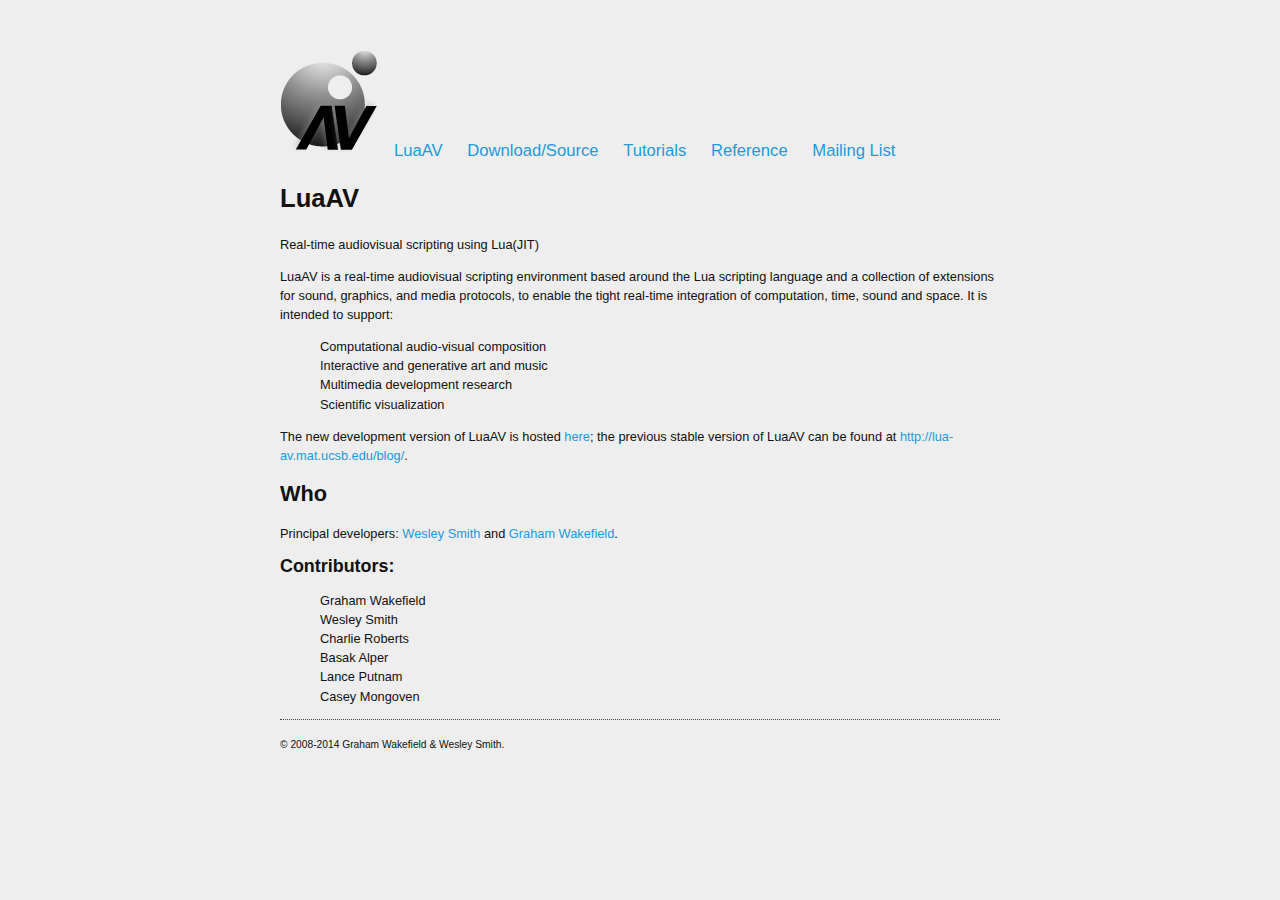
<file: index.html>
<!doctype html>
<html lang="en">
<head>
	<!-- for IE HTML5 compatibility -->
	<meta http-equiv="X-UA-Compatible" content="IE=edge">
	<meta charset="UTF-8">
	<link rel="shortcut icon" href="favicon.ico" type="image/x-icon" />
	<link rel="icon" href="favicon.ico" type="image/x-icon">

	<title>LuaAV: index</title>
	<link rel="stylesheet" href="css/main.css" type="text/css" />
	
	<!--[if IE]>
		<script src="http://html5shiv.googlecode.com/svn/trunk/html5.js"></script>
	<![endif]-->
	<!--[if lt IE 9]>
		<script src="http://ie7-js.googlecode.com/svn/version/2.1(beta4)/IE9.js"></script>
	<![endif]-->
	<!--[if lte IE 6]>
		<link rel="stylesheet" href="http://universal-ie6-css.googlecode.com/files/ie6.1.1.css" media="screen, projection">
	<![endif]-->
	
	<!--
	<link rel="stylesheet" href="css/lightbox.css" type="text/css" media="screen" />
	<script src="js/lightbox.js" type="text/javascript"></script>
	<script src="js/jquery.js" type="text/javascript"></script>
	-->
</head>

<body>
<nav>
	<table border="0">
		<tr valign="bottom">
			<td><img src="img/logo.png" border="0" /></td>	
			<td>
				<ul>
					<li><a href="index.html">LuaAV</a></li>
					<li><a href="download.html">Download/Source</a></li>
					<li><a href="tutorials.html">Tutorials</a></li>
					<li><a href="doc/index.html">Reference</a></li>
					<li><a href="http://sonic.mat.ucsb.edu/mailman/listinfo/lua-av">Mailing List</a></li>
				</ul>
			</td>
		</tr>
	</table>
</nav>	

<!-- side
<div id="side">

	<p><a href="endless_current.html" title="Endless Current">
	<img src="img/endless1_192_108.jpg" alt="Endless Current" />
	Endless Current</a></p>

	<p><a href="archipelago.html" title="Archipelago">
	<img src="img/archipelago1_192_108.jpg" alt="Archipelago" />
	Archipelago</a></p>

	<p><a href="chronoforms.html" title="Chronophotography">
	<img src="img/chrono_render_192_108.jpg" alt="Chronophotography Study" />
	Chronophotography</a></p>

	<p><a href="flux.html" title="Flux">
	<img src="img/flux_allosphere_192.jpg" alt="Flux" />
	Flux</a></p>

	<p><a href="city_life.html" title="City Life">
	<img src="img/city_life_192.jpg" alt="City Life" />
	City Life</a></p>

	<p><a href="time_of_doubles.html" title="Time of Doubles">
	<img src="img/tod_soma_192.jpg" alt="TYPE:WALL, SOMA Museum 2011" />
	Time of Doubles</a></p>

	<p><a href="fluid_space.html" title="Fluid Space">
	<img src="img/translab2_192.jpg" width="192" height="108" alt="Fluid Space @TransLAB" />
	Fluid Space</a></p>

	<p><a href="infinite_game.html" title="Infinite Game">
	<img src="img/tmca1_192.jpg" alt="Infinite Game @Total Museum of Contemporary Art" />
	Infinite Game</a></p>

</div>  -->

<div id="main"><!-- @main -->
<h1><a name="luaav"></a>LuaAV</h1>

<p>Real-time audiovisual scripting using Lua(JIT)</p>

<p>LuaAV is a real-time audiovisual scripting environment based around the Lua scripting language and a collection of extensions for sound, graphics, and media protocols, to enable the tight real-time integration of computation, time, sound and space. It is intended to support:</p>

<ul>
<li>Computational audio-visual composition</li>
<li>Interactive and generative art and music</li>
<li>Multimedia development research</li>
<li>Scientific visualization</li>
</ul>


<p>The new development version of LuaAV is hosted <a href="https://github.com/LuaAV/libluaav">here</a>; the previous stable version of LuaAV can be found at <a href="http://lua-av.mat.ucsb.edu/blog/">http://lua-av.mat.ucsb.edu/blog/</a>.</p>

<h2><a name="who"></a>Who</h2>

<p>Principal developers: <a href="http://moniker.name/worldmaking/">Wesley Smith</a> and <a href="www.grahamwakefield.net">Graham Wakefield</a>.</p>

<h3><a name="contributors_"></a>Contributors:</h3>

<ul>
<li>Graham Wakefield</li>
<li>Wesley Smith</li>
<li>Charlie Roberts</li>
<li>Basak Alper</li>
<li>Lance Putnam</li>
<li>Casey Mongoven</li>
</ul>


<!-- main@ --></div>



<footer>
&copy; 2008-2014 Graham Wakefield &amp; Wesley Smith. 
</footer>

</body>
</html>
</file>
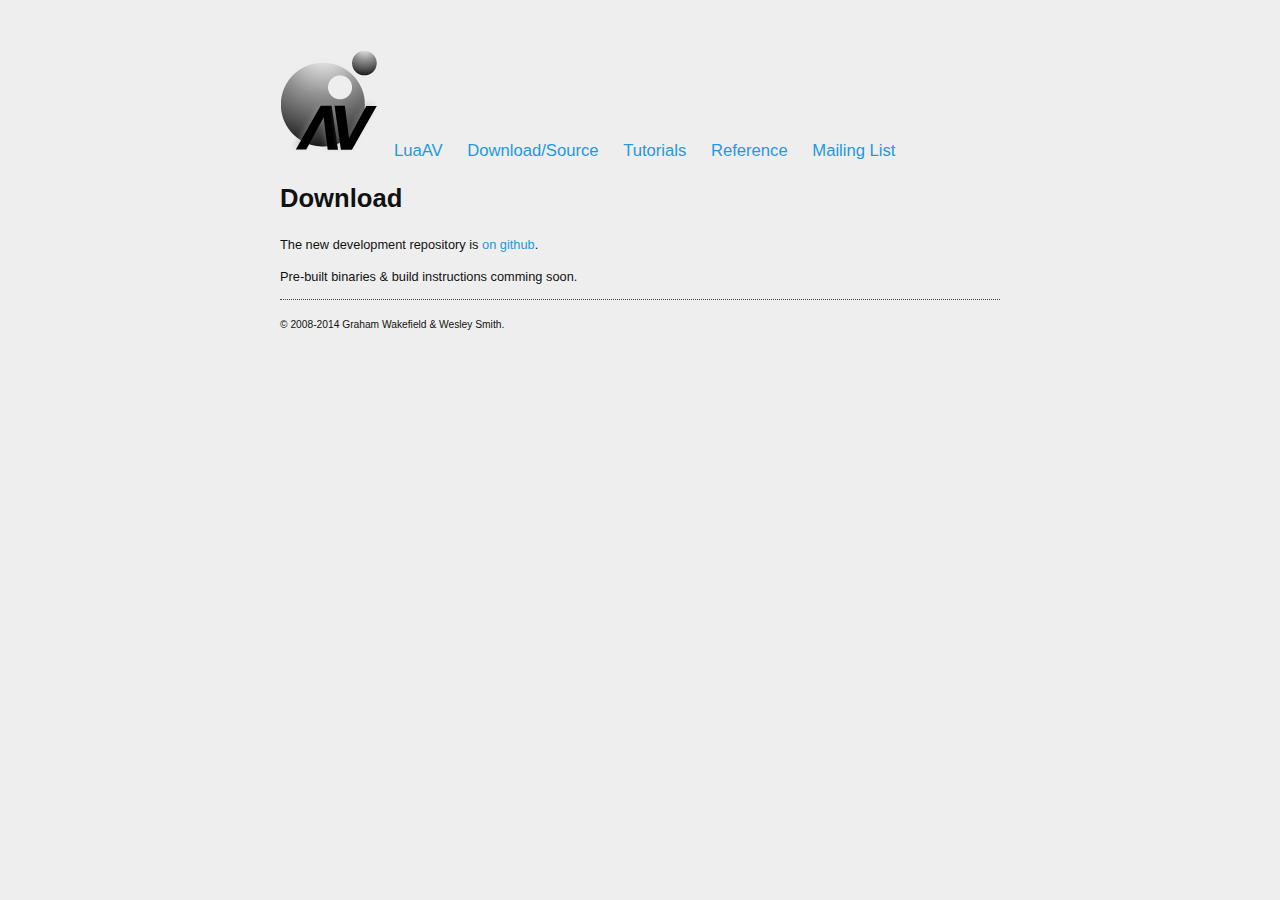
<file: download.html>
<!doctype html>
<html lang="en">
<head>
	<!-- for IE HTML5 compatibility -->
	<meta http-equiv="X-UA-Compatible" content="IE=edge">
	<meta charset="UTF-8">
	<link rel="shortcut icon" href="favicon.ico" type="image/x-icon" />
	<link rel="icon" href="favicon.ico" type="image/x-icon">

	<title>LuaAV: download</title>
	<link rel="stylesheet" href="css/main.css" type="text/css" />
	
	<!--[if IE]>
		<script src="http://html5shiv.googlecode.com/svn/trunk/html5.js"></script>
	<![endif]-->
	<!--[if lt IE 9]>
		<script src="http://ie7-js.googlecode.com/svn/version/2.1(beta4)/IE9.js"></script>
	<![endif]-->
	<!--[if lte IE 6]>
		<link rel="stylesheet" href="http://universal-ie6-css.googlecode.com/files/ie6.1.1.css" media="screen, projection">
	<![endif]-->
	
	<!--
	<link rel="stylesheet" href="css/lightbox.css" type="text/css" media="screen" />
	<script src="js/lightbox.js" type="text/javascript"></script>
	<script src="js/jquery.js" type="text/javascript"></script>
	-->
</head>

<body>
<nav>
	<table border="0">
		<tr valign="bottom">
			<td><img src="img/logo.png" border="0" /></td>	
			<td>
				<ul>
					<li><a href="index.html">LuaAV</a></li>
					<li><a href="download.html">Download/Source</a></li>
					<li><a href="tutorials.html">Tutorials</a></li>
					<li><a href="doc/index.html">Reference</a></li>
					<li><a href="http://sonic.mat.ucsb.edu/mailman/listinfo/lua-av">Mailing List</a></li>
				</ul>
			</td>
		</tr>
	</table>
</nav>	

<!-- side
<div id="side">

	<p><a href="endless_current.html" title="Endless Current">
	<img src="img/endless1_192_108.jpg" alt="Endless Current" />
	Endless Current</a></p>

	<p><a href="archipelago.html" title="Archipelago">
	<img src="img/archipelago1_192_108.jpg" alt="Archipelago" />
	Archipelago</a></p>

	<p><a href="chronoforms.html" title="Chronophotography">
	<img src="img/chrono_render_192_108.jpg" alt="Chronophotography Study" />
	Chronophotography</a></p>

	<p><a href="flux.html" title="Flux">
	<img src="img/flux_allosphere_192.jpg" alt="Flux" />
	Flux</a></p>

	<p><a href="city_life.html" title="City Life">
	<img src="img/city_life_192.jpg" alt="City Life" />
	City Life</a></p>

	<p><a href="time_of_doubles.html" title="Time of Doubles">
	<img src="img/tod_soma_192.jpg" alt="TYPE:WALL, SOMA Museum 2011" />
	Time of Doubles</a></p>

	<p><a href="fluid_space.html" title="Fluid Space">
	<img src="img/translab2_192.jpg" width="192" height="108" alt="Fluid Space @TransLAB" />
	Fluid Space</a></p>

	<p><a href="infinite_game.html" title="Infinite Game">
	<img src="img/tmca1_192.jpg" alt="Infinite Game @Total Museum of Contemporary Art" />
	Infinite Game</a></p>

</div>  -->

<div id="main"><!-- @main -->
<h1><a name="download"></a>Download</h1>

<p>The new development repository is <a href="https://github.com/LuaAV/libluaav">on github</a>.</p>

<p>Pre-built binaries &amp; build instructions comming soon.</p>

<!-- main@ --></div>



<footer>
&copy; 2008-2014 Graham Wakefield &amp; Wesley Smith. 
</footer>

</body>
</html>
</file>
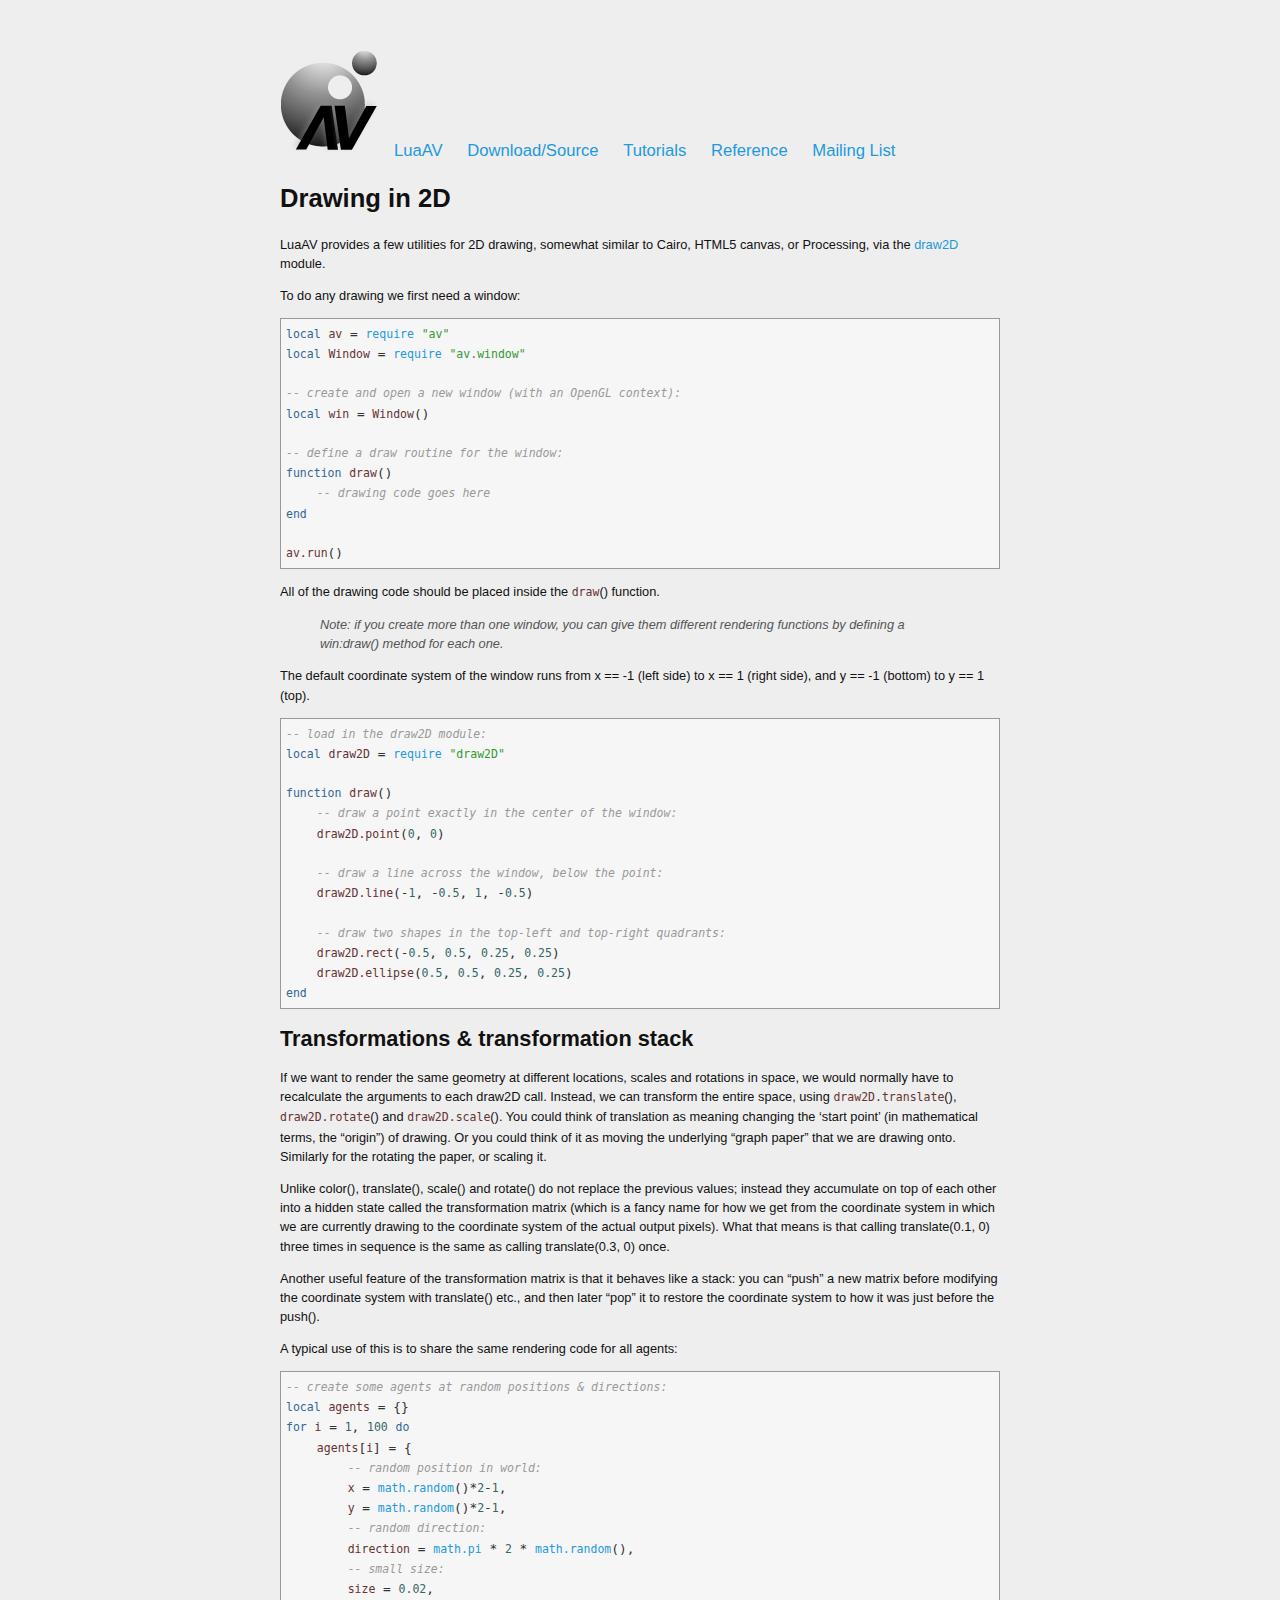
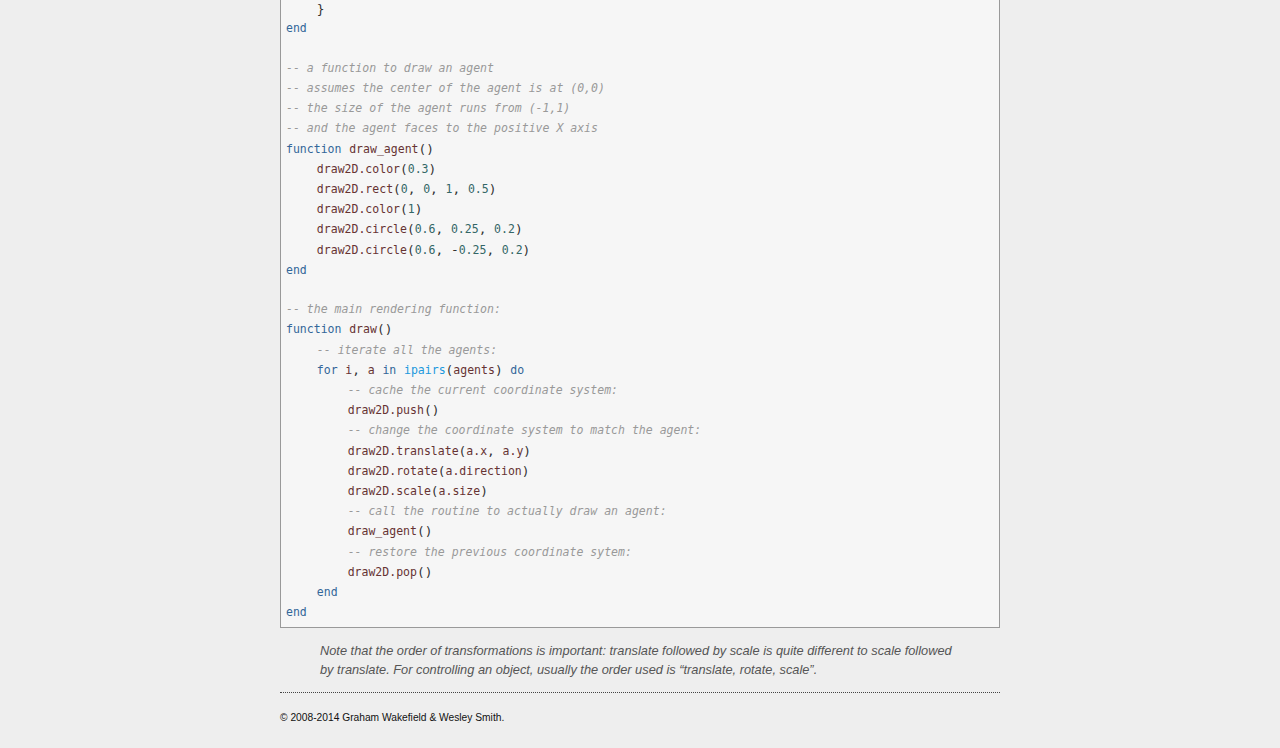
<file: tutorial_2D.html>
<!doctype html>
<html lang="en">
<head>
	<!-- for IE HTML5 compatibility -->
	<meta http-equiv="X-UA-Compatible" content="IE=edge">
	<meta charset="UTF-8">
	<link rel="shortcut icon" href="favicon.ico" type="image/x-icon" />
	<link rel="icon" href="favicon.ico" type="image/x-icon">

	<title>LuaAV: tutorial_2D</title>
	<link rel="stylesheet" href="css/main.css" type="text/css" />
	
	<!--[if IE]>
		<script src="http://html5shiv.googlecode.com/svn/trunk/html5.js"></script>
	<![endif]-->
	<!--[if lt IE 9]>
		<script src="http://ie7-js.googlecode.com/svn/version/2.1(beta4)/IE9.js"></script>
	<![endif]-->
	<!--[if lte IE 6]>
		<link rel="stylesheet" href="http://universal-ie6-css.googlecode.com/files/ie6.1.1.css" media="screen, projection">
	<![endif]-->
	
	<!--
	<link rel="stylesheet" href="css/lightbox.css" type="text/css" media="screen" />
	<script src="js/lightbox.js" type="text/javascript"></script>
	<script src="js/jquery.js" type="text/javascript"></script>
	-->
</head>

<body>
<nav>
	<table border="0">
		<tr valign="bottom">
			<td><img src="img/logo.png" border="0" /></td>	
			<td>
				<ul>
					<li><a href="index.html">LuaAV</a></li>
					<li><a href="download.html">Download/Source</a></li>
					<li><a href="tutorials.html">Tutorials</a></li>
					<li><a href="doc/index.html">Reference</a></li>
					<li><a href="http://sonic.mat.ucsb.edu/mailman/listinfo/lua-av">Mailing List</a></li>
				</ul>
			</td>
		</tr>
	</table>
</nav>	

<!-- side
<div id="side">

	<p><a href="endless_current.html" title="Endless Current">
	<img src="img/endless1_192_108.jpg" alt="Endless Current" />
	Endless Current</a></p>

	<p><a href="archipelago.html" title="Archipelago">
	<img src="img/archipelago1_192_108.jpg" alt="Archipelago" />
	Archipelago</a></p>

	<p><a href="chronoforms.html" title="Chronophotography">
	<img src="img/chrono_render_192_108.jpg" alt="Chronophotography Study" />
	Chronophotography</a></p>

	<p><a href="flux.html" title="Flux">
	<img src="img/flux_allosphere_192.jpg" alt="Flux" />
	Flux</a></p>

	<p><a href="city_life.html" title="City Life">
	<img src="img/city_life_192.jpg" alt="City Life" />
	City Life</a></p>

	<p><a href="time_of_doubles.html" title="Time of Doubles">
	<img src="img/tod_soma_192.jpg" alt="TYPE:WALL, SOMA Museum 2011" />
	Time of Doubles</a></p>

	<p><a href="fluid_space.html" title="Fluid Space">
	<img src="img/translab2_192.jpg" width="192" height="108" alt="Fluid Space @TransLAB" />
	Fluid Space</a></p>

	<p><a href="infinite_game.html" title="Infinite Game">
	<img src="img/tmca1_192.jpg" alt="Infinite Game @Total Museum of Contemporary Art" />
	Infinite Game</a></p>

</div>  -->

<div id="main"><!-- @main -->
<h1><a name="drawing_in_2d"></a>Drawing in 2D</h1>

<p>LuaAV provides a few utilities for 2D drawing, somewhat similar to Cairo, HTML5 canvas, or Processing, via the <a href="doc/modules/draw2D.html">draw2D</a> module.</p>

<p>To do any drawing we first need a window:</p>

<pre><span class="keyword">local</span> <span class="identifier">av</span> <span class="symbol">=</span> <span class="global"><a href="http://www.lua.org/manual/5.1/manual.html#pdf-require" target="_blank">require</a></span> <span class="string">"av"</span>
<span class="keyword">local</span> <span class="identifier">Window</span> <span class="symbol">=</span> <span class="global"><a href="http://www.lua.org/manual/5.1/manual.html#pdf-require" target="_blank">require</a></span> <span class="string">"av.window"</span>

<span class="comment">-- create and open a new window (with an OpenGL context):</span>
<span class="keyword">local</span> <span class="identifier">win</span> <span class="symbol">=</span> <span class="identifier">Window</span><span class="symbol">(</span><span class="symbol">)</span>

<span class="comment">-- define a draw routine for the window:</span>
<span class="keyword">function</span> <span class="identifier">draw</span><span class="symbol">(</span><span class="symbol">)</span>
    <span class="comment">-- drawing code goes here</span>
<span class="keyword">end</span>

<span class="identifier">av.run</span><span class="symbol">(</span><span class="symbol">)</span>
</pre>


<p>All of the drawing code should be placed inside the <span class="identifier">draw</span><span class="symbol">(</span><span class="symbol">)</span> function.</p>

<blockquote><p>Note: if you create more than one window, you can give them different rendering functions by defining a win:draw() method for each one. </p></blockquote>

<p>The default coordinate system of the window runs from x == -1 (left side) to x == 1 (right side), and y == -1 (bottom) to y == 1 (top). </p>

<pre><span class="comment">-- load in the draw2D module:</span>
<span class="keyword">local</span> <span class="identifier">draw2D</span> <span class="symbol">=</span> <span class="global"><a href="http://www.lua.org/manual/5.1/manual.html#pdf-require" target="_blank">require</a></span> <span class="string">"draw2D"</span>

<span class="keyword">function</span> <span class="identifier">draw</span><span class="symbol">(</span><span class="symbol">)</span>
    <span class="comment">-- draw a point exactly in the center of the window:</span>
    <span class="identifier">draw2D.point</span><span class="symbol">(</span><span class="number">0</span>, <span class="number">0</span><span class="symbol">)</span>
    
    <span class="comment">-- draw a line across the window, below the point:</span>
    <span class="identifier">draw2D.line</span><span class="symbol">(</span><span class="symbol">-</span><span class="number">1</span>, <span class="symbol">-</span><span class="number">0.5</span>, <span class="number">1</span>, <span class="symbol">-</span><span class="number">0.5</span><span class="symbol">)</span>
    
    <span class="comment">-- draw two shapes in the top-left and top-right quadrants:</span>
    <span class="identifier">draw2D.rect</span><span class="symbol">(</span><span class="symbol">-</span><span class="number">0.5</span>, <span class="number">0.5</span>, <span class="number">0.25</span>, <span class="number">0.25</span><span class="symbol">)</span>
    <span class="identifier">draw2D.ellipse</span><span class="symbol">(</span><span class="number">0.5</span>, <span class="number">0.5</span>, <span class="number">0.25</span>, <span class="number">0.25</span><span class="symbol">)</span>
<span class="keyword">end</span>
</pre>


<h2><a name="transformations___transformation_stack"></a>Transformations &amp; transformation stack</h2>

<p>If we want to render the same geometry at different locations, scales and rotations in space, we would normally have to recalculate the arguments to each draw2D call. Instead, we can transform the entire space, using <span class="identifier">draw2D.translate</span><span class="symbol">(</span><span class="symbol">)</span>, <span class="identifier">draw2D.rotate</span><span class="symbol">(</span><span class="symbol">)</span> and <span class="identifier">draw2D.scale</span><span class="symbol">(</span><span class="symbol">)</span>. You could think of translation as meaning changing the &lsquo;start point&rsquo; (in mathematical terms, the &ldquo;origin&rdquo;) of drawing. Or you could think of it as moving the underlying &ldquo;graph paper&rdquo; that we are drawing onto. Similarly for the rotating the paper, or scaling it.</p>

<p>Unlike color(), translate(), scale() and rotate() do not replace the previous values; instead they accumulate on top of each other into a hidden state called the transformation matrix (which is a fancy name for how we get from the coordinate system in which we are currently drawing to the coordinate system of the actual output pixels). What that means is that calling translate(0.1, 0) three times in sequence is the same as calling translate(0.3, 0) once. </p>

<p>Another useful feature of the transformation matrix is that it behaves like a stack: you can &ldquo;push&rdquo; a new matrix before modifying the coordinate system with translate() etc., and then later &ldquo;pop&rdquo; it to restore the coordinate system to how it was just before the push(). </p>

<p>A typical use of this is to share the same rendering code for all agents:</p>

<pre><span class="comment">-- create some agents at random positions & directions:</span>
<span class="keyword">local</span> <span class="identifier">agents</span> <span class="symbol">=</span> <span class="symbol">{</span><span class="symbol">}</span>
<span class="keyword">for</span> <span class="identifier">i</span> <span class="symbol">=</span> <span class="number">1</span>, <span class="number">100</span> <span class="keyword">do</span>
    <span class="identifier">agents</span>[<span class="identifier">i</span><span class="symbol">]</span> <span class="symbol">=</span> <span class="symbol">{</span>
        <span class="comment">-- random position in world:</span>
        <span class="identifier">x</span> <span class="symbol">=</span> <span class="global"><a href="http://www.lua.org/manual/5.1/manual.html#pdf-math.random" target="_blank">math.random</a></span><span class="symbol">(</span><span class="symbol">)</span><span class="symbol">*</span><span class="number">2</span><span class="symbol">-</span><span class="number">1</span>, 
        <span class="identifier">y</span> <span class="symbol">=</span> <span class="global"><a href="http://www.lua.org/manual/5.1/manual.html#pdf-math.random" target="_blank">math.random</a></span><span class="symbol">(</span><span class="symbol">)</span><span class="symbol">*</span><span class="number">2</span><span class="symbol">-</span><span class="number">1</span>,
        <span class="comment">-- random direction:</span>
        <span class="identifier">direction</span> <span class="symbol">=</span> <span class="global"><a href="http://www.lua.org/manual/5.1/manual.html#pdf-math.pi" target="_blank">math.pi</a></span> <span class="symbol">*</span> <span class="number">2</span> <span class="symbol">*</span> <span class="global"><a href="http://www.lua.org/manual/5.1/manual.html#pdf-math.random" target="_blank">math.random</a></span><span class="symbol">(</span><span class="symbol">)</span>,
        <span class="comment">-- small size:</span>
        <span class="identifier">size</span> <span class="symbol">=</span> <span class="number">0.02</span>,
    <span class="symbol">}</span>
<span class="keyword">end</span>

<span class="comment">-- a function to draw an agent</span>
<span class="comment">-- assumes the center of the agent is at (0,0)</span>
<span class="comment">-- the size of the agent runs from (-1,1)</span>
<span class="comment">-- and the agent faces to the positive X axis</span>
<span class="keyword">function</span> <span class="identifier">draw_agent</span><span class="symbol">(</span><span class="symbol">)</span>
    <span class="identifier">draw2D.color</span><span class="symbol">(</span><span class="number">0.3</span><span class="symbol">)</span>
    <span class="identifier">draw2D.rect</span><span class="symbol">(</span><span class="number">0</span>, <span class="number">0</span>, <span class="number">1</span>, <span class="number">0.5</span><span class="symbol">)</span>
    <span class="identifier">draw2D.color</span><span class="symbol">(</span><span class="number">1</span><span class="symbol">)</span>
    <span class="identifier">draw2D.circle</span><span class="symbol">(</span><span class="number">0.6</span>, <span class="number">0.25</span>, <span class="number">0.2</span><span class="symbol">)</span>
    <span class="identifier">draw2D.circle</span><span class="symbol">(</span><span class="number">0.6</span>, <span class="symbol">-</span><span class="number">0.25</span>, <span class="number">0.2</span><span class="symbol">)</span>
<span class="keyword">end</span>

<span class="comment">-- the main rendering function:</span>
<span class="keyword">function</span> <span class="identifier">draw</span><span class="symbol">(</span><span class="symbol">)</span>
    <span class="comment">-- iterate all the agents:</span>
    <span class="keyword">for</span> <span class="identifier">i</span>, <span class="identifier">a</span> <span class="keyword">in</span> <span class="global"><a href="http://www.lua.org/manual/5.1/manual.html#pdf-ipairs" target="_blank">ipairs</a></span><span class="symbol">(</span><span class="identifier">agents</span><span class="symbol">)</span> <span class="keyword">do</span>
        <span class="comment">-- cache the current coordinate system:</span>
        <span class="identifier">draw2D.push</span><span class="symbol">(</span><span class="symbol">)</span>
        <span class="comment">-- change the coordinate system to match the agent:</span>
        <span class="identifier">draw2D.translate</span><span class="symbol">(</span><span class="identifier">a.x</span>, <span class="identifier">a.y</span><span class="symbol">)</span>
        <span class="identifier">draw2D.rotate</span><span class="symbol">(</span><span class="identifier">a.direction</span><span class="symbol">)</span>
        <span class="identifier">draw2D.scale</span><span class="symbol">(</span><span class="identifier">a.size</span><span class="symbol">)</span>
        <span class="comment">-- call the routine to actually draw an agent:</span>
        <span class="identifier">draw_agent</span><span class="symbol">(</span><span class="symbol">)</span>
        <span class="comment">-- restore the previous coordinate sytem:</span>
        <span class="identifier">draw2D.pop</span><span class="symbol">(</span><span class="symbol">)</span>
    <span class="keyword">end</span>
<span class="keyword">end</span>
</pre>


<blockquote><p>Note that the order of transformations is important: translate followed by scale is quite different to scale followed by translate. For controlling an object, usually the order used is &ldquo;translate, rotate, scale&rdquo;.</p></blockquote>

<!-- main@ --></div>



<footer>
&copy; 2008-2014 Graham Wakefield &amp; Wesley Smith. 
</footer>

</body>
</html>
</file>
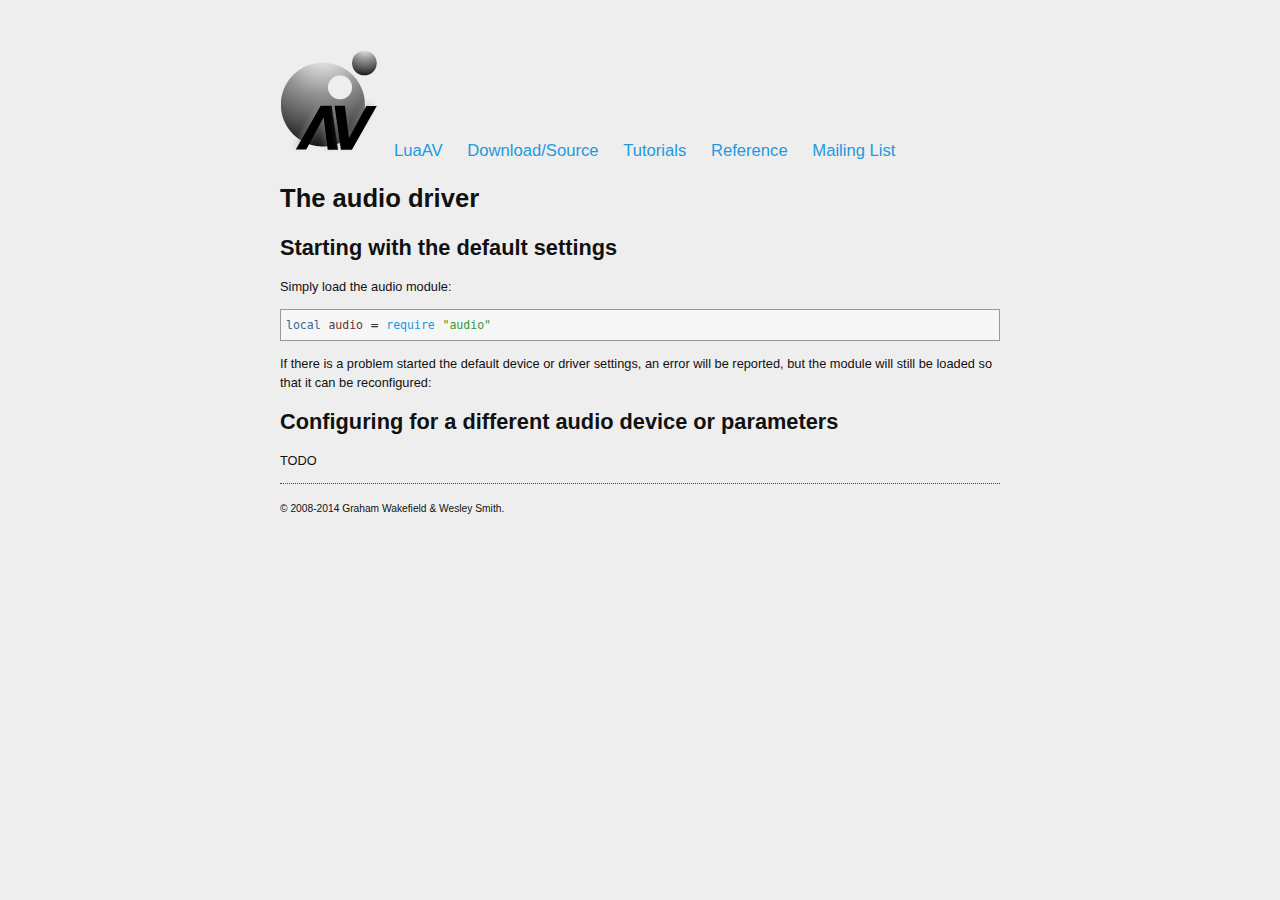
<file: tutorial_audio.html>
<!doctype html>
<html lang="en">
<head>
	<!-- for IE HTML5 compatibility -->
	<meta http-equiv="X-UA-Compatible" content="IE=edge">
	<meta charset="UTF-8">
	<link rel="shortcut icon" href="favicon.ico" type="image/x-icon" />
	<link rel="icon" href="favicon.ico" type="image/x-icon">

	<title>LuaAV: tutorial_audio</title>
	<link rel="stylesheet" href="css/main.css" type="text/css" />
	
	<!--[if IE]>
		<script src="http://html5shiv.googlecode.com/svn/trunk/html5.js"></script>
	<![endif]-->
	<!--[if lt IE 9]>
		<script src="http://ie7-js.googlecode.com/svn/version/2.1(beta4)/IE9.js"></script>
	<![endif]-->
	<!--[if lte IE 6]>
		<link rel="stylesheet" href="http://universal-ie6-css.googlecode.com/files/ie6.1.1.css" media="screen, projection">
	<![endif]-->
	
	<!--
	<link rel="stylesheet" href="css/lightbox.css" type="text/css" media="screen" />
	<script src="js/lightbox.js" type="text/javascript"></script>
	<script src="js/jquery.js" type="text/javascript"></script>
	-->
</head>

<body>
<nav>
	<table border="0">
		<tr valign="bottom">
			<td><img src="img/logo.png" border="0" /></td>	
			<td>
				<ul>
					<li><a href="index.html">LuaAV</a></li>
					<li><a href="download.html">Download/Source</a></li>
					<li><a href="tutorials.html">Tutorials</a></li>
					<li><a href="doc/index.html">Reference</a></li>
					<li><a href="http://sonic.mat.ucsb.edu/mailman/listinfo/lua-av">Mailing List</a></li>
				</ul>
			</td>
		</tr>
	</table>
</nav>	

<!-- side
<div id="side">

	<p><a href="endless_current.html" title="Endless Current">
	<img src="img/endless1_192_108.jpg" alt="Endless Current" />
	Endless Current</a></p>

	<p><a href="archipelago.html" title="Archipelago">
	<img src="img/archipelago1_192_108.jpg" alt="Archipelago" />
	Archipelago</a></p>

	<p><a href="chronoforms.html" title="Chronophotography">
	<img src="img/chrono_render_192_108.jpg" alt="Chronophotography Study" />
	Chronophotography</a></p>

	<p><a href="flux.html" title="Flux">
	<img src="img/flux_allosphere_192.jpg" alt="Flux" />
	Flux</a></p>

	<p><a href="city_life.html" title="City Life">
	<img src="img/city_life_192.jpg" alt="City Life" />
	City Life</a></p>

	<p><a href="time_of_doubles.html" title="Time of Doubles">
	<img src="img/tod_soma_192.jpg" alt="TYPE:WALL, SOMA Museum 2011" />
	Time of Doubles</a></p>

	<p><a href="fluid_space.html" title="Fluid Space">
	<img src="img/translab2_192.jpg" width="192" height="108" alt="Fluid Space @TransLAB" />
	Fluid Space</a></p>

	<p><a href="infinite_game.html" title="Infinite Game">
	<img src="img/tmca1_192.jpg" alt="Infinite Game @Total Museum of Contemporary Art" />
	Infinite Game</a></p>

</div>  -->

<div id="main"><!-- @main -->
<h1><a name="the_audio_driver"></a>The audio driver</h1>

<h2><a name="starting_with_the_default_settings"></a>Starting with the default settings</h2>

<p>Simply load the audio module:</p>

<pre><span class="keyword">local</span> <span class="identifier">audio</span> <span class="symbol">=</span> <span class="global"><a href="http://www.lua.org/manual/5.1/manual.html#pdf-require" target="_blank">require</a></span> <span class="string">"audio"</span>
</pre>


<p>If there is a problem started the default device or driver settings, an error will be reported, but the module will still be loaded so that it can be reconfigured:</p>

<h2><a name="configuring_for_a_different_audio_device_or_parameters"></a>Configuring for a different audio device or parameters</h2>

<p>TODO</p>

<!-- main@ --></div>



<footer>
&copy; 2008-2014 Graham Wakefield &amp; Wesley Smith. 
</footer>

</body>
</html>
</file>
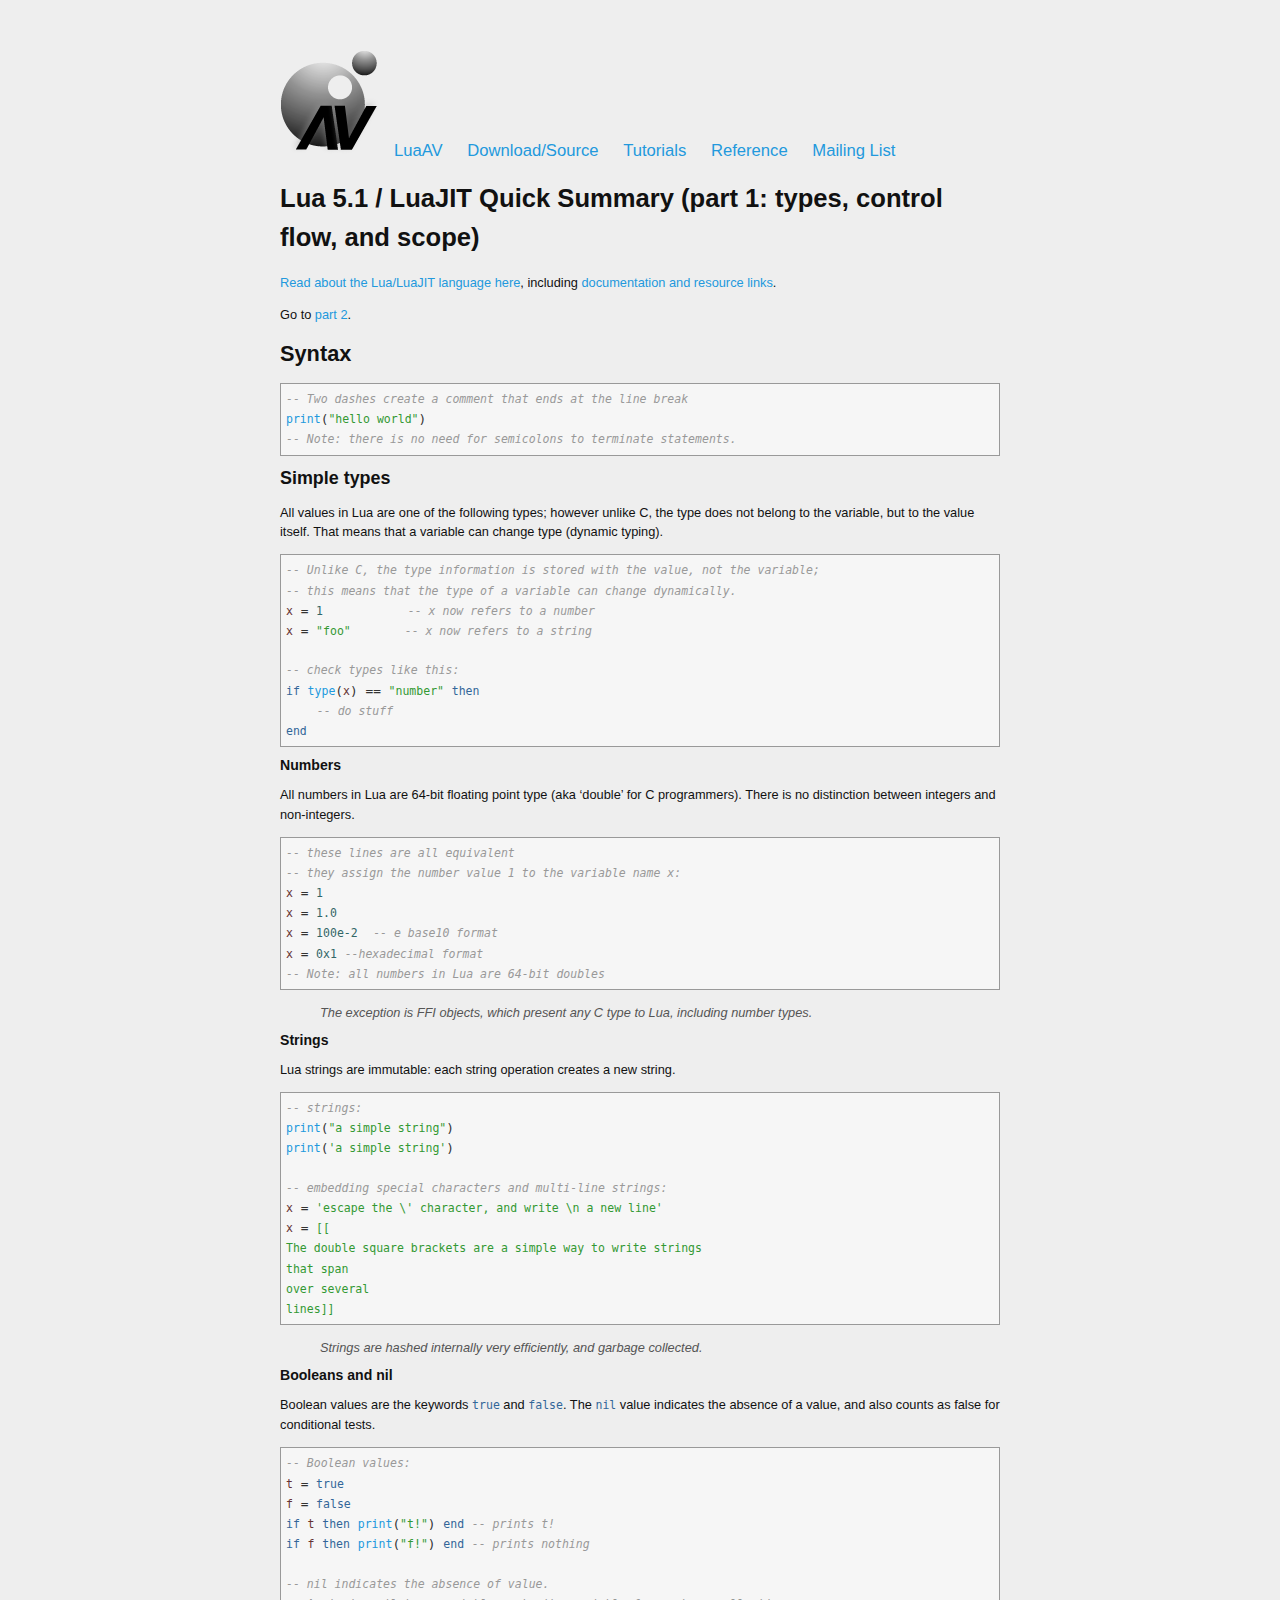
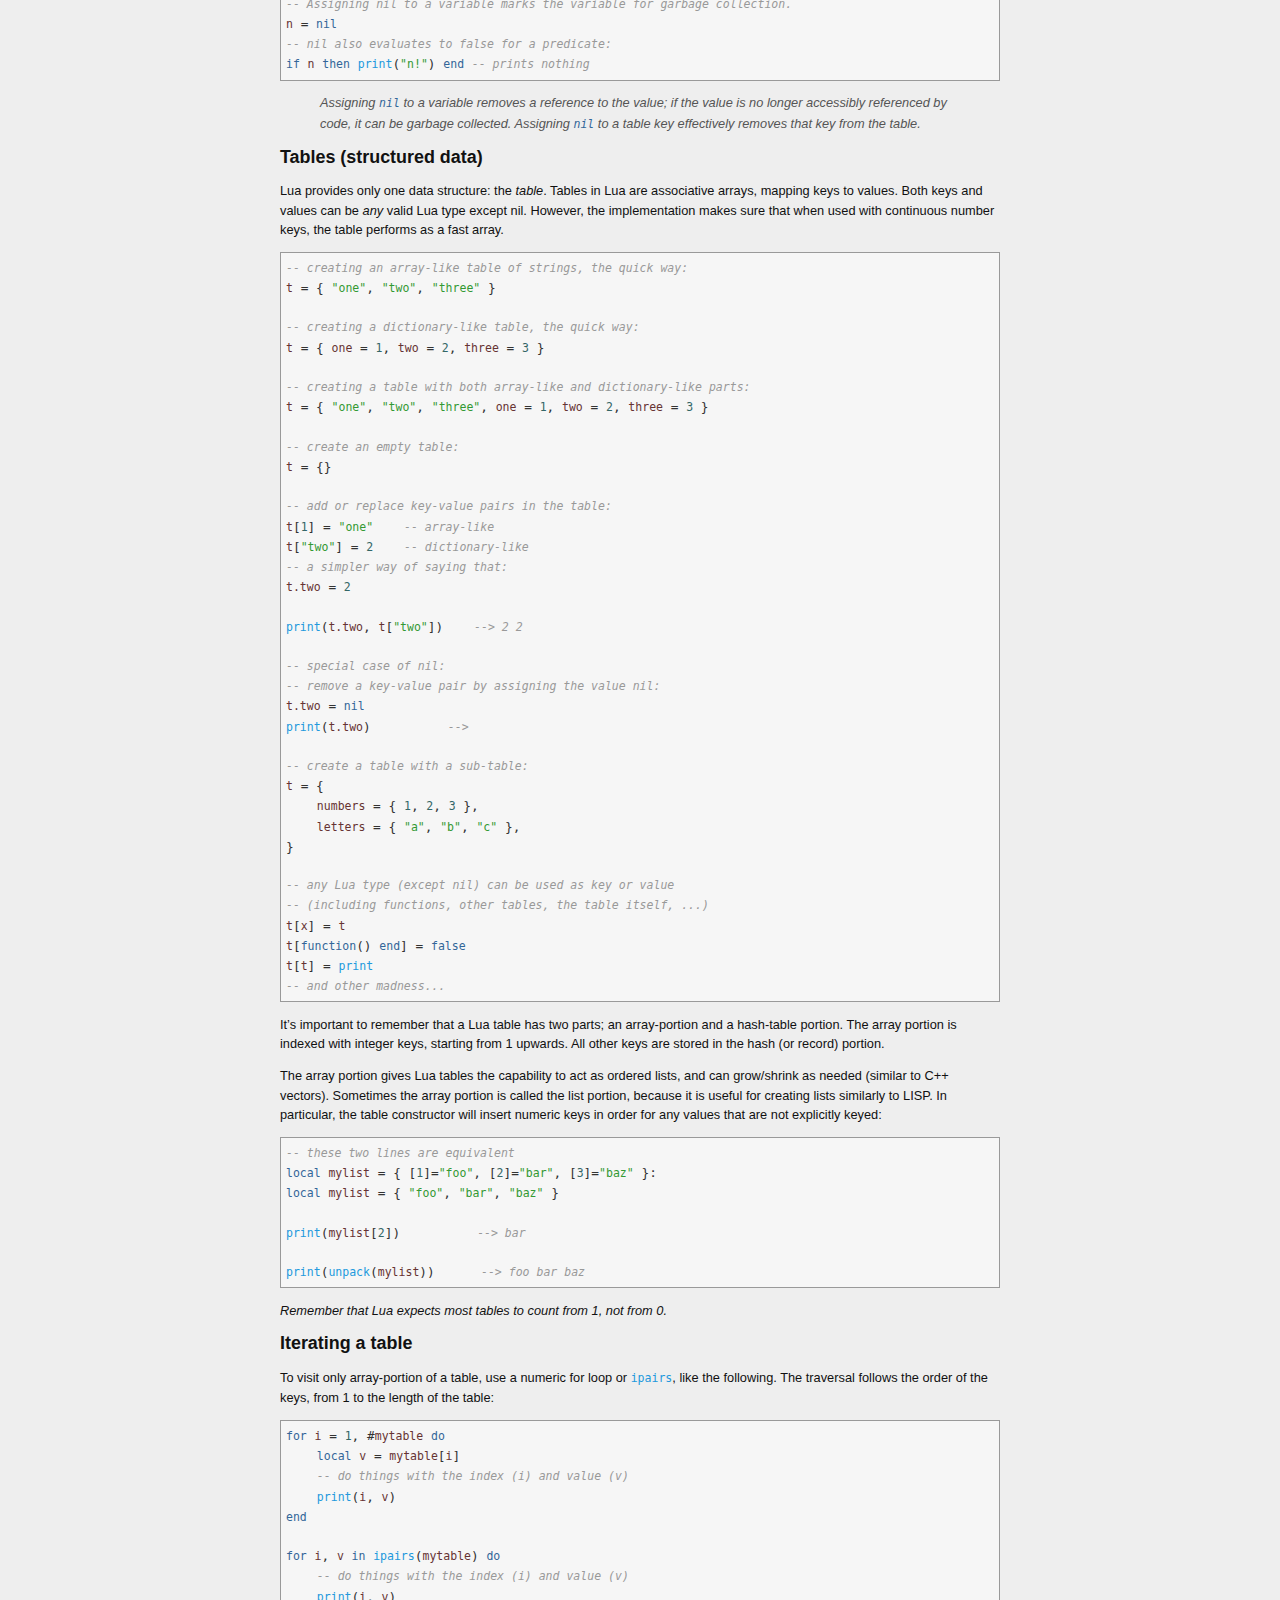
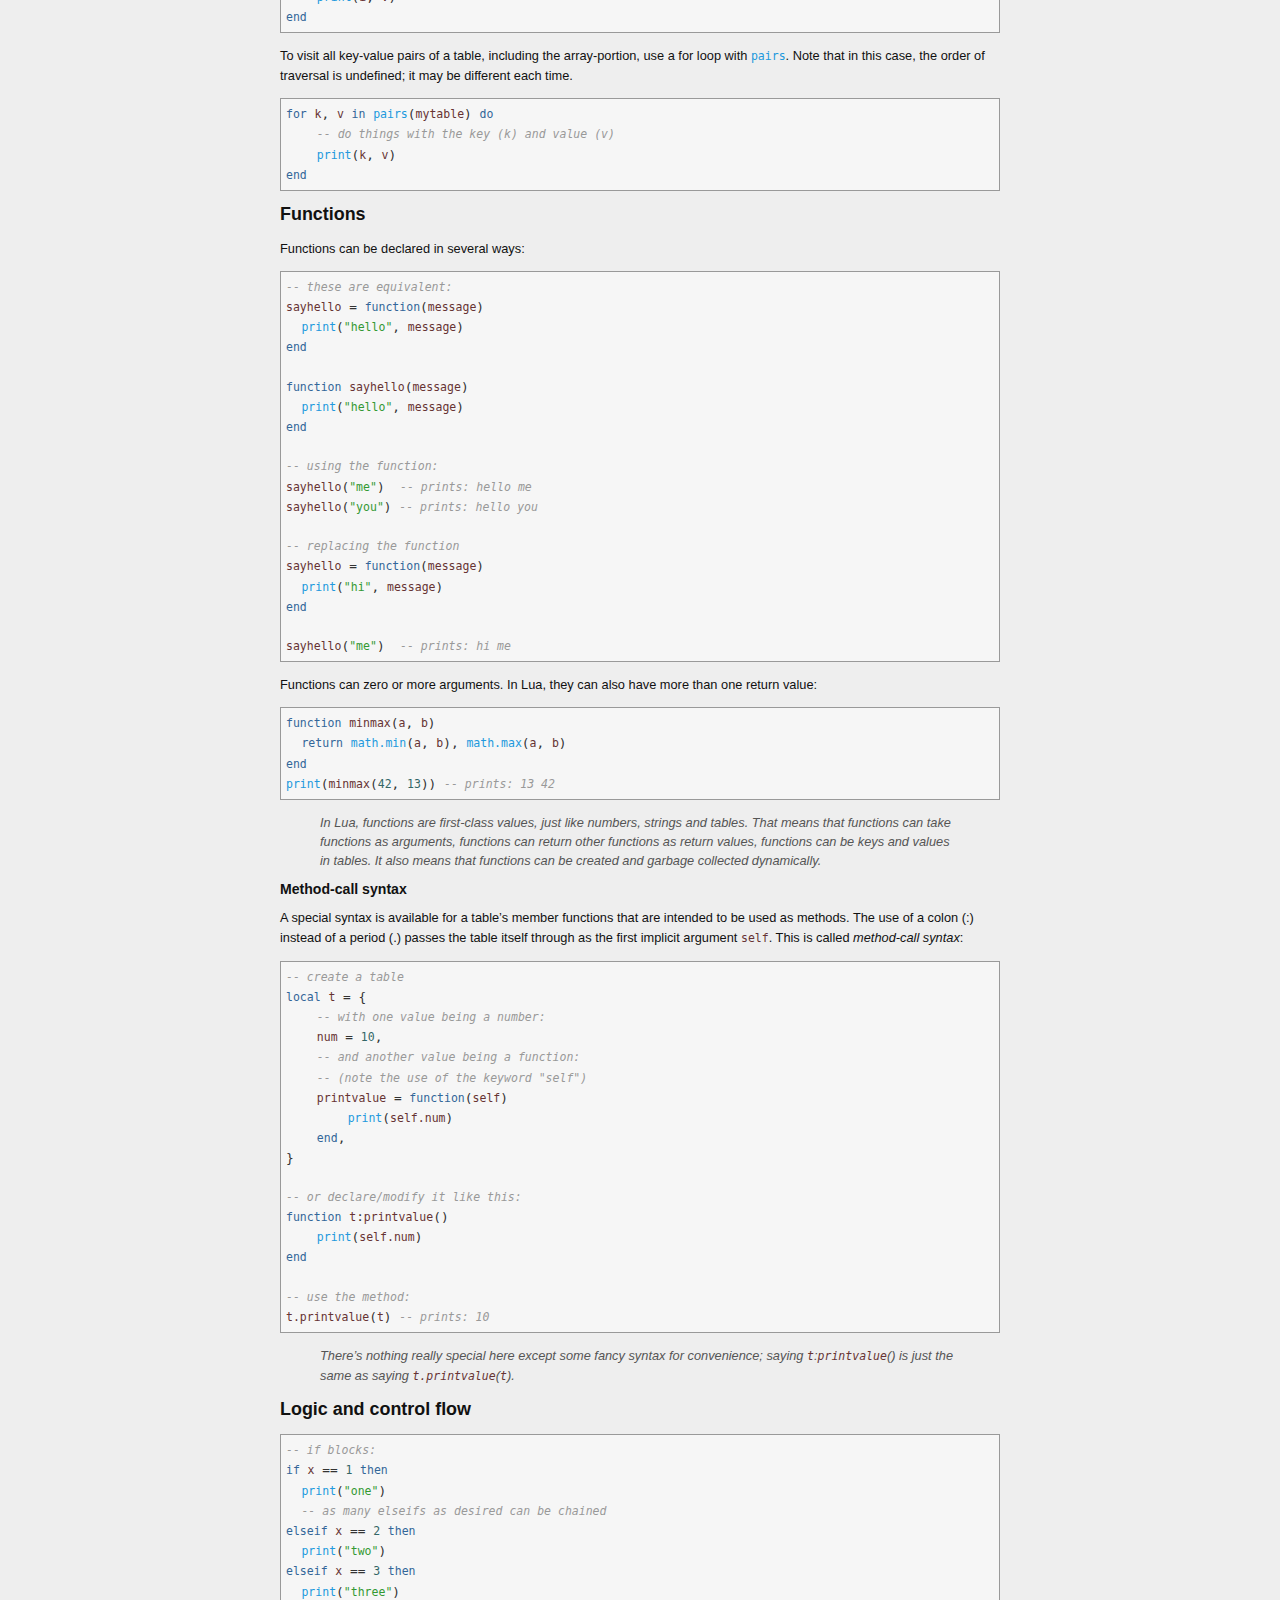
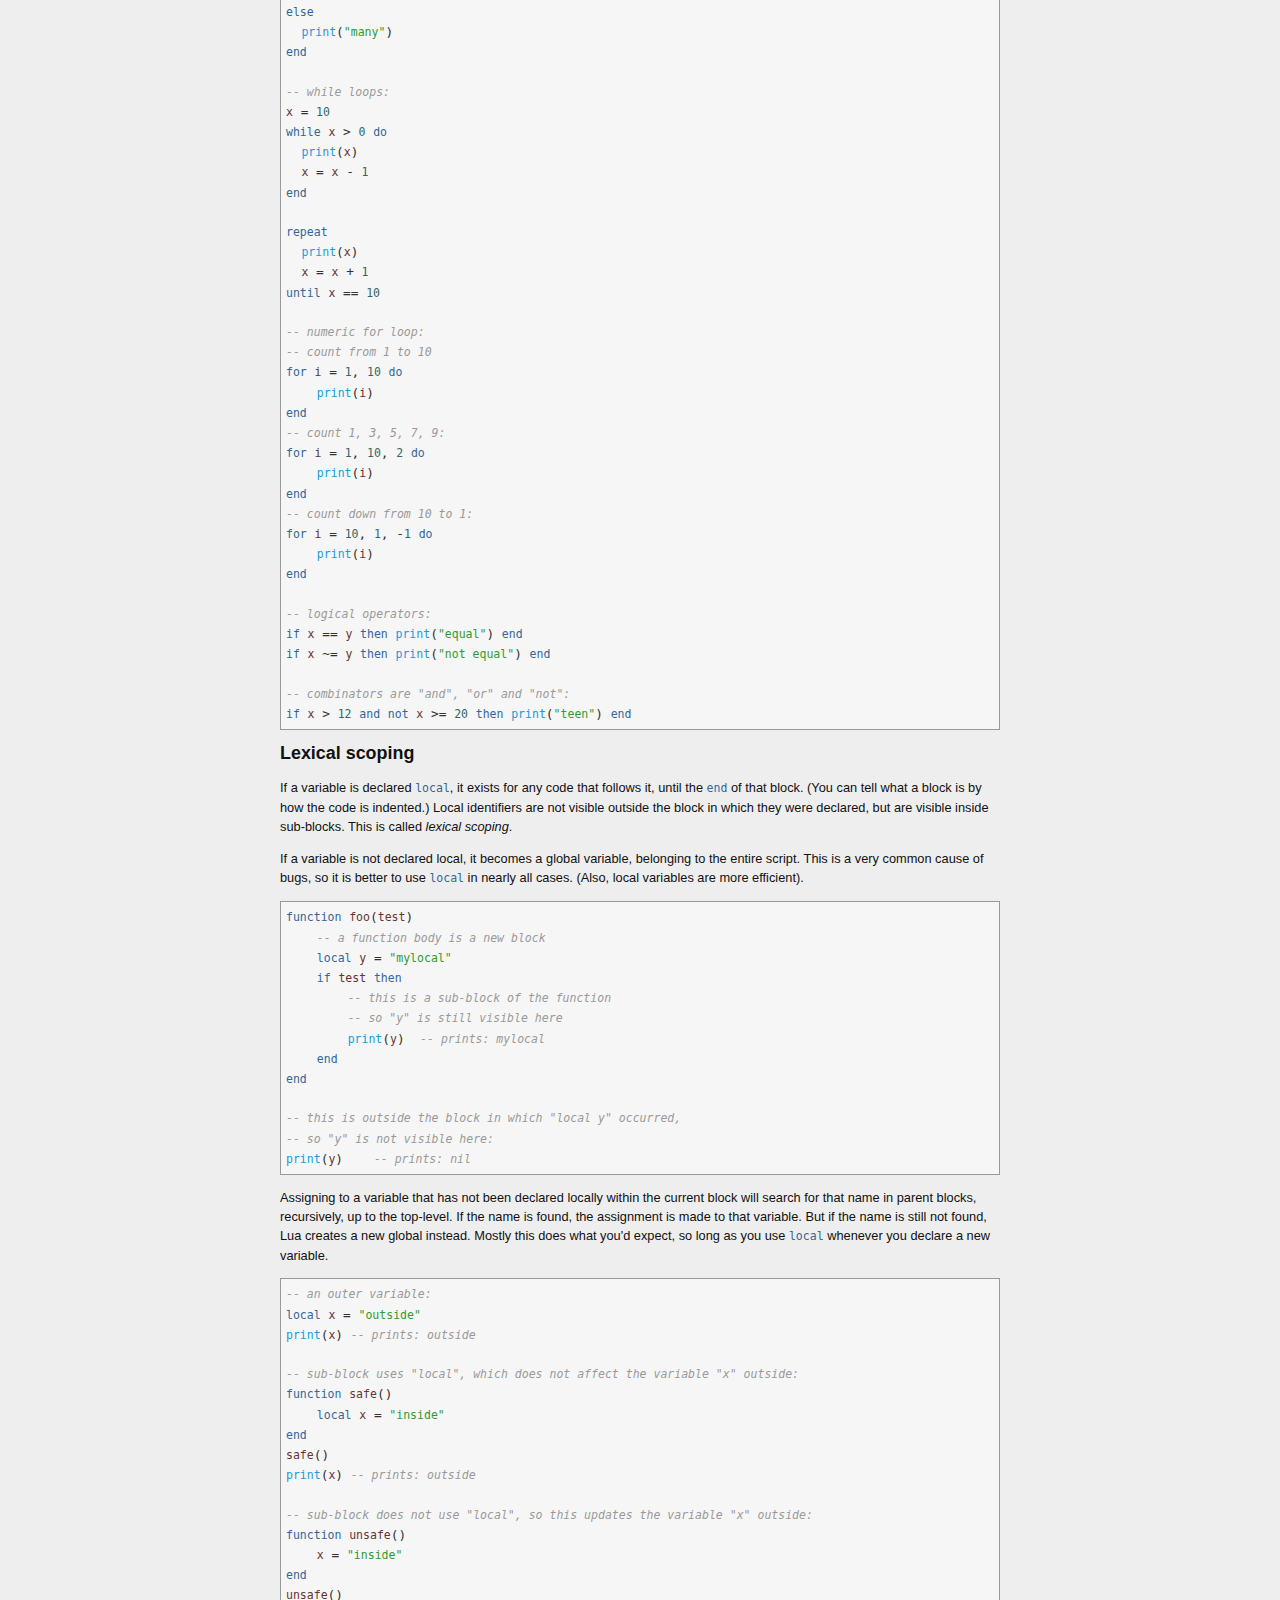
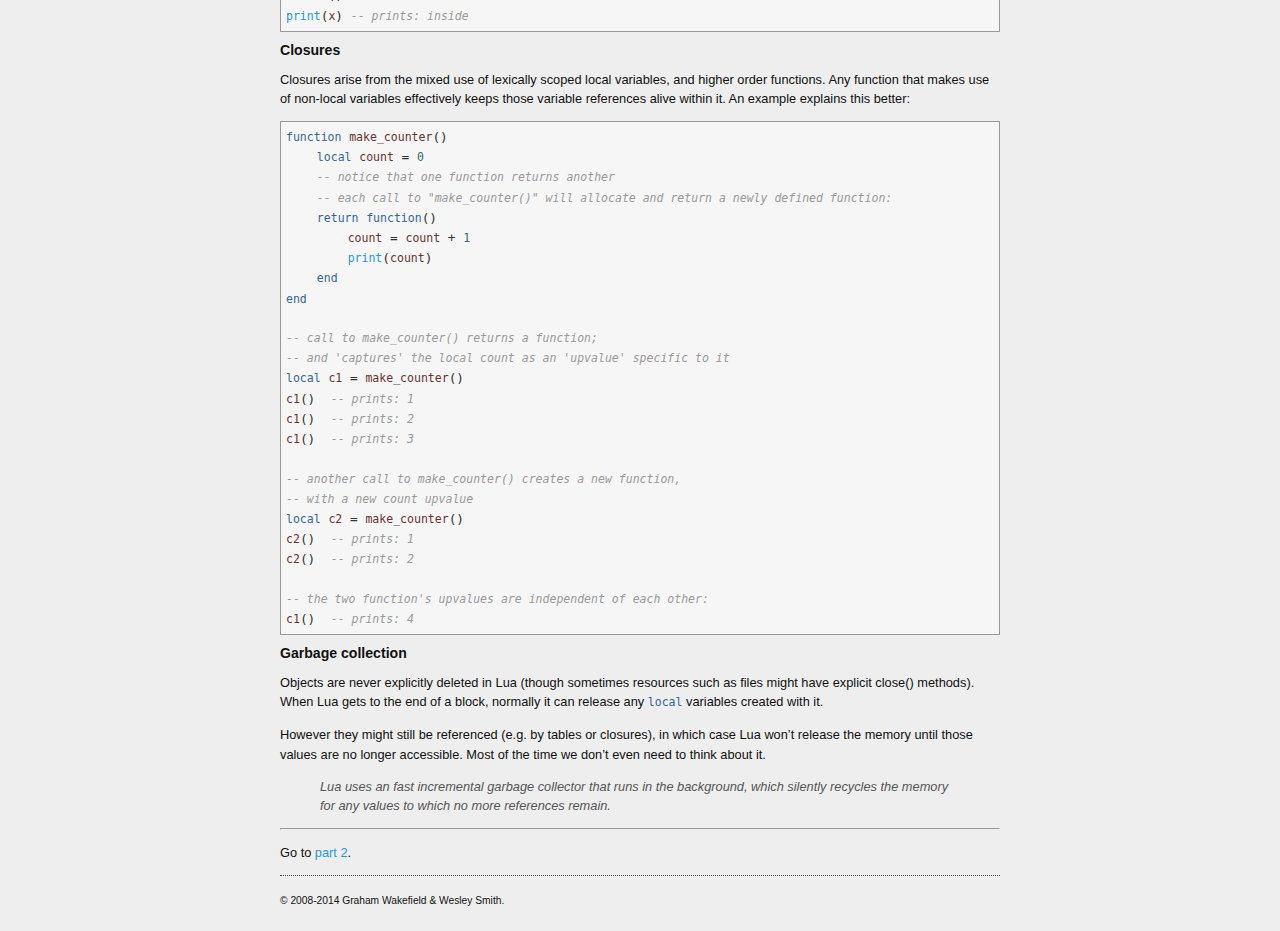
<file: tutorial_lua.html>
<!doctype html>
<html lang="en">
<head>
	<!-- for IE HTML5 compatibility -->
	<meta http-equiv="X-UA-Compatible" content="IE=edge">
	<meta charset="UTF-8">
	<link rel="shortcut icon" href="favicon.ico" type="image/x-icon" />
	<link rel="icon" href="favicon.ico" type="image/x-icon">

	<title>LuaAV: tutorial_lua</title>
	<link rel="stylesheet" href="css/main.css" type="text/css" />
	
	<!--[if IE]>
		<script src="http://html5shiv.googlecode.com/svn/trunk/html5.js"></script>
	<![endif]-->
	<!--[if lt IE 9]>
		<script src="http://ie7-js.googlecode.com/svn/version/2.1(beta4)/IE9.js"></script>
	<![endif]-->
	<!--[if lte IE 6]>
		<link rel="stylesheet" href="http://universal-ie6-css.googlecode.com/files/ie6.1.1.css" media="screen, projection">
	<![endif]-->
	
	<!--
	<link rel="stylesheet" href="css/lightbox.css" type="text/css" media="screen" />
	<script src="js/lightbox.js" type="text/javascript"></script>
	<script src="js/jquery.js" type="text/javascript"></script>
	-->
</head>

<body>
<nav>
	<table border="0">
		<tr valign="bottom">
			<td><img src="img/logo.png" border="0" /></td>	
			<td>
				<ul>
					<li><a href="index.html">LuaAV</a></li>
					<li><a href="download.html">Download/Source</a></li>
					<li><a href="tutorials.html">Tutorials</a></li>
					<li><a href="doc/index.html">Reference</a></li>
					<li><a href="http://sonic.mat.ucsb.edu/mailman/listinfo/lua-av">Mailing List</a></li>
				</ul>
			</td>
		</tr>
	</table>
</nav>	

<!-- side
<div id="side">

	<p><a href="endless_current.html" title="Endless Current">
	<img src="img/endless1_192_108.jpg" alt="Endless Current" />
	Endless Current</a></p>

	<p><a href="archipelago.html" title="Archipelago">
	<img src="img/archipelago1_192_108.jpg" alt="Archipelago" />
	Archipelago</a></p>

	<p><a href="chronoforms.html" title="Chronophotography">
	<img src="img/chrono_render_192_108.jpg" alt="Chronophotography Study" />
	Chronophotography</a></p>

	<p><a href="flux.html" title="Flux">
	<img src="img/flux_allosphere_192.jpg" alt="Flux" />
	Flux</a></p>

	<p><a href="city_life.html" title="City Life">
	<img src="img/city_life_192.jpg" alt="City Life" />
	City Life</a></p>

	<p><a href="time_of_doubles.html" title="Time of Doubles">
	<img src="img/tod_soma_192.jpg" alt="TYPE:WALL, SOMA Museum 2011" />
	Time of Doubles</a></p>

	<p><a href="fluid_space.html" title="Fluid Space">
	<img src="img/translab2_192.jpg" width="192" height="108" alt="Fluid Space @TransLAB" />
	Fluid Space</a></p>

	<p><a href="infinite_game.html" title="Infinite Game">
	<img src="img/tmca1_192.jpg" alt="Infinite Game @Total Museum of Contemporary Art" />
	Infinite Game</a></p>

</div>  -->

<div id="main"><!-- @main -->
<h1><a name="lua_5_1___luajit_quick_summary__part_1__types__control_flow__and_scope_"></a>Lua 5.1 / LuaJIT Quick Summary (part 1: types, control flow, and scope)</h1>

<p><a href="about_lua.html">Read about the Lua/LuaJIT language here</a>, including <a href="about_lua.html#documentation_and_resources">documentation and resource links</a>.</p>

<p>Go to <a href="tutorial_lua_part2.html">part 2</a>.</p>

<h2><a name="syntax"></a>Syntax</h2>

<pre><span class="comment">-- Two dashes create a comment that ends at the line break</span>
<span class="global"><a href="http://www.lua.org/manual/5.1/manual.html#pdf-print" target="_blank">print</a></span><span class="symbol">(</span><span class="string">"hello world"</span><span class="symbol">)</span>
<span class="comment">-- Note: there is no need for semicolons to terminate statements.</span>
</pre>


<h3><a name="simple_types"></a>Simple types</h3>

<p>All values in Lua are one of the following types; however unlike C, the type does not belong to the variable, but to the value itself. That means that a variable can change type (dynamic typing).</p>

<pre><span class="comment">-- Unlike C, the type information is stored with the value, not the variable; </span>
<span class="comment">-- this means that the type of a variable can change dynamically.</span>
<span class="identifier">x</span> <span class="symbol">=</span> <span class="number">1</span>           <span class="comment">-- x now refers to a number</span>
<span class="identifier">x</span> <span class="symbol">=</span> <span class="string">"foo"</span>       <span class="comment">-- x now refers to a string</span>

<span class="comment">-- check types like this:</span>
<span class="keyword">if</span> <span class="global"><a href="http://www.lua.org/manual/5.1/manual.html#pdf-type" target="_blank">type</a></span><span class="symbol">(</span><span class="identifier">x</span><span class="symbol">)</span> <span class="symbol">==</span> <span class="string">"number"</span> <span class="keyword">then</span> 
    <span class="comment">-- do stuff</span>
<span class="keyword">end</span>
</pre>


<h4><a name="numbers"></a>Numbers</h4>

<p>All numbers in Lua are 64-bit floating point type (aka ‘double’ for C programmers). There is no distinction between integers and non-integers. </p>

<pre><span class="comment">-- these lines are all equivalent</span>
<span class="comment">-- they assign the number value 1 to the variable name x:</span>
<span class="identifier">x</span> <span class="symbol">=</span> <span class="number">1</span>
<span class="identifier">x</span> <span class="symbol">=</span> <span class="number">1.0</span>
<span class="identifier">x</span> <span class="symbol">=</span> <span class="number">100e-2</span>  <span class="comment">-- e base10 format</span>
<span class="identifier">x</span> <span class="symbol">=</span> <span class="number">0x1</span> <span class="comment">--hexadecimal format</span>
<span class="comment">-- Note: all numbers in Lua are 64-bit doubles</span>
</pre>


<blockquote><p>The exception is FFI objects, which present any C type to Lua, including number types.</p></blockquote>

<h4><a name="strings"></a>Strings</h4>

<p>Lua strings are immutable: each string operation creates a new string. </p>

<pre><span class="comment">-- strings:</span>
<span class="global"><a href="http://www.lua.org/manual/5.1/manual.html#pdf-print" target="_blank">print</a></span><span class="symbol">(</span><span class="string">"a simple string"</span><span class="symbol">)</span>
<span class="global"><a href="http://www.lua.org/manual/5.1/manual.html#pdf-print" target="_blank">print</a></span><span class="symbol">(</span><span class="string">'a simple string'</span><span class="symbol">)</span>

<span class="comment">-- embedding special characters and multi-line strings:</span>
<span class="identifier">x</span> <span class="symbol">=</span> <span class="string">'escape the \' character, and write \n a new line'</span>
<span class="identifier">x</span> <span class="symbol">=</span> <span class="string">[[
The double square brackets are a simple way to write strings
that span
over several
lines]]</span>
</pre>


<blockquote><p>Strings are hashed internally very efficiently, and garbage collected.</p></blockquote>

<h4><a name="booleans_and_nil"></a>Booleans and nil</h4>

<p>Boolean values are the keywords <span class="keyword">true</span> and <span class="keyword">false</span>. The <span class="keyword">nil</span> value indicates the absence of a value, and also counts as false for conditional tests.</p>

<pre><span class="comment">-- Boolean values:</span>
<span class="identifier">t</span> <span class="symbol">=</span> <span class="keyword">true</span>
<span class="identifier">f</span> <span class="symbol">=</span> <span class="keyword">false</span>
<span class="keyword">if</span> <span class="identifier">t</span> <span class="keyword">then</span> <span class="global"><a href="http://www.lua.org/manual/5.1/manual.html#pdf-print" target="_blank">print</a></span><span class="symbol">(</span><span class="string">"t!"</span><span class="symbol">)</span> <span class="keyword">end</span> <span class="comment">-- prints t!</span>
<span class="keyword">if</span> <span class="identifier">f</span> <span class="keyword">then</span> <span class="global"><a href="http://www.lua.org/manual/5.1/manual.html#pdf-print" target="_blank">print</a></span><span class="symbol">(</span><span class="string">"f!"</span><span class="symbol">)</span> <span class="keyword">end</span> <span class="comment">-- prints nothing</span>

<span class="comment">-- nil indicates the absence of value. </span>
<span class="comment">-- Assigning nil to a variable marks the variable for garbage collection.</span>
<span class="identifier">n</span> <span class="symbol">=</span> <span class="keyword">nil</span>
<span class="comment">-- nil also evaluates to false for a predicate:</span>
<span class="keyword">if</span> <span class="identifier">n</span> <span class="keyword">then</span> <span class="global"><a href="http://www.lua.org/manual/5.1/manual.html#pdf-print" target="_blank">print</a></span><span class="symbol">(</span><span class="string">"n!"</span><span class="symbol">)</span> <span class="keyword">end</span> <span class="comment">-- prints nothing</span>
</pre>


<blockquote><p>Assigning <span class="keyword">nil</span> to a variable removes a reference to the value; if the value is no longer accessibly referenced by code, it can be garbage collected. Assigning <span class="keyword">nil</span> to a table key effectively removes that key from the table.</p></blockquote>

<h3><a name="tables__structured_data_"></a>Tables (structured data)</h3>

<p>Lua provides only one data structure: the <em>table</em>. Tables in Lua are associative arrays, mapping <strong>keys</strong> to <strong>values</strong>. Both keys and values can be <em>any</em> valid Lua type except nil. However, the implementation makes sure that when used with continuous number keys, the table performs as a fast array. </p>

<pre><span class="comment">-- creating an array-like table of strings, the quick way:</span>
<span class="identifier">t</span> <span class="symbol">=</span> <span class="symbol">{</span> <span class="string">"one"</span>, <span class="string">"two"</span>, <span class="string">"three"</span> <span class="symbol">}</span>

<span class="comment">-- creating a dictionary-like table, the quick way:</span>
<span class="identifier">t</span> <span class="symbol">=</span> <span class="symbol">{</span> <span class="identifier">one</span> <span class="symbol">=</span> <span class="number">1</span>, <span class="identifier">two</span> <span class="symbol">=</span> <span class="number">2</span>, <span class="identifier">three</span> <span class="symbol">=</span> <span class="number">3</span> <span class="symbol">}</span>

<span class="comment">-- creating a table with both array-like and dictionary-like parts:</span>
<span class="identifier">t</span> <span class="symbol">=</span> <span class="symbol">{</span> <span class="string">"one"</span>, <span class="string">"two"</span>, <span class="string">"three"</span>, <span class="identifier">one</span> <span class="symbol">=</span> <span class="number">1</span>, <span class="identifier">two</span> <span class="symbol">=</span> <span class="number">2</span>, <span class="identifier">three</span> <span class="symbol">=</span> <span class="number">3</span> <span class="symbol">}</span>

<span class="comment">-- create an empty table:</span>
<span class="identifier">t</span> <span class="symbol">=</span> <span class="symbol">{</span><span class="symbol">}</span>

<span class="comment">-- add or replace key-value pairs in the table:</span>
<span class="identifier">t</span>[<span class="number">1</span><span class="symbol">]</span> <span class="symbol">=</span> <span class="string">"one"</span>    <span class="comment">-- array-like</span>
<span class="identifier">t</span>[<span class="string">"two"</span><span class="symbol">]</span> <span class="symbol">=</span> <span class="number">2</span>    <span class="comment">-- dictionary-like</span>
<span class="comment">-- a simpler way of saying that:</span>
<span class="identifier">t.two</span> <span class="symbol">=</span> <span class="number">2</span>

<span class="global"><a href="http://www.lua.org/manual/5.1/manual.html#pdf-print" target="_blank">print</a></span><span class="symbol">(</span><span class="identifier">t.two</span>, <span class="identifier">t</span>[<span class="string">"two"</span><span class="symbol">]</span><span class="symbol">)</span>    <span class="comment">--> 2 2</span>

<span class="comment">-- special case of nil:</span>
<span class="comment">-- remove a key-value pair by assigning the value nil:</span>
<span class="identifier">t.two</span> <span class="symbol">=</span> <span class="keyword">nil</span>
<span class="global"><a href="http://www.lua.org/manual/5.1/manual.html#pdf-print" target="_blank">print</a></span><span class="symbol">(</span><span class="identifier">t.two</span><span class="symbol">)</span>          <span class="comment">--> <nil></span>

<span class="comment">-- create a table with a sub-table:</span>
<span class="identifier">t</span> <span class="symbol">=</span> <span class="symbol">{</span>
    <span class="identifier">numbers</span> <span class="symbol">=</span> <span class="symbol">{</span> <span class="number">1</span>, <span class="number">2</span>, <span class="number">3</span> <span class="symbol">}</span>,
    <span class="identifier">letters</span> <span class="symbol">=</span> <span class="symbol">{</span> <span class="string">"a"</span>, <span class="string">"b"</span>, <span class="string">"c"</span> <span class="symbol">}</span>,
<span class="symbol">}</span>

<span class="comment">-- any Lua type (except nil) can be used as key or value</span>
<span class="comment">-- (including functions, other tables, the table itself, ...)</span>
<span class="identifier">t</span>[<span class="identifier">x</span><span class="symbol">]</span> <span class="symbol">=</span> <span class="identifier">t</span>
<span class="identifier">t</span>[<span class="keyword">function</span><span class="symbol">(</span><span class="symbol">)</span> <span class="keyword">end</span><span class="symbol">]</span> <span class="symbol">=</span> <span class="keyword">false</span>
<span class="identifier">t</span>[<span class="identifier">t</span><span class="symbol">]</span> <span class="symbol">=</span> <span class="global"><a href="http://www.lua.org/manual/5.1/manual.html#pdf-print" target="_blank">print</a></span>
<span class="comment">-- and other madness...</span>
</pre>


<p>It’s important to remember that a Lua table has two parts; an array-portion and a hash-table portion. The array portion is indexed with integer keys, starting from 1 upwards. All other keys are stored in the hash (or record) portion.</p>

<p>The <strong>array</strong> portion gives Lua tables the capability to act as ordered lists, and can grow/shrink as needed (similar to C++ vectors). Sometimes the array portion is called the <strong>list</strong> portion, because it is useful for creating lists similarly to LISP. In particular, the table constructor will insert numeric keys in order for any values that are not explicitly keyed:</p>

<pre><span class="comment">-- these two lines are equivalent</span>
<span class="keyword">local</span> <span class="identifier">mylist</span> <span class="symbol">=</span> <span class="symbol">{</span> [<span class="number">1</span><span class="symbol">]</span><span class="symbol">=</span><span class="string">"foo"</span>, [<span class="number">2</span><span class="symbol">]</span><span class="symbol">=</span><span class="string">"bar"</span>, [<span class="number">3</span><span class="symbol">]</span><span class="symbol">=</span><span class="string">"baz"</span> <span class="symbol">}</span><span class="symbol">:</span>
<span class="keyword">local</span> <span class="identifier">mylist</span> <span class="symbol">=</span> <span class="symbol">{</span> <span class="string">"foo"</span>, <span class="string">"bar"</span>, <span class="string">"baz"</span> <span class="symbol">}</span>

<span class="global"><a href="http://www.lua.org/manual/5.1/manual.html#pdf-print" target="_blank">print</a></span><span class="symbol">(</span><span class="identifier">mylist</span>[<span class="number">2</span><span class="symbol">]</span><span class="symbol">)</span>          <span class="comment">--> bar</span>
        
<span class="global"><a href="http://www.lua.org/manual/5.1/manual.html#pdf-print" target="_blank">print</a></span><span class="symbol">(</span><span class="global"><a href="http://www.lua.org/manual/5.1/manual.html#pdf-unpack" target="_blank">unpack</a></span><span class="symbol">(</span><span class="identifier">mylist</span><span class="symbol">)</span><span class="symbol">)</span>      <span class="comment">--> foo bar baz </span>
</pre>


<p><em>Remember that Lua expects most tables to count from 1, not from 0.</em></p>

<h3><a name="iterating_a_table"></a>Iterating a table</h3>

<p>To visit <strong>only</strong> array-portion of a table, use a numeric for loop or <span class="global"><a href="http://www.lua.org/manual/5.1/manual.html#pdf-ipairs" target="_blank">ipairs</a></span>, like the following. The traversal follows the order of the keys, from 1 to the length of the table:</p>

<pre><span class="keyword">for</span> <span class="identifier">i</span> <span class="symbol">=</span> <span class="number">1</span>, <span class="symbol">#</span><span class="identifier">mytable</span> <span class="keyword">do</span>
    <span class="keyword">local</span> <span class="identifier">v</span> <span class="symbol">=</span> <span class="identifier">mytable</span>[<span class="identifier">i</span><span class="symbol">]</span>
    <span class="comment">-- do things with the index (i) and value (v)</span>
    <span class="global"><a href="http://www.lua.org/manual/5.1/manual.html#pdf-print" target="_blank">print</a></span><span class="symbol">(</span><span class="identifier">i</span>, <span class="identifier">v</span><span class="symbol">)</span>
<span class="keyword">end</span>

<span class="keyword">for</span> <span class="identifier">i</span>, <span class="identifier">v</span> <span class="keyword">in</span> <span class="global"><a href="http://www.lua.org/manual/5.1/manual.html#pdf-ipairs" target="_blank">ipairs</a></span><span class="symbol">(</span><span class="identifier">mytable</span><span class="symbol">)</span> <span class="keyword">do</span>
    <span class="comment">-- do things with the index (i) and value (v)</span>
    <span class="global"><a href="http://www.lua.org/manual/5.1/manual.html#pdf-print" target="_blank">print</a></span><span class="symbol">(</span><span class="identifier">i</span>, <span class="identifier">v</span><span class="symbol">)</span>
<span class="keyword">end</span>
</pre>


<p>To visit <strong>all</strong> key-value pairs of a table, including the array-portion, use a for loop with <span class="global"><a href="http://www.lua.org/manual/5.1/manual.html#pdf-pairs" target="_blank">pairs</a></span>. Note that in this case, the order of traversal is undefined; it may be different each time.</p>

<pre><span class="keyword">for</span> <span class="identifier">k</span>, <span class="identifier">v</span> <span class="keyword">in</span> <span class="global"><a href="http://www.lua.org/manual/5.1/manual.html#pdf-pairs" target="_blank">pairs</a></span><span class="symbol">(</span><span class="identifier">mytable</span><span class="symbol">)</span> <span class="keyword">do</span>
    <span class="comment">-- do things with the key (k) and value (v)</span>
    <span class="global"><a href="http://www.lua.org/manual/5.1/manual.html#pdf-print" target="_blank">print</a></span><span class="symbol">(</span><span class="identifier">k</span>, <span class="identifier">v</span><span class="symbol">)</span>
<span class="keyword">end</span>
</pre>


<h3><a name="functions"></a>Functions</h3>

<p>Functions can be declared in several ways:</p>

<pre><span class="comment">-- these are equivalent:</span>
<span class="identifier">sayhello</span> <span class="symbol">=</span> <span class="keyword">function</span><span class="symbol">(</span><span class="identifier">message</span><span class="symbol">)</span>
  <span class="global"><a href="http://www.lua.org/manual/5.1/manual.html#pdf-print" target="_blank">print</a></span><span class="symbol">(</span><span class="string">"hello"</span>, <span class="identifier">message</span><span class="symbol">)</span>
<span class="keyword">end</span>

<span class="keyword">function</span> <span class="identifier">sayhello</span><span class="symbol">(</span><span class="identifier">message</span><span class="symbol">)</span>
  <span class="global"><a href="http://www.lua.org/manual/5.1/manual.html#pdf-print" target="_blank">print</a></span><span class="symbol">(</span><span class="string">"hello"</span>, <span class="identifier">message</span><span class="symbol">)</span>
<span class="keyword">end</span>

<span class="comment">-- using the function:</span>
<span class="identifier">sayhello</span><span class="symbol">(</span><span class="string">"me"</span><span class="symbol">)</span>  <span class="comment">-- prints: hello me</span>
<span class="identifier">sayhello</span><span class="symbol">(</span><span class="string">"you"</span><span class="symbol">)</span> <span class="comment">-- prints: hello you</span>

<span class="comment">-- replacing the function</span>
<span class="identifier">sayhello</span> <span class="symbol">=</span> <span class="keyword">function</span><span class="symbol">(</span><span class="identifier">message</span><span class="symbol">)</span>
  <span class="global"><a href="http://www.lua.org/manual/5.1/manual.html#pdf-print" target="_blank">print</a></span><span class="symbol">(</span><span class="string">"hi"</span>, <span class="identifier">message</span><span class="symbol">)</span>
<span class="keyword">end</span>

<span class="identifier">sayhello</span><span class="symbol">(</span><span class="string">"me"</span><span class="symbol">)</span>  <span class="comment">-- prints: hi me</span>
</pre>


<p>Functions can zero or more arguments. In Lua, they can also have more than one return value:</p>

<pre><span class="keyword">function</span> <span class="identifier">minmax</span><span class="symbol">(</span><span class="identifier">a</span>, <span class="identifier">b</span><span class="symbol">)</span>
  <span class="keyword">return</span> <span class="global"><a href="http://www.lua.org/manual/5.1/manual.html#pdf-math.min" target="_blank">math.min</a></span><span class="symbol">(</span><span class="identifier">a</span>, <span class="identifier">b</span><span class="symbol">)</span>, <span class="global"><a href="http://www.lua.org/manual/5.1/manual.html#pdf-math.max" target="_blank">math.max</a></span><span class="symbol">(</span><span class="identifier">a</span>, <span class="identifier">b</span><span class="symbol">)</span>
<span class="keyword">end</span>
<span class="global"><a href="http://www.lua.org/manual/5.1/manual.html#pdf-print" target="_blank">print</a></span><span class="symbol">(</span><span class="identifier">minmax</span><span class="symbol">(</span><span class="number">42</span>, <span class="number">13</span><span class="symbol">)</span><span class="symbol">)</span> <span class="comment">-- prints: 13 42</span>
</pre>


<blockquote><p>In Lua, functions are first-class values, just like numbers, strings and tables. That means that functions can take functions as arguments, functions can return other functions as return values, functions can be keys and values in tables. It also means that functions can be created and garbage collected dynamically.</p></blockquote>

<h4><a name="method_call_syntax"></a>Method-call syntax</h4>

<p>A special syntax is available for a table’s member functions that are intended to be used as methods. The use of a colon (<span class="symbol">:</span>) instead of a period (<span class="symbol">.</span>) passes the table itself through as the first implicit argument <span class="identifier">self</span>. This is called <em>method-call syntax</em>:</p>

<pre>
<span class="comment">-- create a table</span>
<span class="keyword">local</span> <span class="identifier">t</span> <span class="symbol">=</span> <span class="symbol">{</span> 
    <span class="comment">-- with one value being a number:</span>
    <span class="identifier">num</span> <span class="symbol">=</span> <span class="number">10</span>, 
    <span class="comment">-- and another value being a function:</span>
    <span class="comment">-- (note the use of the keyword "self")</span>
    <span class="identifier">printvalue</span> <span class="symbol">=</span> <span class="keyword">function</span><span class="symbol">(</span><span class="identifier">self</span><span class="symbol">)</span>
        <span class="global"><a href="http://www.lua.org/manual/5.1/manual.html#pdf-print" target="_blank">print</a></span><span class="symbol">(</span><span class="identifier">self.num</span><span class="symbol">)</span>
    <span class="keyword">end</span>,
<span class="symbol">}</span>

<span class="comment">-- or declare/modify it like this:</span>
<span class="keyword">function</span> <span class="identifier">t</span><span class="symbol">:</span><span class="identifier">printvalue</span><span class="symbol">(</span><span class="symbol">)</span>
    <span class="global"><a href="http://www.lua.org/manual/5.1/manual.html#pdf-print" target="_blank">print</a></span><span class="symbol">(</span><span class="identifier">self.num</span><span class="symbol">)</span>
<span class="keyword">end</span>

<span class="comment">-- use the method:</span>
<span class="identifier">t.printvalue</span><span class="symbol">(</span><span class="identifier">t</span><span class="symbol">)</span> <span class="comment">-- prints: 10</span>
</pre>


<blockquote><p>There&rsquo;s nothing really special here except some fancy syntax for convenience; saying <span class="identifier">t</span><span class="symbol">:</span><span class="identifier">printvalue</span><span class="symbol">(</span><span class="symbol">)</span> is just the same as saying <span class="identifier">t.printvalue</span><span class="symbol">(</span><span class="identifier">t</span><span class="symbol">)</span>.</p></blockquote>

<h3><a name="logic_and_control_flow"></a>Logic and control flow</h3>

<pre><span class="comment">-- if blocks:</span>
<span class="keyword">if</span> <span class="identifier">x</span> <span class="symbol">==</span> <span class="number">1</span> <span class="keyword">then</span>
  <span class="global"><a href="http://www.lua.org/manual/5.1/manual.html#pdf-print" target="_blank">print</a></span><span class="symbol">(</span><span class="string">"one"</span><span class="symbol">)</span>
  <span class="comment">-- as many elseifs as desired can be chained</span>
<span class="keyword">elseif</span> <span class="identifier">x</span> <span class="symbol">==</span> <span class="number">2</span> <span class="keyword">then</span>
  <span class="global"><a href="http://www.lua.org/manual/5.1/manual.html#pdf-print" target="_blank">print</a></span><span class="symbol">(</span><span class="string">"two"</span><span class="symbol">)</span>
<span class="keyword">elseif</span> <span class="identifier">x</span> <span class="symbol">==</span> <span class="number">3</span> <span class="keyword">then</span>
  <span class="global"><a href="http://www.lua.org/manual/5.1/manual.html#pdf-print" target="_blank">print</a></span><span class="symbol">(</span><span class="string">"three"</span><span class="symbol">)</span>
<span class="keyword">else</span>
  <span class="global"><a href="http://www.lua.org/manual/5.1/manual.html#pdf-print" target="_blank">print</a></span><span class="symbol">(</span><span class="string">"many"</span><span class="symbol">)</span>
<span class="keyword">end</span>

<span class="comment">-- while loops:</span>
<span class="identifier">x</span> <span class="symbol">=</span> <span class="number">10</span>
<span class="keyword">while</span> <span class="identifier">x</span> <span class="symbol">></span> <span class="number">0</span> <span class="keyword">do</span>
  <span class="global"><a href="http://www.lua.org/manual/5.1/manual.html#pdf-print" target="_blank">print</a></span><span class="symbol">(</span><span class="identifier">x</span><span class="symbol">)</span>
  <span class="identifier">x</span> <span class="symbol">=</span> <span class="identifier">x</span> <span class="symbol">-</span> <span class="number">1</span>
<span class="keyword">end</span>

<span class="keyword">repeat</span>
  <span class="global"><a href="http://www.lua.org/manual/5.1/manual.html#pdf-print" target="_blank">print</a></span><span class="symbol">(</span><span class="identifier">x</span><span class="symbol">)</span>
  <span class="identifier">x</span> <span class="symbol">=</span> <span class="identifier">x</span> <span class="symbol">+</span> <span class="number">1</span>
<span class="keyword">until</span> <span class="identifier">x</span> <span class="symbol">==</span> <span class="number">10</span>

<span class="comment">-- numeric for loop:</span>
<span class="comment">-- count from 1 to 10</span>
<span class="keyword">for</span> <span class="identifier">i</span> <span class="symbol">=</span> <span class="number">1</span>, <span class="number">10</span> <span class="keyword">do</span> 
    <span class="global"><a href="http://www.lua.org/manual/5.1/manual.html#pdf-print" target="_blank">print</a></span><span class="symbol">(</span><span class="identifier">i</span><span class="symbol">)</span> 
<span class="keyword">end</span>        
<span class="comment">-- count 1, 3, 5, 7, 9:</span>
<span class="keyword">for</span> <span class="identifier">i</span> <span class="symbol">=</span> <span class="number">1</span>, <span class="number">10</span>, <span class="number">2</span> <span class="keyword">do</span> 
    <span class="global"><a href="http://www.lua.org/manual/5.1/manual.html#pdf-print" target="_blank">print</a></span><span class="symbol">(</span><span class="identifier">i</span><span class="symbol">)</span> 
<span class="keyword">end</span>
<span class="comment">-- count down from 10 to 1:</span>
<span class="keyword">for</span> <span class="identifier">i</span> <span class="symbol">=</span> <span class="number">10</span>, <span class="number">1</span>, <span class="symbol">-</span><span class="number">1</span> <span class="keyword">do</span> 
    <span class="global"><a href="http://www.lua.org/manual/5.1/manual.html#pdf-print" target="_blank">print</a></span><span class="symbol">(</span><span class="identifier">i</span><span class="symbol">)</span> 
<span class="keyword">end</span>

<span class="comment">-- logical operators:</span>
<span class="keyword">if</span> <span class="identifier">x</span> <span class="symbol">==</span> <span class="identifier">y</span> <span class="keyword">then</span> <span class="global"><a href="http://www.lua.org/manual/5.1/manual.html#pdf-print" target="_blank">print</a></span><span class="symbol">(</span><span class="string">"equal"</span><span class="symbol">)</span> <span class="keyword">end</span>
<span class="keyword">if</span> <span class="identifier">x</span> <span class="symbol">~=</span> <span class="identifier">y</span> <span class="keyword">then</span> <span class="global"><a href="http://www.lua.org/manual/5.1/manual.html#pdf-print" target="_blank">print</a></span><span class="symbol">(</span><span class="string">"not equal"</span><span class="symbol">)</span> <span class="keyword">end</span>

<span class="comment">-- combinators are "and", "or" and "not":</span>
<span class="keyword">if</span> <span class="identifier">x</span> <span class="symbol">></span> <span class="number">12</span> <span class="keyword">and</span> <span class="keyword">not</span> <span class="identifier">x</span> <span class="symbol">>=</span> <span class="number">20</span> <span class="keyword">then</span> <span class="global"><a href="http://www.lua.org/manual/5.1/manual.html#pdf-print" target="_blank">print</a></span><span class="symbol">(</span><span class="string">"teen"</span><span class="symbol">)</span> <span class="keyword">end</span>
</pre>


<h3><a name="lexical_scoping"></a>Lexical scoping</h3>

<p>If a variable is declared <span class="keyword">local</span>, it exists for any code that follows it, until the <span class="keyword">end</span> of that block. (You can tell what a block is by how the code is indented.) Local identifiers are not visible outside the block in which they were declared, but are visible inside sub-blocks. This is called <em>lexical scoping</em>.</p>

<p>If a variable is not declared local, it becomes a global variable, belonging to the entire script. <strong>This is a very common cause of bugs</strong>, so it is better to use <span class="keyword">local</span> in nearly all cases. (Also, local variables are more efficient).</p>

<pre><span class="keyword">function</span> <span class="identifier">foo</span><span class="symbol">(</span><span class="identifier">test</span><span class="symbol">)</span>
    <span class="comment">-- a function body is a new block</span>
    <span class="keyword">local</span> <span class="identifier">y</span> <span class="symbol">=</span> <span class="string">"mylocal"</span>
    <span class="keyword">if</span> <span class="identifier">test</span> <span class="keyword">then</span>
        <span class="comment">-- this is a sub-block of the function</span>
        <span class="comment">-- so "y" is still visible here</span>
        <span class="global"><a href="http://www.lua.org/manual/5.1/manual.html#pdf-print" target="_blank">print</a></span><span class="symbol">(</span><span class="identifier">y</span><span class="symbol">)</span>  <span class="comment">-- prints: mylocal</span>
    <span class="keyword">end</span>
<span class="keyword">end</span>

<span class="comment">-- this is outside the block in which "local y" occurred,</span>
<span class="comment">-- so "y" is not visible here:</span>
<span class="global"><a href="http://www.lua.org/manual/5.1/manual.html#pdf-print" target="_blank">print</a></span><span class="symbol">(</span><span class="identifier">y</span><span class="symbol">)</span>    <span class="comment">-- prints: nil</span>
</pre>


<p>Assigning to a variable that has not been declared locally within the current block will search for that name in parent blocks, recursively, up to the top-level. If the name is found, the assignment is made to that variable. But if the name is still not found, Lua creates a new global instead. Mostly this does what you'd expect, so long as you use <span class="keyword">local</span> whenever you declare a new variable.</p>

<pre><span class="comment">-- an outer variable:</span>
<span class="keyword">local</span> <span class="identifier">x</span> <span class="symbol">=</span> <span class="string">"outside"</span>
<span class="global"><a href="http://www.lua.org/manual/5.1/manual.html#pdf-print" target="_blank">print</a></span><span class="symbol">(</span><span class="identifier">x</span><span class="symbol">)</span> <span class="comment">-- prints: outside</span>

<span class="comment">-- sub-block uses "local", which does not affect the variable "x" outside:</span>
<span class="keyword">function</span> <span class="identifier">safe</span><span class="symbol">(</span><span class="symbol">)</span>
    <span class="keyword">local</span> <span class="identifier">x</span> <span class="symbol">=</span> <span class="string">"inside"</span>
<span class="keyword">end</span>
<span class="identifier">safe</span><span class="symbol">(</span><span class="symbol">)</span>
<span class="global"><a href="http://www.lua.org/manual/5.1/manual.html#pdf-print" target="_blank">print</a></span><span class="symbol">(</span><span class="identifier">x</span><span class="symbol">)</span> <span class="comment">-- prints: outside</span>

<span class="comment">-- sub-block does not use "local", so this updates the variable "x" outside:</span>
<span class="keyword">function</span> <span class="identifier">unsafe</span><span class="symbol">(</span><span class="symbol">)</span>
    <span class="identifier">x</span> <span class="symbol">=</span> <span class="string">"inside"</span>
<span class="keyword">end</span>
<span class="identifier">unsafe</span><span class="symbol">(</span><span class="symbol">)</span>
<span class="global"><a href="http://www.lua.org/manual/5.1/manual.html#pdf-print" target="_blank">print</a></span><span class="symbol">(</span><span class="identifier">x</span><span class="symbol">)</span> <span class="comment">-- prints: inside</span>
</pre>


<h4><a name="closures"></a>Closures</h4>

<p>Closures arise from the mixed use of lexically scoped local variables, and higher order functions. Any function that makes use of non-local variables effectively keeps those variable references alive within it. An example explains this better:</p>

<pre><span class="keyword">function</span> <span class="identifier">make_counter</span><span class="symbol">(</span><span class="symbol">)</span>
    <span class="keyword">local</span> <span class="identifier">count</span> <span class="symbol">=</span> <span class="number">0</span>
    <span class="comment">-- notice that one function returns another</span>
    <span class="comment">-- each call to "make_counter()" will allocate and return a newly defined function:</span>
    <span class="keyword">return</span> <span class="keyword">function</span><span class="symbol">(</span><span class="symbol">)</span>
        <span class="identifier">count</span> <span class="symbol">=</span> <span class="identifier">count</span> <span class="symbol">+</span> <span class="number">1</span>
        <span class="global"><a href="http://www.lua.org/manual/5.1/manual.html#pdf-print" target="_blank">print</a></span><span class="symbol">(</span><span class="identifier">count</span><span class="symbol">)</span>
    <span class="keyword">end</span>
<span class="keyword">end</span>

<span class="comment">-- call to make_counter() returns a function;</span>
<span class="comment">-- and 'captures' the local count as an 'upvalue' specific to it</span>
<span class="keyword">local</span> <span class="identifier">c1</span> <span class="symbol">=</span> <span class="identifier">make_counter</span><span class="symbol">(</span><span class="symbol">)</span>
<span class="identifier">c1</span><span class="symbol">(</span><span class="symbol">)</span>  <span class="comment">-- prints: 1</span>
<span class="identifier">c1</span><span class="symbol">(</span><span class="symbol">)</span>  <span class="comment">-- prints: 2</span>
<span class="identifier">c1</span><span class="symbol">(</span><span class="symbol">)</span>  <span class="comment">-- prints: 3</span>

<span class="comment">-- another call to make_counter() creates a new function,</span>
<span class="comment">-- with a new count upvalue</span>
<span class="keyword">local</span> <span class="identifier">c2</span> <span class="symbol">=</span> <span class="identifier">make_counter</span><span class="symbol">(</span><span class="symbol">)</span>
<span class="identifier">c2</span><span class="symbol">(</span><span class="symbol">)</span>  <span class="comment">-- prints: 1</span>
<span class="identifier">c2</span><span class="symbol">(</span><span class="symbol">)</span>  <span class="comment">-- prints: 2</span>

<span class="comment">-- the two function's upvalues are independent of each other:</span>
<span class="identifier">c1</span><span class="symbol">(</span><span class="symbol">)</span>  <span class="comment">-- prints: 4</span>
</pre>


<h4><a name="garbage_collection"></a>Garbage collection</h4>

<p>Objects are never explicitly deleted in Lua (though sometimes resources such as files might have explicit close() methods). When Lua gets to the end of a block, normally it can release any <span class="keyword">local</span> variables created with it. </p>

<p>However they might still be referenced (e.g. by tables or closures), in which case Lua won&rsquo;t release the memory until those values are no longer accessible. Most of the time we don&rsquo;t even need to think about it.</p>

<blockquote><p>Lua uses an fast incremental garbage collector that runs in the background, which silently recycles the memory for any values to which no more references remain. </p></blockquote>

<hr />

<p>Go to <a href="tutorial_lua_part2.html">part 2</a>.</p>

<!-- main@ --></div>



<footer>
&copy; 2008-2014 Graham Wakefield &amp; Wesley Smith. 
</footer>

</body>
</html>
</file>
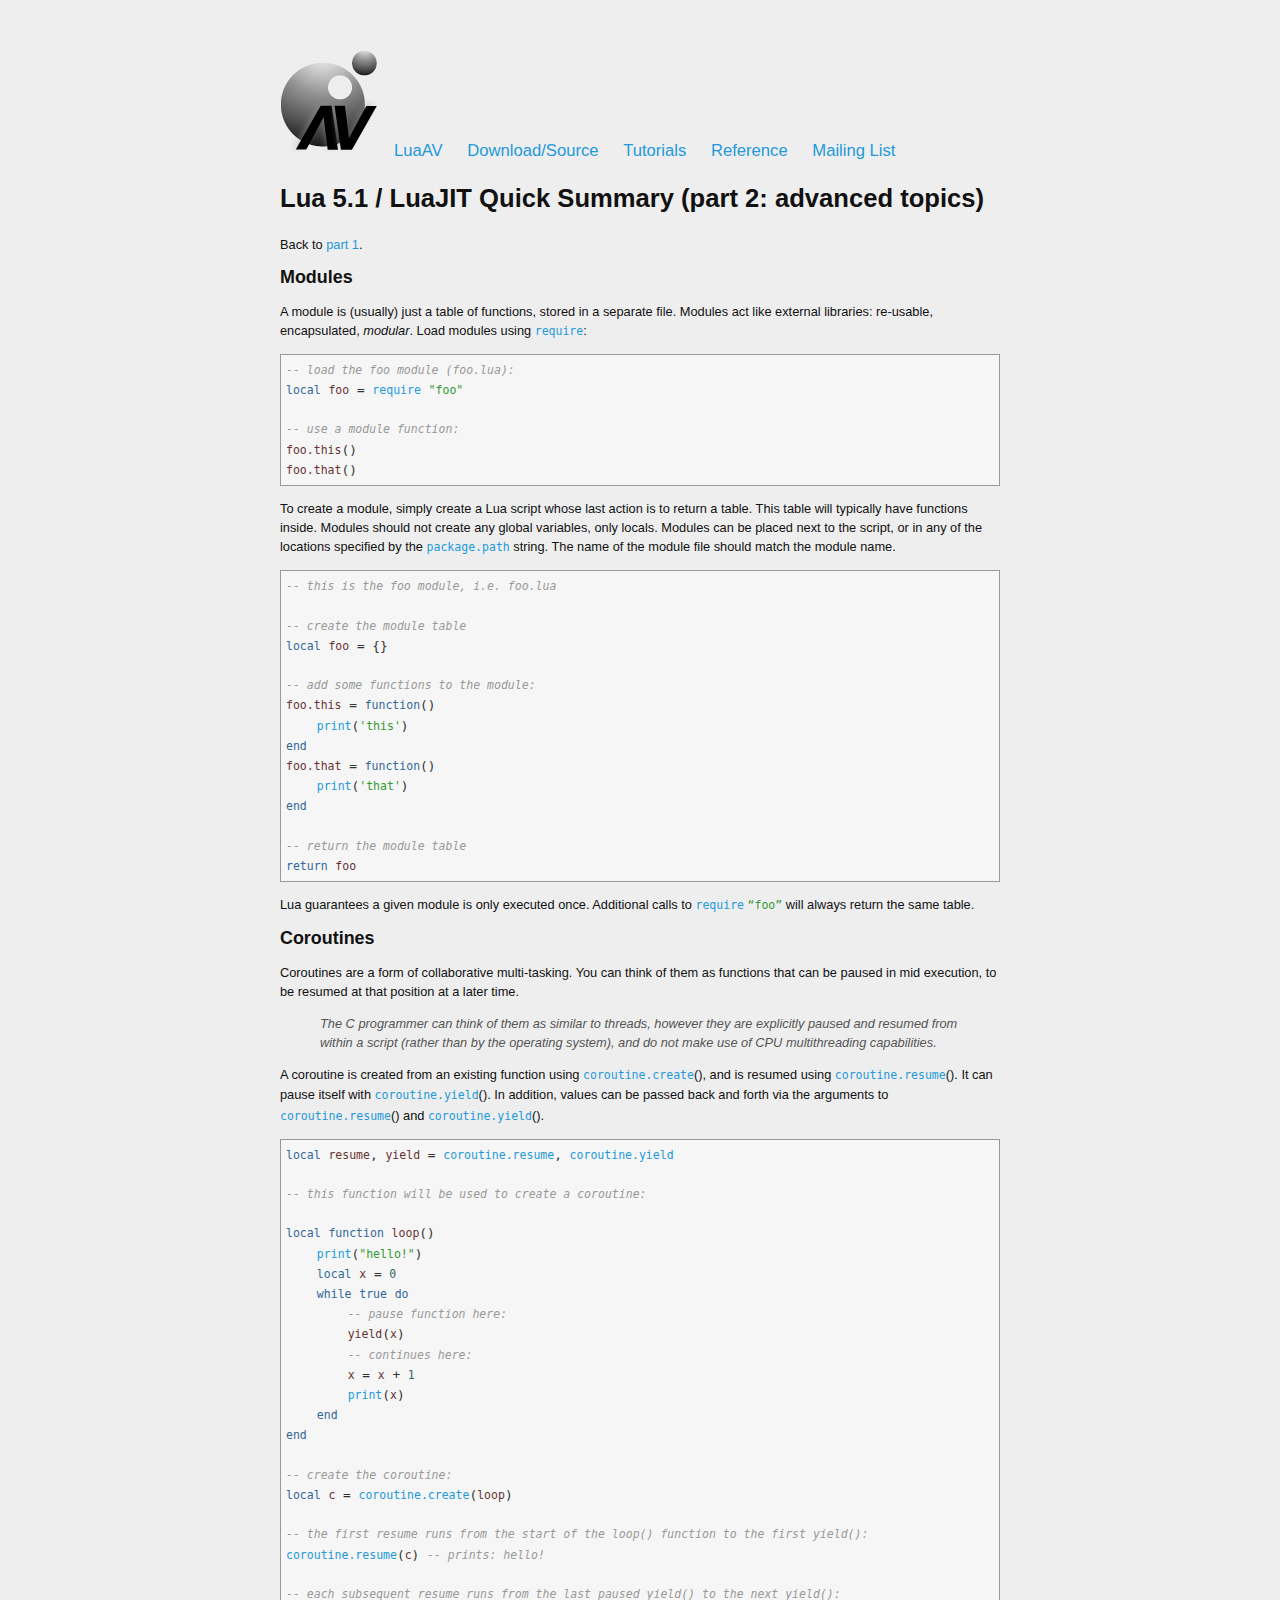
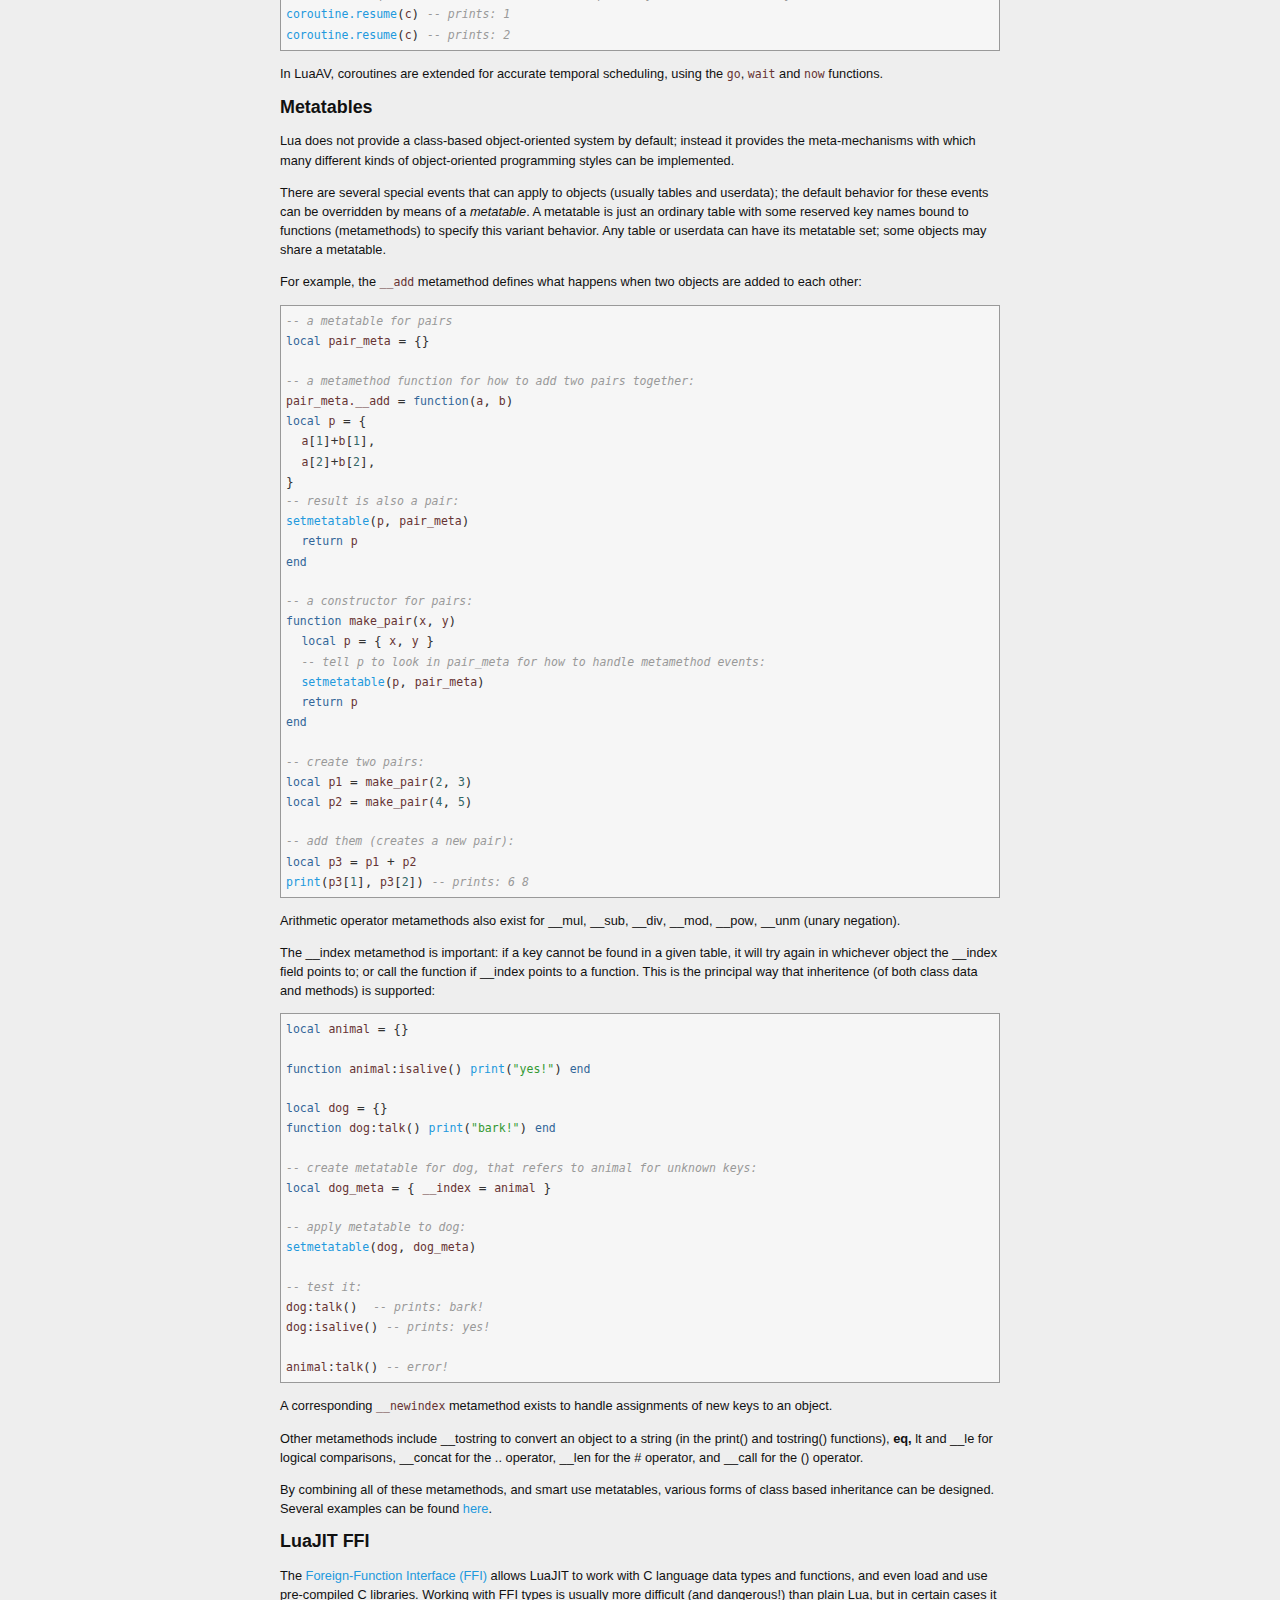
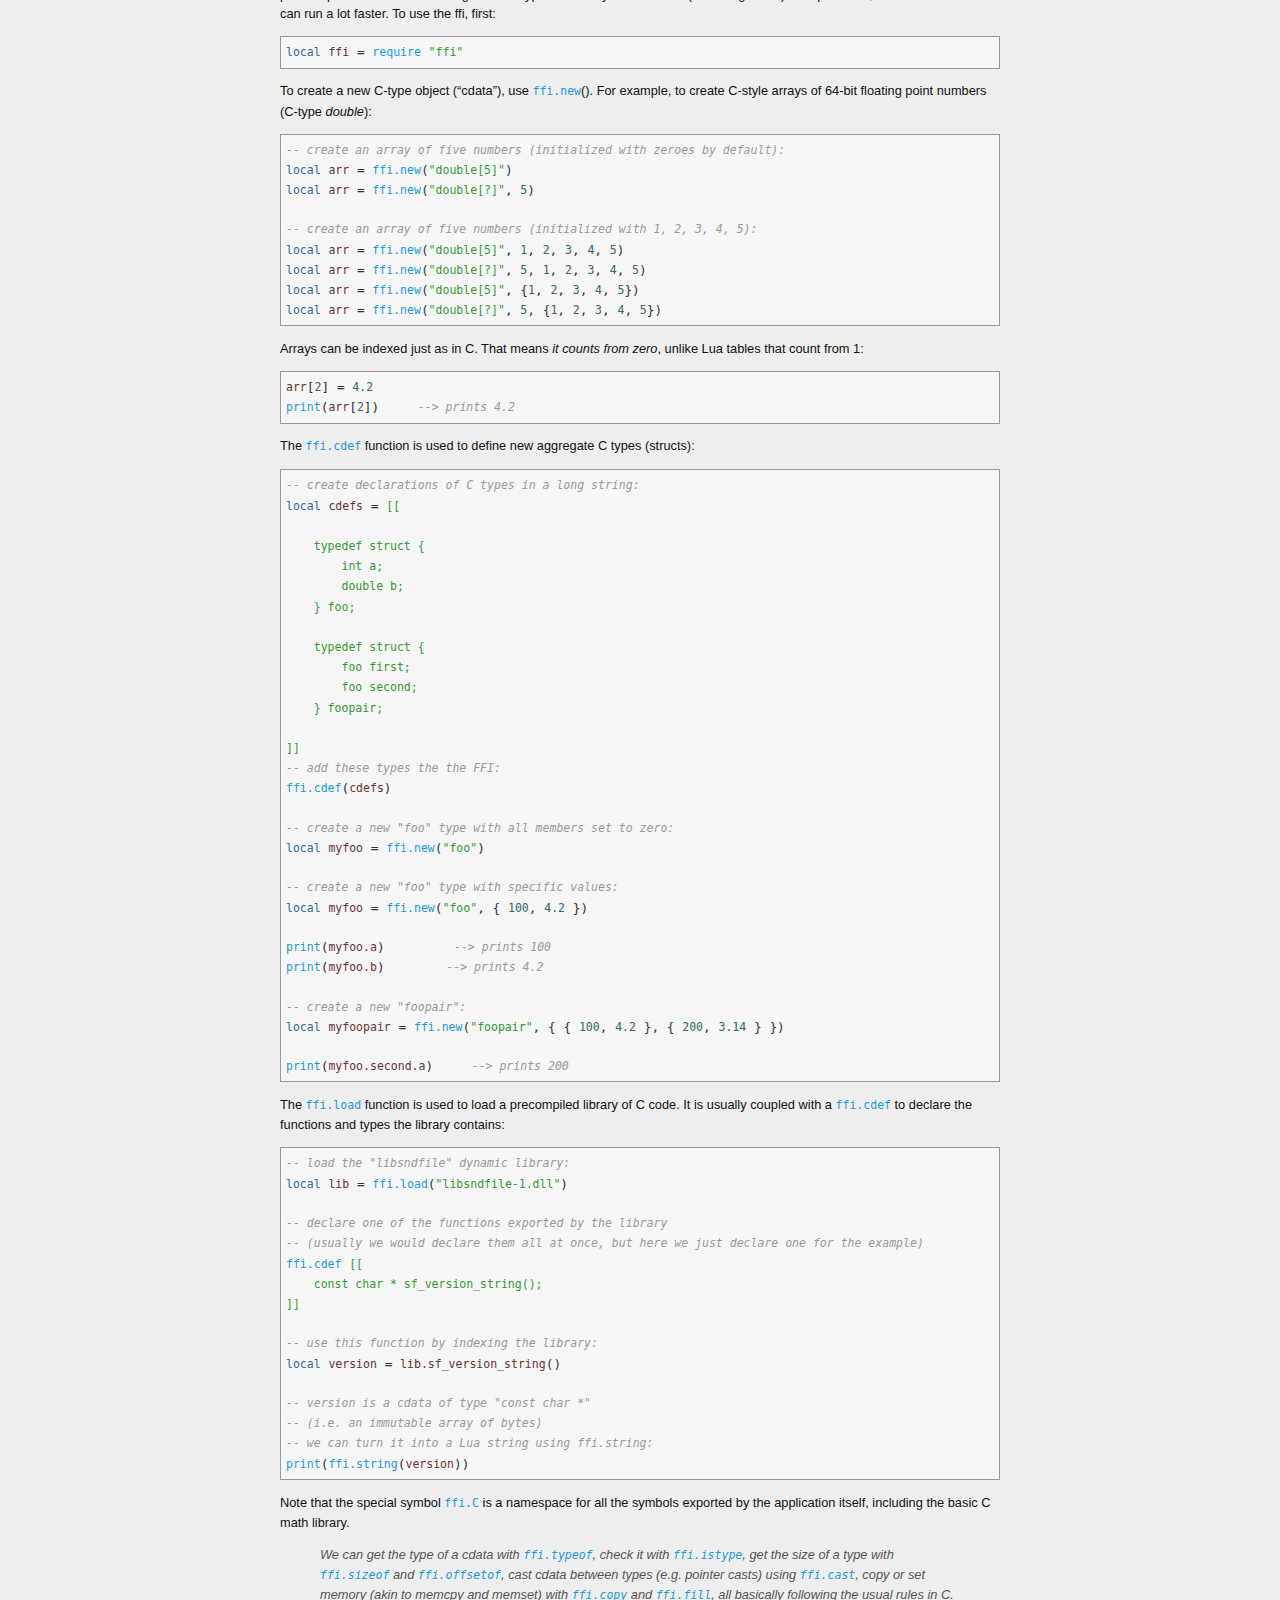
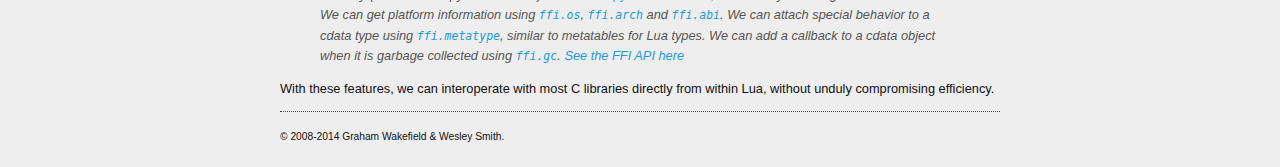
<file: tutorial_lua_part2.html>
<!doctype html>
<html lang="en">
<head>
	<!-- for IE HTML5 compatibility -->
	<meta http-equiv="X-UA-Compatible" content="IE=edge">
	<meta charset="UTF-8">
	<link rel="shortcut icon" href="favicon.ico" type="image/x-icon" />
	<link rel="icon" href="favicon.ico" type="image/x-icon">

	<title>LuaAV: tutorial_lua_part2</title>
	<link rel="stylesheet" href="css/main.css" type="text/css" />
	
	<!--[if IE]>
		<script src="http://html5shiv.googlecode.com/svn/trunk/html5.js"></script>
	<![endif]-->
	<!--[if lt IE 9]>
		<script src="http://ie7-js.googlecode.com/svn/version/2.1(beta4)/IE9.js"></script>
	<![endif]-->
	<!--[if lte IE 6]>
		<link rel="stylesheet" href="http://universal-ie6-css.googlecode.com/files/ie6.1.1.css" media="screen, projection">
	<![endif]-->
	
	<!--
	<link rel="stylesheet" href="css/lightbox.css" type="text/css" media="screen" />
	<script src="js/lightbox.js" type="text/javascript"></script>
	<script src="js/jquery.js" type="text/javascript"></script>
	-->
</head>

<body>
<nav>
	<table border="0">
		<tr valign="bottom">
			<td><img src="img/logo.png" border="0" /></td>	
			<td>
				<ul>
					<li><a href="index.html">LuaAV</a></li>
					<li><a href="download.html">Download/Source</a></li>
					<li><a href="tutorials.html">Tutorials</a></li>
					<li><a href="doc/index.html">Reference</a></li>
					<li><a href="http://sonic.mat.ucsb.edu/mailman/listinfo/lua-av">Mailing List</a></li>
				</ul>
			</td>
		</tr>
	</table>
</nav>	

<!-- side
<div id="side">

	<p><a href="endless_current.html" title="Endless Current">
	<img src="img/endless1_192_108.jpg" alt="Endless Current" />
	Endless Current</a></p>

	<p><a href="archipelago.html" title="Archipelago">
	<img src="img/archipelago1_192_108.jpg" alt="Archipelago" />
	Archipelago</a></p>

	<p><a href="chronoforms.html" title="Chronophotography">
	<img src="img/chrono_render_192_108.jpg" alt="Chronophotography Study" />
	Chronophotography</a></p>

	<p><a href="flux.html" title="Flux">
	<img src="img/flux_allosphere_192.jpg" alt="Flux" />
	Flux</a></p>

	<p><a href="city_life.html" title="City Life">
	<img src="img/city_life_192.jpg" alt="City Life" />
	City Life</a></p>

	<p><a href="time_of_doubles.html" title="Time of Doubles">
	<img src="img/tod_soma_192.jpg" alt="TYPE:WALL, SOMA Museum 2011" />
	Time of Doubles</a></p>

	<p><a href="fluid_space.html" title="Fluid Space">
	<img src="img/translab2_192.jpg" width="192" height="108" alt="Fluid Space @TransLAB" />
	Fluid Space</a></p>

	<p><a href="infinite_game.html" title="Infinite Game">
	<img src="img/tmca1_192.jpg" alt="Infinite Game @Total Museum of Contemporary Art" />
	Infinite Game</a></p>

</div>  -->

<div id="main"><!-- @main -->
<h1>Lua 5.1 / LuaJIT Quick Summary (part 2: advanced topics)</h1>

<p>Back to <a href="tutorial_lua.html">part 1</a>.</p>

<h3><a name="modules"></a>Modules</h3>

<p>A module is (usually) just a table of functions, stored in a separate file. Modules act like external libraries: re-usable, encapsulated, <em>modular</em>. Load modules using <span class="global"><a href="http://www.lua.org/manual/5.1/manual.html#pdf-require" target="_blank">require</a></span>:</p>

<pre><span class="comment">-- load the foo module (foo.lua):</span>
<span class="keyword">local</span> <span class="identifier">foo</span> <span class="symbol">=</span> <span class="global"><a href="http://www.lua.org/manual/5.1/manual.html#pdf-require" target="_blank">require</a></span> <span class="string">"foo"</span>

<span class="comment">-- use a module function:</span>
<span class="identifier">foo.this</span><span class="symbol">(</span><span class="symbol">)</span>
<span class="identifier">foo.that</span><span class="symbol">(</span><span class="symbol">)</span>
</pre>


<p>To create a module, simply create a Lua script whose last action is to return a table. This table will typically have functions inside. Modules should not create any global variables, only locals. Modules can be placed next to the script, or in any of the locations specified by the <span class="global"><a href="http://www.lua.org/manual/5.1/manual.html#pdf-package.path" target="_blank">package.path</a></span> string. The name of the module file should match the module name.</p>

<pre><span class="comment">-- this is the foo module, i.e. foo.lua</span>

<span class="comment">-- create the module table</span>
<span class="keyword">local</span> <span class="identifier">foo</span> <span class="symbol">=</span> <span class="symbol">{</span><span class="symbol">}</span>

<span class="comment">-- add some functions to the module:</span>
<span class="identifier">foo.this</span> <span class="symbol">=</span> <span class="keyword">function</span><span class="symbol">(</span><span class="symbol">)</span>
    <span class="global"><a href="http://www.lua.org/manual/5.1/manual.html#pdf-print" target="_blank">print</a></span><span class="symbol">(</span><span class="string">'this'</span><span class="symbol">)</span>
<span class="keyword">end</span>
<span class="identifier">foo.that</span> <span class="symbol">=</span> <span class="keyword">function</span><span class="symbol">(</span><span class="symbol">)</span>
    <span class="global"><a href="http://www.lua.org/manual/5.1/manual.html#pdf-print" target="_blank">print</a></span><span class="symbol">(</span><span class="string">'that'</span><span class="symbol">)</span>
<span class="keyword">end</span>

<span class="comment">-- return the module table</span>
<span class="keyword">return</span> <span class="identifier">foo</span>
</pre>


<p>Lua guarantees a given module is only executed once. Additional calls to <span class="global"><a href="http://www.lua.org/manual/5.1/manual.html#pdf-require" target="_blank">require</a></span> <span class="string">&ldquo;foo&rdquo;</span> will always return the same table.</p>

<h3><a name="coroutines"></a>Coroutines</h3>

<p>Coroutines are a form of collaborative multi-tasking. You can think of them as functions that can be paused in mid execution, to be resumed at that position at a later time.</p>

<blockquote><p>The C programmer can think of them as similar to threads, however they are explicitly paused and resumed from within a script (rather than by the operating system), and do not make use of CPU multithreading capabilities.</p></blockquote>

<p>A coroutine is created from an existing function using <span class="global"><a href="http://www.lua.org/manual/5.1/manual.html#pdf-coroutine.create" target="_blank">coroutine.create</a></span><span class="symbol">(</span><span class="symbol">)</span>, and is resumed using <span class="global"><a href="http://www.lua.org/manual/5.1/manual.html#pdf-coroutine.resume" target="_blank">coroutine.resume</a></span><span class="symbol">(</span><span class="symbol">)</span>. It can pause itself with <span class="global"><a href="http://www.lua.org/manual/5.1/manual.html#pdf-coroutine.yield" target="_blank">coroutine.yield</a></span><span class="symbol">(</span><span class="symbol">)</span>. In addition, values can be passed back and forth via the arguments to <span class="global"><a href="http://www.lua.org/manual/5.1/manual.html#pdf-coroutine.resume" target="_blank">coroutine.resume</a></span><span class="symbol">(</span><span class="symbol">)</span> and <span class="global"><a href="http://www.lua.org/manual/5.1/manual.html#pdf-coroutine.yield" target="_blank">coroutine.yield</a></span><span class="symbol">(</span><span class="symbol">)</span>.</p>

<pre><span class="keyword">local</span> <span class="identifier">resume</span>, <span class="identifier">yield</span> <span class="symbol">=</span> <span class="global"><a href="http://www.lua.org/manual/5.1/manual.html#pdf-coroutine.resume" target="_blank">coroutine.resume</a></span>, <span class="global"><a href="http://www.lua.org/manual/5.1/manual.html#pdf-coroutine.yield" target="_blank">coroutine.yield</a></span>

<span class="comment">-- this function will be used to create a coroutine:</span>

<span class="keyword">local</span> <span class="keyword">function</span> <span class="identifier">loop</span><span class="symbol">(</span><span class="symbol">)</span>
    <span class="global"><a href="http://www.lua.org/manual/5.1/manual.html#pdf-print" target="_blank">print</a></span><span class="symbol">(</span><span class="string">"hello!"</span><span class="symbol">)</span>
    <span class="keyword">local</span> <span class="identifier">x</span> <span class="symbol">=</span> <span class="number">0</span>
    <span class="keyword">while</span> <span class="keyword">true</span> <span class="keyword">do</span>
        <span class="comment">-- pause function here:</span>
        <span class="identifier">yield</span><span class="symbol">(</span><span class="identifier">x</span><span class="symbol">)</span>
        <span class="comment">-- continues here:</span>
        <span class="identifier">x</span> <span class="symbol">=</span> <span class="identifier">x</span> <span class="symbol">+</span> <span class="number">1</span>
        <span class="global"><a href="http://www.lua.org/manual/5.1/manual.html#pdf-print" target="_blank">print</a></span><span class="symbol">(</span><span class="identifier">x</span><span class="symbol">)</span>
    <span class="keyword">end</span>
<span class="keyword">end</span>

<span class="comment">-- create the coroutine:</span>
<span class="keyword">local</span> <span class="identifier">c</span> <span class="symbol">=</span> <span class="global"><a href="http://www.lua.org/manual/5.1/manual.html#pdf-coroutine.create" target="_blank">coroutine.create</a></span><span class="symbol">(</span><span class="identifier">loop</span><span class="symbol">)</span>

<span class="comment">-- the first resume runs from the start of the loop() function to the first yield():</span>
<span class="global"><a href="http://www.lua.org/manual/5.1/manual.html#pdf-coroutine.resume" target="_blank">coroutine.resume</a></span><span class="symbol">(</span><span class="identifier">c</span><span class="symbol">)</span> <span class="comment">-- prints: hello!</span>

<span class="comment">-- each subsequent resume runs from the last paused yield() to the next yield():</span>
<span class="global"><a href="http://www.lua.org/manual/5.1/manual.html#pdf-coroutine.resume" target="_blank">coroutine.resume</a></span><span class="symbol">(</span><span class="identifier">c</span><span class="symbol">)</span> <span class="comment">-- prints: 1</span>
<span class="global"><a href="http://www.lua.org/manual/5.1/manual.html#pdf-coroutine.resume" target="_blank">coroutine.resume</a></span><span class="symbol">(</span><span class="identifier">c</span><span class="symbol">)</span> <span class="comment">-- prints: 2</span>
</pre>


<p>In LuaAV, coroutines are extended for accurate temporal scheduling, using the <span class="identifier">go</span>, <span class="identifier">wait</span> and <span class="identifier">now</span> functions.</p>

<h3><a name="metatables"></a>Metatables</h3>

<p>Lua does not provide a class-based object-oriented system by default; instead it provides the meta-mechanisms with which many different kinds of object-oriented programming styles can be implemented.</p>

<p>There are several special events that can apply to objects (usually tables and userdata); the default behavior for these events can be overridden by means of a <em>metatable</em>. A metatable is just an ordinary table with some reserved key names bound to functions (metamethods) to specify this variant behavior. Any table or userdata can have its metatable set; some objects may share a metatable.</p>

<p>For example, the <span class="identifier">__add</span> metamethod defines what happens when two objects are added to each other:</p>

<pre><span class="comment">-- a metatable for pairs</span>
<span class="keyword">local</span> <span class="identifier">pair_meta</span> <span class="symbol">=</span> <span class="symbol">{</span><span class="symbol">}</span>

<span class="comment">-- a metamethod function for how to add two pairs together:</span>
<span class="identifier">pair_meta.__add</span> <span class="symbol">=</span> <span class="keyword">function</span><span class="symbol">(</span><span class="identifier">a</span>, <span class="identifier">b</span><span class="symbol">)</span>
<span class="keyword">local</span> <span class="identifier">p</span> <span class="symbol">=</span> <span class="symbol">{</span>
  <span class="identifier">a</span>[<span class="number">1</span><span class="symbol">]</span><span class="symbol">+</span><span class="identifier">b</span>[<span class="number">1</span><span class="symbol">]</span>,
  <span class="identifier">a</span>[<span class="number">2</span><span class="symbol">]</span><span class="symbol">+</span><span class="identifier">b</span>[<span class="number">2</span><span class="symbol">]</span>,
<span class="symbol">}</span>
<span class="comment">-- result is also a pair:</span>
<span class="global"><a href="http://www.lua.org/manual/5.1/manual.html#pdf-setmetatable" target="_blank">setmetatable</a></span><span class="symbol">(</span><span class="identifier">p</span>, <span class="identifier">pair_meta</span><span class="symbol">)</span>
  <span class="keyword">return</span> <span class="identifier">p</span>
<span class="keyword">end</span>

<span class="comment">-- a constructor for pairs:</span>
<span class="keyword">function</span> <span class="identifier">make_pair</span><span class="symbol">(</span><span class="identifier">x</span>, <span class="identifier">y</span><span class="symbol">)</span>
  <span class="keyword">local</span> <span class="identifier">p</span> <span class="symbol">=</span> <span class="symbol">{</span> <span class="identifier">x</span>, <span class="identifier">y</span> <span class="symbol">}</span>
  <span class="comment">-- tell p to look in pair_meta for how to handle metamethod events:</span>
  <span class="global"><a href="http://www.lua.org/manual/5.1/manual.html#pdf-setmetatable" target="_blank">setmetatable</a></span><span class="symbol">(</span><span class="identifier">p</span>, <span class="identifier">pair_meta</span><span class="symbol">)</span>
  <span class="keyword">return</span> <span class="identifier">p</span>
<span class="keyword">end</span>

<span class="comment">-- create two pairs:</span>
<span class="keyword">local</span> <span class="identifier">p1</span> <span class="symbol">=</span> <span class="identifier">make_pair</span><span class="symbol">(</span><span class="number">2</span>, <span class="number">3</span><span class="symbol">)</span>
<span class="keyword">local</span> <span class="identifier">p2</span> <span class="symbol">=</span> <span class="identifier">make_pair</span><span class="symbol">(</span><span class="number">4</span>, <span class="number">5</span><span class="symbol">)</span>

<span class="comment">-- add them (creates a new pair):</span>
<span class="keyword">local</span> <span class="identifier">p3</span> <span class="symbol">=</span> <span class="identifier">p1</span> <span class="symbol">+</span> <span class="identifier">p2</span>
<span class="global"><a href="http://www.lua.org/manual/5.1/manual.html#pdf-print" target="_blank">print</a></span><span class="symbol">(</span><span class="identifier">p3</span>[<span class="number">1</span><span class="symbol">]</span>, <span class="identifier">p3</span>[<span class="number">2</span><span class="symbol">]</span><span class="symbol">)</span> <span class="comment">-- prints: 6 8</span>
</pre>


<p>Arithmetic operator metamethods also exist for <strong>__mul</strong>, <strong>__sub</strong>, <strong>__div</strong>, <strong>__mod</strong>, <strong>__pow</strong>, <strong>__unm</strong> (unary negation).</p>

<p>The <strong>__index</strong> metamethod is important: if a key cannot be found in a given table, it will try again in whichever object the <strong>__index</strong> field points to; or call the function if <strong>__index</strong> points to a function. This is the principal way that inheritence (of both class data and methods) is supported:</p>

<pre><span class="keyword">local</span> <span class="identifier">animal</span> <span class="symbol">=</span> <span class="symbol">{</span><span class="symbol">}</span>

<span class="keyword">function</span> <span class="identifier">animal</span><span class="symbol">:</span><span class="identifier">isalive</span><span class="symbol">(</span><span class="symbol">)</span> <span class="global"><a href="http://www.lua.org/manual/5.1/manual.html#pdf-print" target="_blank">print</a></span><span class="symbol">(</span><span class="string">"yes!"</span><span class="symbol">)</span> <span class="keyword">end</span>

<span class="keyword">local</span> <span class="identifier">dog</span> <span class="symbol">=</span> <span class="symbol">{</span><span class="symbol">}</span>
<span class="keyword">function</span> <span class="identifier">dog</span><span class="symbol">:</span><span class="identifier">talk</span><span class="symbol">(</span><span class="symbol">)</span> <span class="global"><a href="http://www.lua.org/manual/5.1/manual.html#pdf-print" target="_blank">print</a></span><span class="symbol">(</span><span class="string">"bark!"</span><span class="symbol">)</span> <span class="keyword">end</span>

<span class="comment">-- create metatable for dog, that refers to animal for unknown keys:</span>
<span class="keyword">local</span> <span class="identifier">dog_meta</span> <span class="symbol">=</span> <span class="symbol">{</span> <span class="identifier">__index</span> <span class="symbol">=</span> <span class="identifier">animal</span> <span class="symbol">}</span>

<span class="comment">-- apply metatable to dog:</span>
<span class="global"><a href="http://www.lua.org/manual/5.1/manual.html#pdf-setmetatable" target="_blank">setmetatable</a></span><span class="symbol">(</span><span class="identifier">dog</span>, <span class="identifier">dog_meta</span><span class="symbol">)</span>

<span class="comment">-- test it:</span>
<span class="identifier">dog</span><span class="symbol">:</span><span class="identifier">talk</span><span class="symbol">(</span><span class="symbol">)</span>  <span class="comment">-- prints: bark!</span>
<span class="identifier">dog</span><span class="symbol">:</span><span class="identifier">isalive</span><span class="symbol">(</span><span class="symbol">)</span> <span class="comment">-- prints: yes!</span>

<span class="identifier">animal</span><span class="symbol">:</span><span class="identifier">talk</span><span class="symbol">(</span><span class="symbol">)</span> <span class="comment">-- error!</span>
</pre>


<p>A corresponding <span class="identifier">__newindex</span> metamethod exists to handle assignments of new keys to an object.</p>

<p>Other metamethods include <strong>__tostring</strong> to convert an object to a string (in the <strong>print()</strong> and <strong>tostring()</strong> functions), <strong><strong>eq, </strong>lt</strong> and <strong>__le</strong> for logical comparisons, <strong>__concat for</strong> the <strong>..</strong> operator, <strong>__len</strong> for the <strong>#</strong> operator, and <strong>__call</strong> for the <strong>()</strong> operator.</p>

<p>By combining all of these metamethods, and smart use metatables, various forms of class based inheritance can be designed. Several examples can be found <a href="http://loop.luaforge.net/">here</a>.</p>

<h3><a name="luajit_ffi"></a>LuaJIT FFI</h3>

<p>The <a href="http://luajit.org/ext_ffi.html">Foreign-Function Interface (FFI)</a> allows LuaJIT to work with C language data types and functions, and even load and use pre-compiled C libraries. Working with FFI types is usually more difficult (and dangerous!) than plain Lua, but in certain cases it can run a lot faster. To use the ffi, first:</p>

<pre><span class="keyword">local</span> <span class="identifier">ffi</span> <span class="symbol">=</span> <span class="global"><a href="http://www.lua.org/manual/5.1/manual.html#pdf-require" target="_blank">require</a></span> <span class="string">"ffi"</span>
</pre>


<p>To create a new C-type object (&ldquo;cdata&rdquo;), use <span class="global"><a href="http://luajit.org/ext_ffi_api.html#ffi_new" target="_blank">ffi.new</a></span><span class="symbol">(</span><span class="symbol">)</span>. For example, to create C-style arrays of 64-bit floating point numbers (C-type <em>double</em>):</p>

<pre><span class="comment">-- create an array of five numbers (initialized with zeroes by default):</span>
<span class="keyword">local</span> <span class="identifier">arr</span> <span class="symbol">=</span> <span class="global"><a href="http://luajit.org/ext_ffi_api.html#ffi_new" target="_blank">ffi.new</a></span><span class="symbol">(</span><span class="string">"double[5]"</span><span class="symbol">)</span>
<span class="keyword">local</span> <span class="identifier">arr</span> <span class="symbol">=</span> <span class="global"><a href="http://luajit.org/ext_ffi_api.html#ffi_new" target="_blank">ffi.new</a></span><span class="symbol">(</span><span class="string">"double[?]"</span>, <span class="number">5</span><span class="symbol">)</span>

<span class="comment">-- create an array of five numbers (initialized with 1, 2, 3, 4, 5):</span>
<span class="keyword">local</span> <span class="identifier">arr</span> <span class="symbol">=</span> <span class="global"><a href="http://luajit.org/ext_ffi_api.html#ffi_new" target="_blank">ffi.new</a></span><span class="symbol">(</span><span class="string">"double[5]"</span>, <span class="number">1</span>, <span class="number">2</span>, <span class="number">3</span>, <span class="number">4</span>, <span class="number">5</span><span class="symbol">)</span>
<span class="keyword">local</span> <span class="identifier">arr</span> <span class="symbol">=</span> <span class="global"><a href="http://luajit.org/ext_ffi_api.html#ffi_new" target="_blank">ffi.new</a></span><span class="symbol">(</span><span class="string">"double[?]"</span>, <span class="number">5</span>, <span class="number">1</span>, <span class="number">2</span>, <span class="number">3</span>, <span class="number">4</span>, <span class="number">5</span><span class="symbol">)</span>
<span class="keyword">local</span> <span class="identifier">arr</span> <span class="symbol">=</span> <span class="global"><a href="http://luajit.org/ext_ffi_api.html#ffi_new" target="_blank">ffi.new</a></span><span class="symbol">(</span><span class="string">"double[5]"</span>, <span class="symbol">{</span><span class="number">1</span>, <span class="number">2</span>, <span class="number">3</span>, <span class="number">4</span>, <span class="number">5</span><span class="symbol">}</span><span class="symbol">)</span>
<span class="keyword">local</span> <span class="identifier">arr</span> <span class="symbol">=</span> <span class="global"><a href="http://luajit.org/ext_ffi_api.html#ffi_new" target="_blank">ffi.new</a></span><span class="symbol">(</span><span class="string">"double[?]"</span>, <span class="number">5</span>, <span class="symbol">{</span><span class="number">1</span>, <span class="number">2</span>, <span class="number">3</span>, <span class="number">4</span>, <span class="number">5</span><span class="symbol">}</span><span class="symbol">)</span>
</pre>


<p>Arrays can be indexed just as in C. That means <em>it counts from zero</em>, unlike Lua tables that count from 1:</p>

<pre><span class="identifier">arr</span>[<span class="number">2</span><span class="symbol">]</span> <span class="symbol">=</span> <span class="number">4.2</span>
<span class="global"><a href="http://www.lua.org/manual/5.1/manual.html#pdf-print" target="_blank">print</a></span><span class="symbol">(</span><span class="identifier">arr</span>[<span class="number">2</span><span class="symbol">]</span><span class="symbol">)</span>     <span class="comment">--> prints 4.2</span>
</pre>


<p>The <span class="global"><a href="http://luajit.org/ext_ffi_api.html#ffi_cdef" target="_blank">ffi.cdef</a></span> function is used to define new aggregate C types (structs):</p>

<pre><span class="comment">-- create declarations of C types in a long string:</span>
<span class="keyword">local</span> <span class="identifier">cdefs</span> <span class="symbol">=</span> <span class="string">[[

    typedef struct { 
        int a;
        double b;
    } foo;

    typedef struct {
        foo first;
        foo second;
    } foopair;

]]</span>
<span class="comment">-- add these types the the FFI:</span>
<span class="global"><a href="http://luajit.org/ext_ffi_api.html#ffi_cdef" target="_blank">ffi.cdef</a></span><span class="symbol">(</span><span class="identifier">cdefs</span><span class="symbol">)</span>

<span class="comment">-- create a new "foo" type with all members set to zero:</span>
<span class="keyword">local</span> <span class="identifier">myfoo</span> <span class="symbol">=</span> <span class="global"><a href="http://luajit.org/ext_ffi_api.html#ffi_new" target="_blank">ffi.new</a></span><span class="symbol">(</span><span class="string">"foo"</span><span class="symbol">)</span>

<span class="comment">-- create a new "foo" type with specific values:</span>
<span class="keyword">local</span> <span class="identifier">myfoo</span> <span class="symbol">=</span> <span class="global"><a href="http://luajit.org/ext_ffi_api.html#ffi_new" target="_blank">ffi.new</a></span><span class="symbol">(</span><span class="string">"foo"</span>, <span class="symbol">{</span> <span class="number">100</span>, <span class="number">4.2</span> <span class="symbol">}</span><span class="symbol">)</span>

<span class="global"><a href="http://www.lua.org/manual/5.1/manual.html#pdf-print" target="_blank">print</a></span><span class="symbol">(</span><span class="identifier">myfoo.a</span><span class="symbol">)</span>         <span class="comment">--> prints 100</span>
<span class="global"><a href="http://www.lua.org/manual/5.1/manual.html#pdf-print" target="_blank">print</a></span><span class="symbol">(</span><span class="identifier">myfoo.b</span><span class="symbol">)</span>        <span class="comment">--> prints 4.2</span>

<span class="comment">-- create a new "foopair":</span>
<span class="keyword">local</span> <span class="identifier">myfoopair</span> <span class="symbol">=</span> <span class="global"><a href="http://luajit.org/ext_ffi_api.html#ffi_new" target="_blank">ffi.new</a></span><span class="symbol">(</span><span class="string">"foopair"</span>, <span class="symbol">{</span> <span class="symbol">{</span> <span class="number">100</span>, <span class="number">4.2</span> <span class="symbol">}</span>, <span class="symbol">{</span> <span class="number">200</span>, <span class="number">3.14</span> <span class="symbol">}</span> <span class="symbol">}</span><span class="symbol">)</span>

<span class="global"><a href="http://www.lua.org/manual/5.1/manual.html#pdf-print" target="_blank">print</a></span><span class="symbol">(</span><span class="identifier">myfoo.second.a</span><span class="symbol">)</span>     <span class="comment">--> prints 200</span>
</pre>


<p>The <span class="global"><a href="http://luajit.org/ext_ffi_api.html#ffi_load" target="_blank">ffi.load</a></span> function is used to load a precompiled library of C code. It is usually coupled with a <span class="global"><a href="http://luajit.org/ext_ffi_api.html#ffi_cdef" target="_blank">ffi.cdef</a></span> to declare the functions and types the library contains:</p>

<pre><span class="comment">-- load the "libsndfile" dynamic library:</span>
<span class="keyword">local</span> <span class="identifier">lib</span> <span class="symbol">=</span> <span class="global"><a href="http://luajit.org/ext_ffi_api.html#ffi_load" target="_blank">ffi.load</a></span><span class="symbol">(</span><span class="string">"libsndfile-1.dll"</span><span class="symbol">)</span>

<span class="comment">-- declare one of the functions exported by the library</span>
<span class="comment">-- (usually we would declare them all at once, but here we just declare one for the example)</span>
<span class="global"><a href="http://luajit.org/ext_ffi_api.html#ffi_cdef" target="_blank">ffi.cdef</a></span> <span class="string">[[
    const char * sf_version_string();
]]</span>

<span class="comment">-- use this function by indexing the library:</span>
<span class="keyword">local</span> <span class="identifier">version</span> <span class="symbol">=</span> <span class="identifier">lib.sf_version_string</span><span class="symbol">(</span><span class="symbol">)</span>

<span class="comment">-- version is a cdata of type "const char *"</span>
<span class="comment">-- (i.e. an immutable array of bytes)</span>
<span class="comment">-- we can turn it into a Lua string using ffi.string:</span>
<span class="global"><a href="http://www.lua.org/manual/5.1/manual.html#pdf-print" target="_blank">print</a></span><span class="symbol">(</span><span class="global"><a href="http://luajit.org/ext_ffi_api.html#ffi_string" target="_blank">ffi.string</a></span><span class="symbol">(</span><span class="identifier">version</span><span class="symbol">)</span><span class="symbol">)</span>
</pre>


<p>Note that the special symbol <span class="global"><a href="http://luajit.org/ext_ffi_api.html#ffi_C" target="_blank">ffi.C</a></span> is a namespace for all the symbols exported by the application itself, including the basic C math library.</p>

<blockquote><p>We can get the type of a cdata with <span class="global"><a href="http://luajit.org/ext_ffi_api.html#ffi_typeof" target="_blank">ffi.typeof</a></span>, check it with <span class="global"><a href="http://luajit.org/ext_ffi_api.html#ffi_istype" target="_blank">ffi.istype</a></span>, get the size of a type with <span class="global"><a href="http://luajit.org/ext_ffi_api.html#ffi_sizeof" target="_blank">ffi.sizeof</a></span> and <span class="global"><a href="http://luajit.org/ext_ffi_api.html#ffi_offsetof" target="_blank">ffi.offsetof</a></span>, cast cdata between types (e.g. pointer casts) using <span class="global"><a href="http://luajit.org/ext_ffi_api.html#ffi_cast" target="_blank">ffi.cast</a></span>, copy or set memory (akin to memcpy and memset) with <span class="global"><a href="http://luajit.org/ext_ffi_api.html#ffi_copy" target="_blank">ffi.copy</a></span> and <span class="global"><a href="http://luajit.org/ext_ffi_api.html#ffi_fill" target="_blank">ffi.fill</a></span>, all basically following the usual rules in C. We can get platform information using <span class="global"><a href="http://luajit.org/ext_ffi_api.html#ffi_os" target="_blank">ffi.os</a></span>, <span class="global"><a href="http://luajit.org/ext_ffi_api.html#ffi_arch" target="_blank">ffi.arch</a></span> and <span class="global"><a href="http://luajit.org/ext_ffi_api.html#ffi_abi" target="_blank">ffi.abi</a></span>. We can attach special behavior to a cdata <em>type</em> using <span class="global"><a href="http://luajit.org/ext_ffi_api.html#ffi_metatype" target="_blank">ffi.metatype</a></span>, similar to metatables for Lua types. We can add a callback to a cdata <em>object</em> when it is garbage collected using <span class="global"><a href="http://luajit.org/ext_ffi_api.html#ffi_gc" target="_blank">ffi.gc</a></span>. <a href="http://luajit.org/ext_ffi_api.html">See the FFI API here</a></p></blockquote>

<p>With these features, we can interoperate with most C libraries directly from within Lua, without unduly compromising efficiency.</p>

<!-- main@ --></div>



<footer>
&copy; 2008-2014 Graham Wakefield &amp; Wesley Smith. 
</footer>

</body>
</html>
</file>
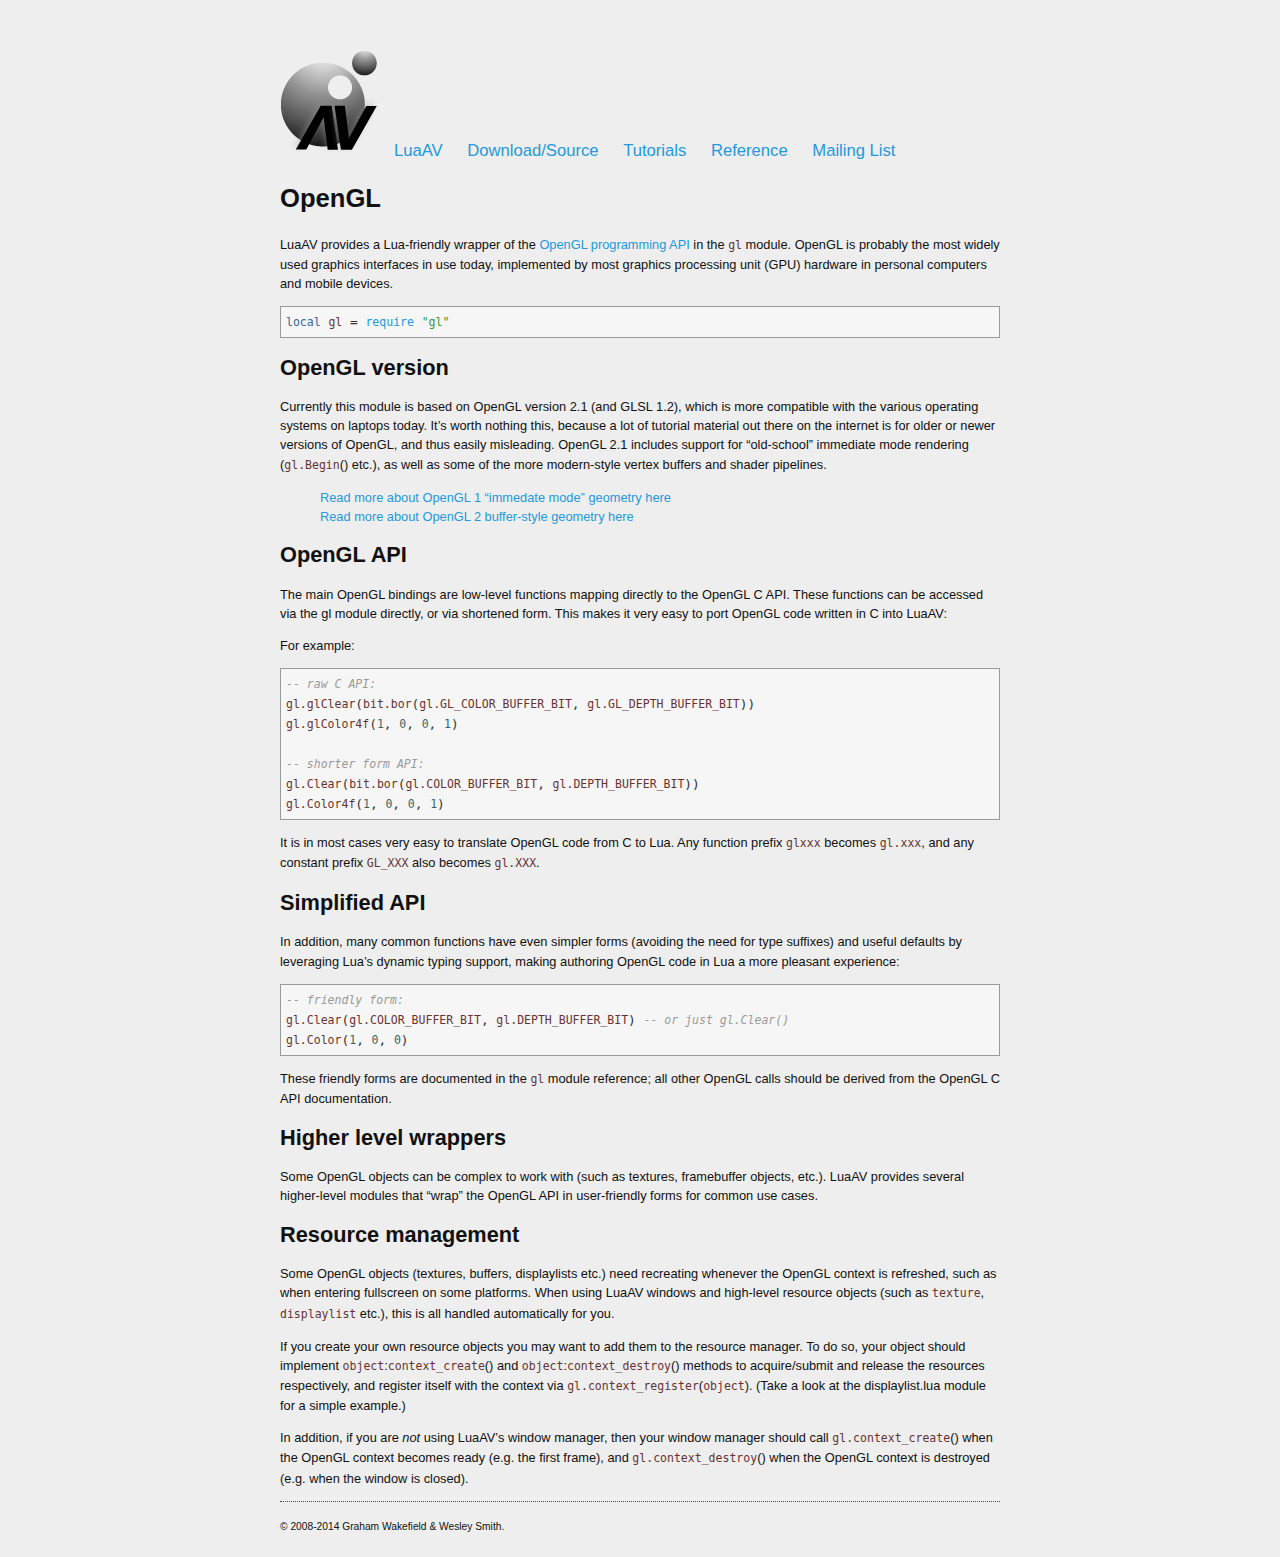
<file: tutorial_opengl.html>
<!doctype html>
<html lang="en">
<head>
	<!-- for IE HTML5 compatibility -->
	<meta http-equiv="X-UA-Compatible" content="IE=edge">
	<meta charset="UTF-8">
	<link rel="shortcut icon" href="favicon.ico" type="image/x-icon" />
	<link rel="icon" href="favicon.ico" type="image/x-icon">

	<title>LuaAV: tutorial_opengl</title>
	<link rel="stylesheet" href="css/main.css" type="text/css" />
	
	<!--[if IE]>
		<script src="http://html5shiv.googlecode.com/svn/trunk/html5.js"></script>
	<![endif]-->
	<!--[if lt IE 9]>
		<script src="http://ie7-js.googlecode.com/svn/version/2.1(beta4)/IE9.js"></script>
	<![endif]-->
	<!--[if lte IE 6]>
		<link rel="stylesheet" href="http://universal-ie6-css.googlecode.com/files/ie6.1.1.css" media="screen, projection">
	<![endif]-->
	
	<!--
	<link rel="stylesheet" href="css/lightbox.css" type="text/css" media="screen" />
	<script src="js/lightbox.js" type="text/javascript"></script>
	<script src="js/jquery.js" type="text/javascript"></script>
	-->
</head>

<body>
<nav>
	<table border="0">
		<tr valign="bottom">
			<td><img src="img/logo.png" border="0" /></td>	
			<td>
				<ul>
					<li><a href="index.html">LuaAV</a></li>
					<li><a href="download.html">Download/Source</a></li>
					<li><a href="tutorials.html">Tutorials</a></li>
					<li><a href="doc/index.html">Reference</a></li>
					<li><a href="http://sonic.mat.ucsb.edu/mailman/listinfo/lua-av">Mailing List</a></li>
				</ul>
			</td>
		</tr>
	</table>
</nav>	

<!-- side
<div id="side">

	<p><a href="endless_current.html" title="Endless Current">
	<img src="img/endless1_192_108.jpg" alt="Endless Current" />
	Endless Current</a></p>

	<p><a href="archipelago.html" title="Archipelago">
	<img src="img/archipelago1_192_108.jpg" alt="Archipelago" />
	Archipelago</a></p>

	<p><a href="chronoforms.html" title="Chronophotography">
	<img src="img/chrono_render_192_108.jpg" alt="Chronophotography Study" />
	Chronophotography</a></p>

	<p><a href="flux.html" title="Flux">
	<img src="img/flux_allosphere_192.jpg" alt="Flux" />
	Flux</a></p>

	<p><a href="city_life.html" title="City Life">
	<img src="img/city_life_192.jpg" alt="City Life" />
	City Life</a></p>

	<p><a href="time_of_doubles.html" title="Time of Doubles">
	<img src="img/tod_soma_192.jpg" alt="TYPE:WALL, SOMA Museum 2011" />
	Time of Doubles</a></p>

	<p><a href="fluid_space.html" title="Fluid Space">
	<img src="img/translab2_192.jpg" width="192" height="108" alt="Fluid Space @TransLAB" />
	Fluid Space</a></p>

	<p><a href="infinite_game.html" title="Infinite Game">
	<img src="img/tmca1_192.jpg" alt="Infinite Game @Total Museum of Contemporary Art" />
	Infinite Game</a></p>

</div>  -->

<div id="main"><!-- @main -->
<h1><a name="opengl"></a>OpenGL</h1>

<p>LuaAV provides a Lua-friendly wrapper of the <a href="http://www.khronos.org/opengl/">OpenGL programming API</a> in the <span class="identifier">gl</span> module. OpenGL is probably the most widely used graphics interfaces in use today, implemented by most graphics processing unit (GPU) hardware in personal computers and mobile devices. </p>

<pre><span class="keyword">local</span> <span class="identifier">gl</span> <span class="symbol">=</span> <span class="global"><a href="http://www.lua.org/manual/5.1/manual.html#pdf-require" target="_blank">require</a></span> <span class="string">"gl"</span>
</pre>


<h2><a name="opengl_version"></a>OpenGL version</h2>

<p>Currently this module is based on OpenGL version 2.1 (and GLSL 1.2), which is more compatible with the various operating systems on laptops today. It&rsquo;s worth nothing this, because a lot of tutorial material out there on the internet is for older or newer versions of OpenGL, and thus easily misleading. OpenGL 2.1 includes support for &ldquo;old-school&rdquo; immediate mode rendering (<span class="identifier">gl.Begin</span><span class="symbol">(</span><span class="symbol">)</span> etc.), as well as some of the more modern-style vertex buffers and shader pipelines.</p>

<ul>
<li><a href="tutorial_opengl_1.html">Read more about OpenGL 1 &ldquo;immedate mode&rdquo; geometry here</a></li>
<li><a href="tutorial_opengl_2.html">Read more about OpenGL 2 buffer-style geometry here</a></li>
</ul>


<h2><a name="opengl_api"></a>OpenGL API</h2>

<p>The main OpenGL bindings are low-level functions mapping directly to the OpenGL C API. These functions can be accessed via the gl module directly, or via shortened form. This makes it very easy to port OpenGL code written in C into LuaAV:</p>

<p>For example:</p>

<pre><span class="comment">-- raw C API:</span>
<span class="identifier">gl.glClear</span><span class="symbol">(</span><span class="identifier">bit.bor</span><span class="symbol">(</span><span class="identifier">gl.GL_COLOR_BUFFER_BIT</span>, <span class="identifier">gl.GL_DEPTH_BUFFER_BIT</span><span class="symbol">)</span><span class="symbol">)</span>
<span class="identifier">gl.glColor4f</span><span class="symbol">(</span><span class="number">1</span>, <span class="number">0</span>, <span class="number">0</span>, <span class="number">1</span><span class="symbol">)</span>

<span class="comment">-- shorter form API:</span>
<span class="identifier">gl.Clear</span><span class="symbol">(</span><span class="identifier">bit.bor</span><span class="symbol">(</span><span class="identifier">gl.COLOR_BUFFER_BIT</span>, <span class="identifier">gl.DEPTH_BUFFER_BIT</span><span class="symbol">)</span><span class="symbol">)</span>
<span class="identifier">gl.Color4f</span><span class="symbol">(</span><span class="number">1</span>, <span class="number">0</span>, <span class="number">0</span>, <span class="number">1</span><span class="symbol">)</span>
</pre>


<p>It is in most cases very easy to translate OpenGL code from C to Lua. Any function prefix <span class="identifier">glxxx</span> becomes <span class="identifier">gl.xxx</span>, and any constant prefix <span class="identifier">GL_XXX</span> also becomes <span class="identifier">gl.XXX</span>. </p>

<h2><a name="simplified_api"></a>Simplified API</h2>

<p>In addition, many common functions have even simpler forms (avoiding the need for type suffixes) and useful defaults by leveraging Lua&rsquo;s dynamic typing support, making authoring OpenGL code in Lua a more pleasant experience:</p>

<pre><span class="comment">-- friendly form:</span>
<span class="identifier">gl.Clear</span><span class="symbol">(</span><span class="identifier">gl.COLOR_BUFFER_BIT</span>, <span class="identifier">gl.DEPTH_BUFFER_BIT</span><span class="symbol">)</span> <span class="comment">-- or just gl.Clear()</span>
<span class="identifier">gl.Color</span><span class="symbol">(</span><span class="number">1</span>, <span class="number">0</span>, <span class="number">0</span><span class="symbol">)</span>
</pre> 


<p>These friendly forms are documented in the <span class="identifier">gl</span> module reference; all other OpenGL calls should be derived from the OpenGL C API documentation.</p>

<h2><a name="higher_level_wrappers"></a>Higher level wrappers</h2>

<p>Some OpenGL objects can be complex to work with (such as textures, framebuffer objects, etc.). LuaAV provides several higher-level modules that &ldquo;wrap&rdquo; the OpenGL API in user-friendly forms for common use cases. </p>

<h2><a name="resource_management"></a>Resource management</h2>

<p>Some OpenGL objects (textures, buffers, displaylists etc.) need recreating whenever the OpenGL context is refreshed, such as when entering fullscreen on some platforms. When using LuaAV windows and high-level resource objects (such as <span class="identifier">texture</span>, <span class="identifier">displaylist</span> etc.), this is all handled automatically for you. </p>

<p>If you create your own resource objects you may want to add them to the resource manager. To do so, your object should implement <span class="identifier">object</span><span class="symbol">:</span><span class="identifier">context_create</span><span class="symbol">(</span><span class="symbol">)</span> and <span class="identifier">object</span><span class="symbol">:</span><span class="identifier">context_destroy</span><span class="symbol">(</span><span class="symbol">)</span> methods to acquire/submit and release the resources respectively, and register itself with the context via <span class="identifier">gl.context_register</span><span class="symbol">(</span><span class="identifier">object</span><span class="symbol">)</span>. (Take a look at the displaylist.lua module for a simple example.)</p>

<p>In addition, if you are <em>not</em> using LuaAV&rsquo;s window manager, then your window manager should call <span class="identifier">gl.context_create</span><span class="symbol">(</span><span class="symbol">)</span> when the OpenGL context becomes ready (e.g. the first frame), and <span class="identifier">gl.context_destroy</span><span class="symbol">(</span><span class="symbol">)</span> when the OpenGL context is destroyed (e.g. when the window is closed). </p>

<!-- main@ --></div>



<footer>
&copy; 2008-2014 Graham Wakefield &amp; Wesley Smith. 
</footer>

</body>
</html>
</file>
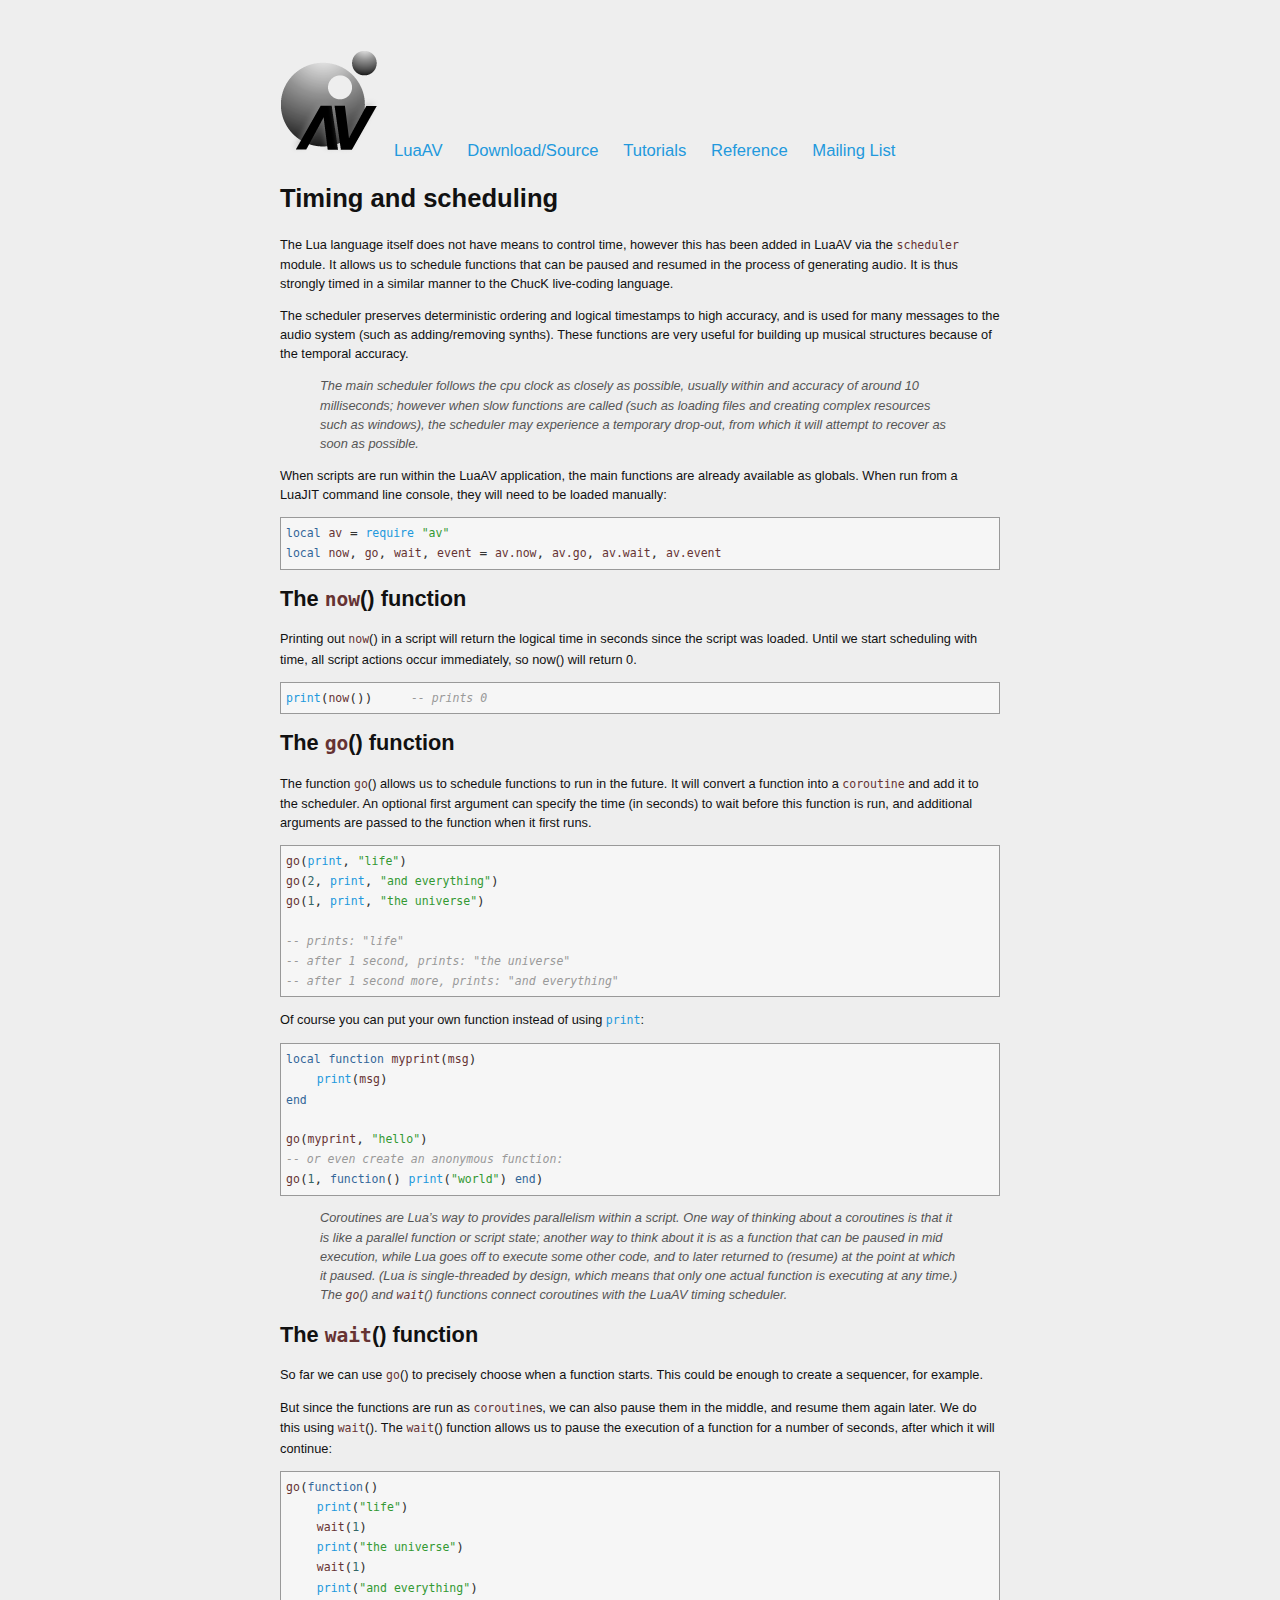
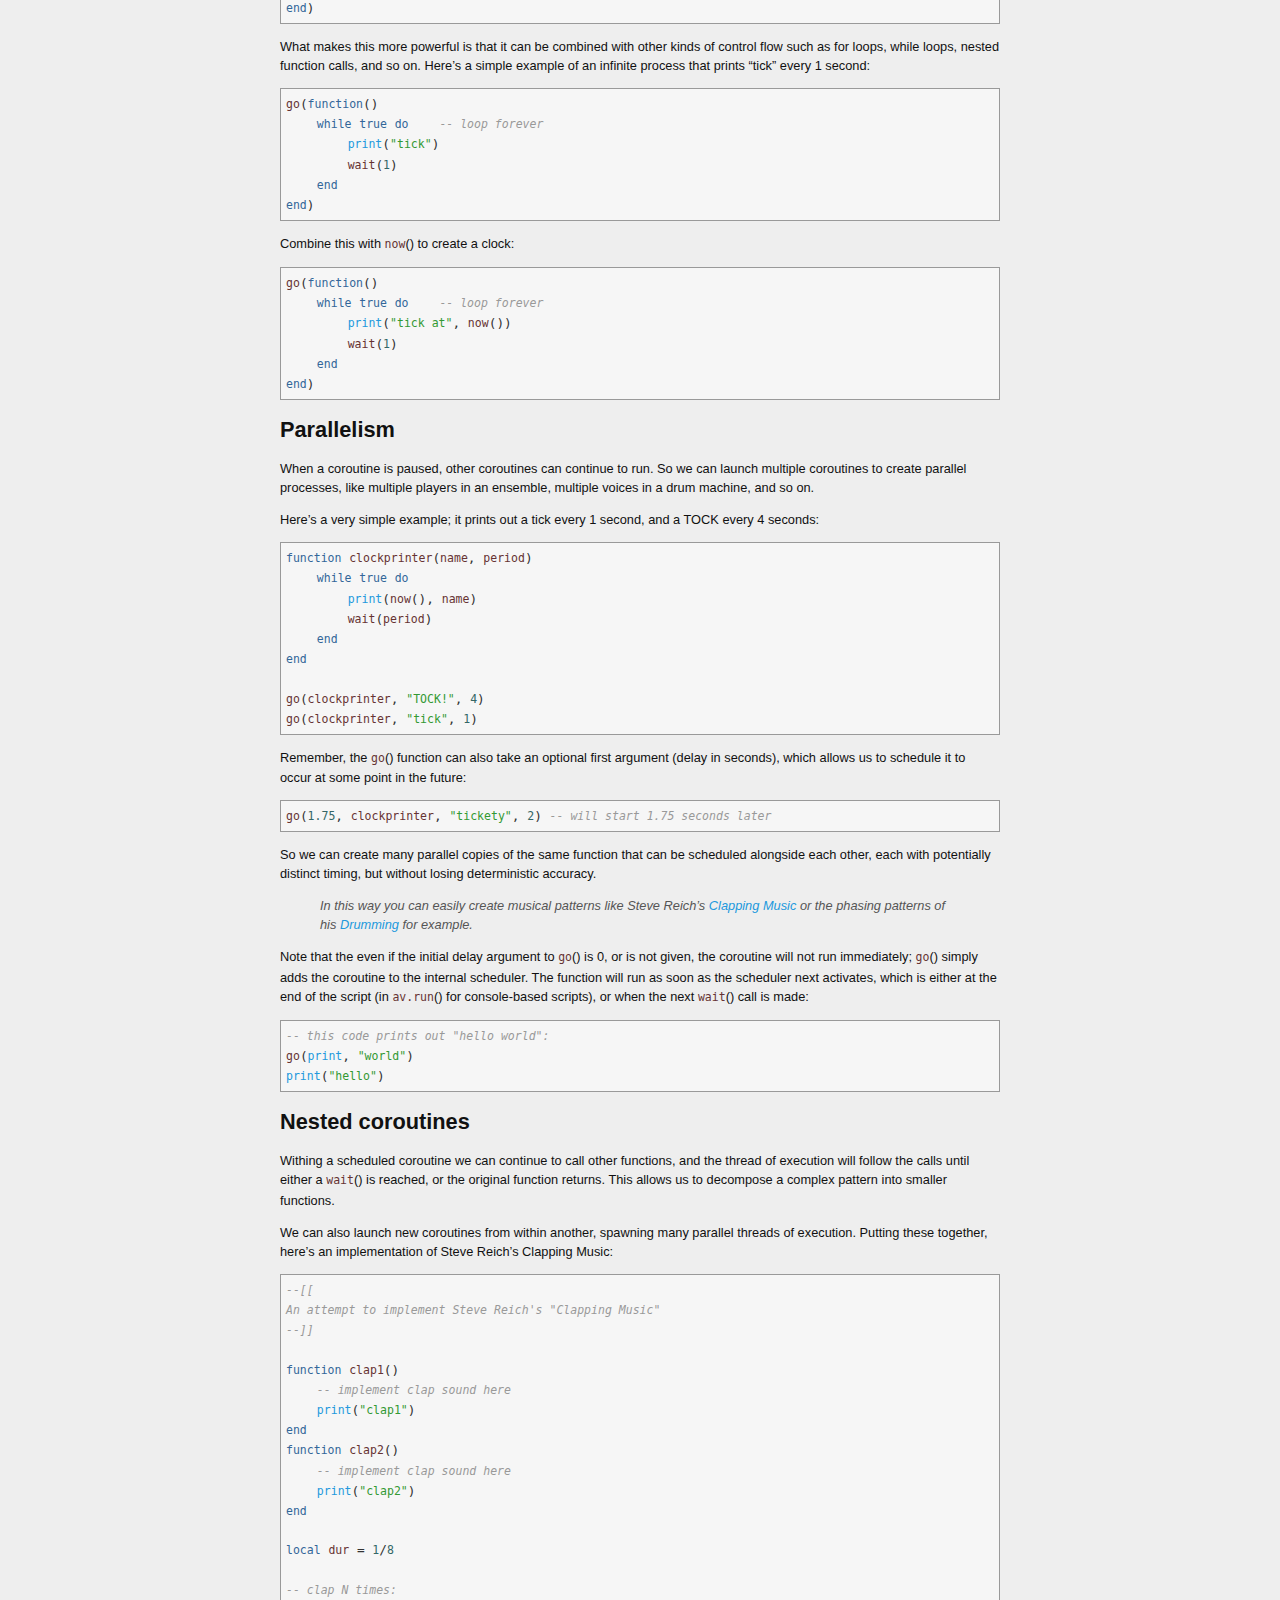
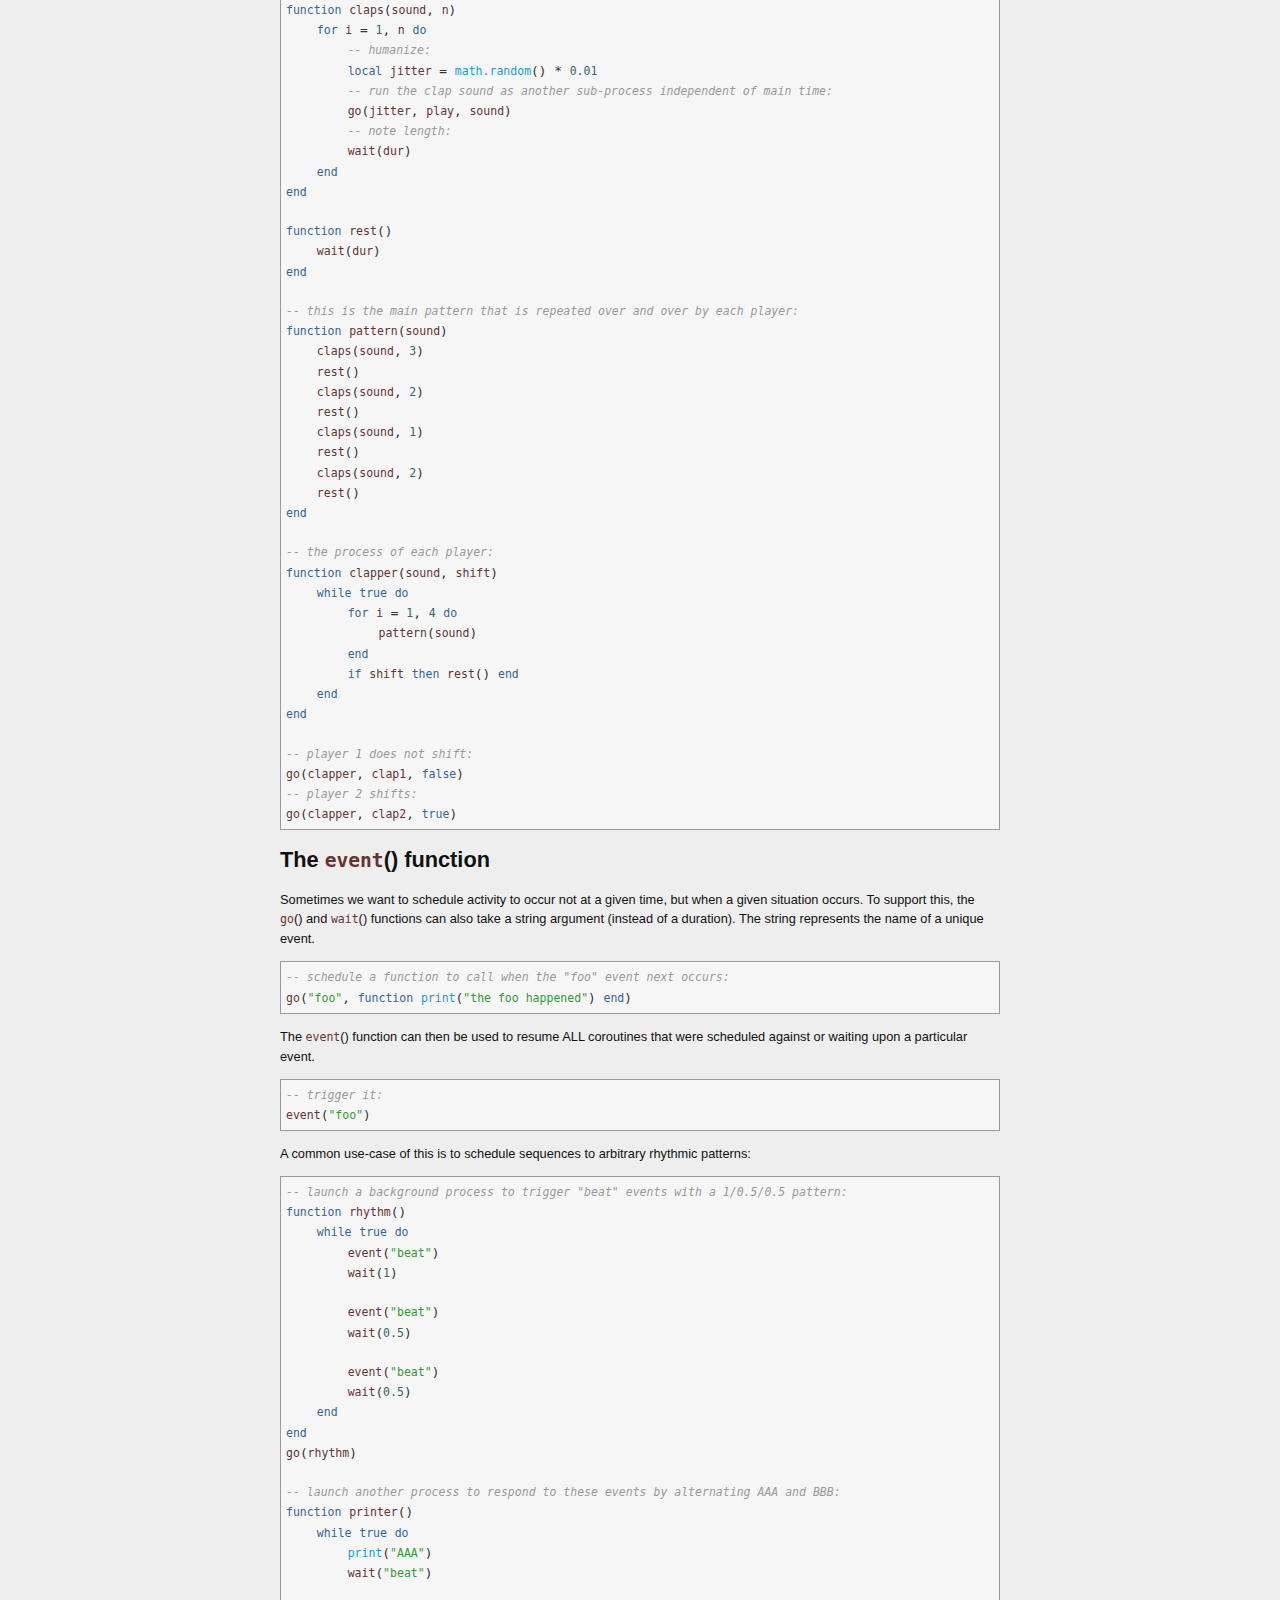
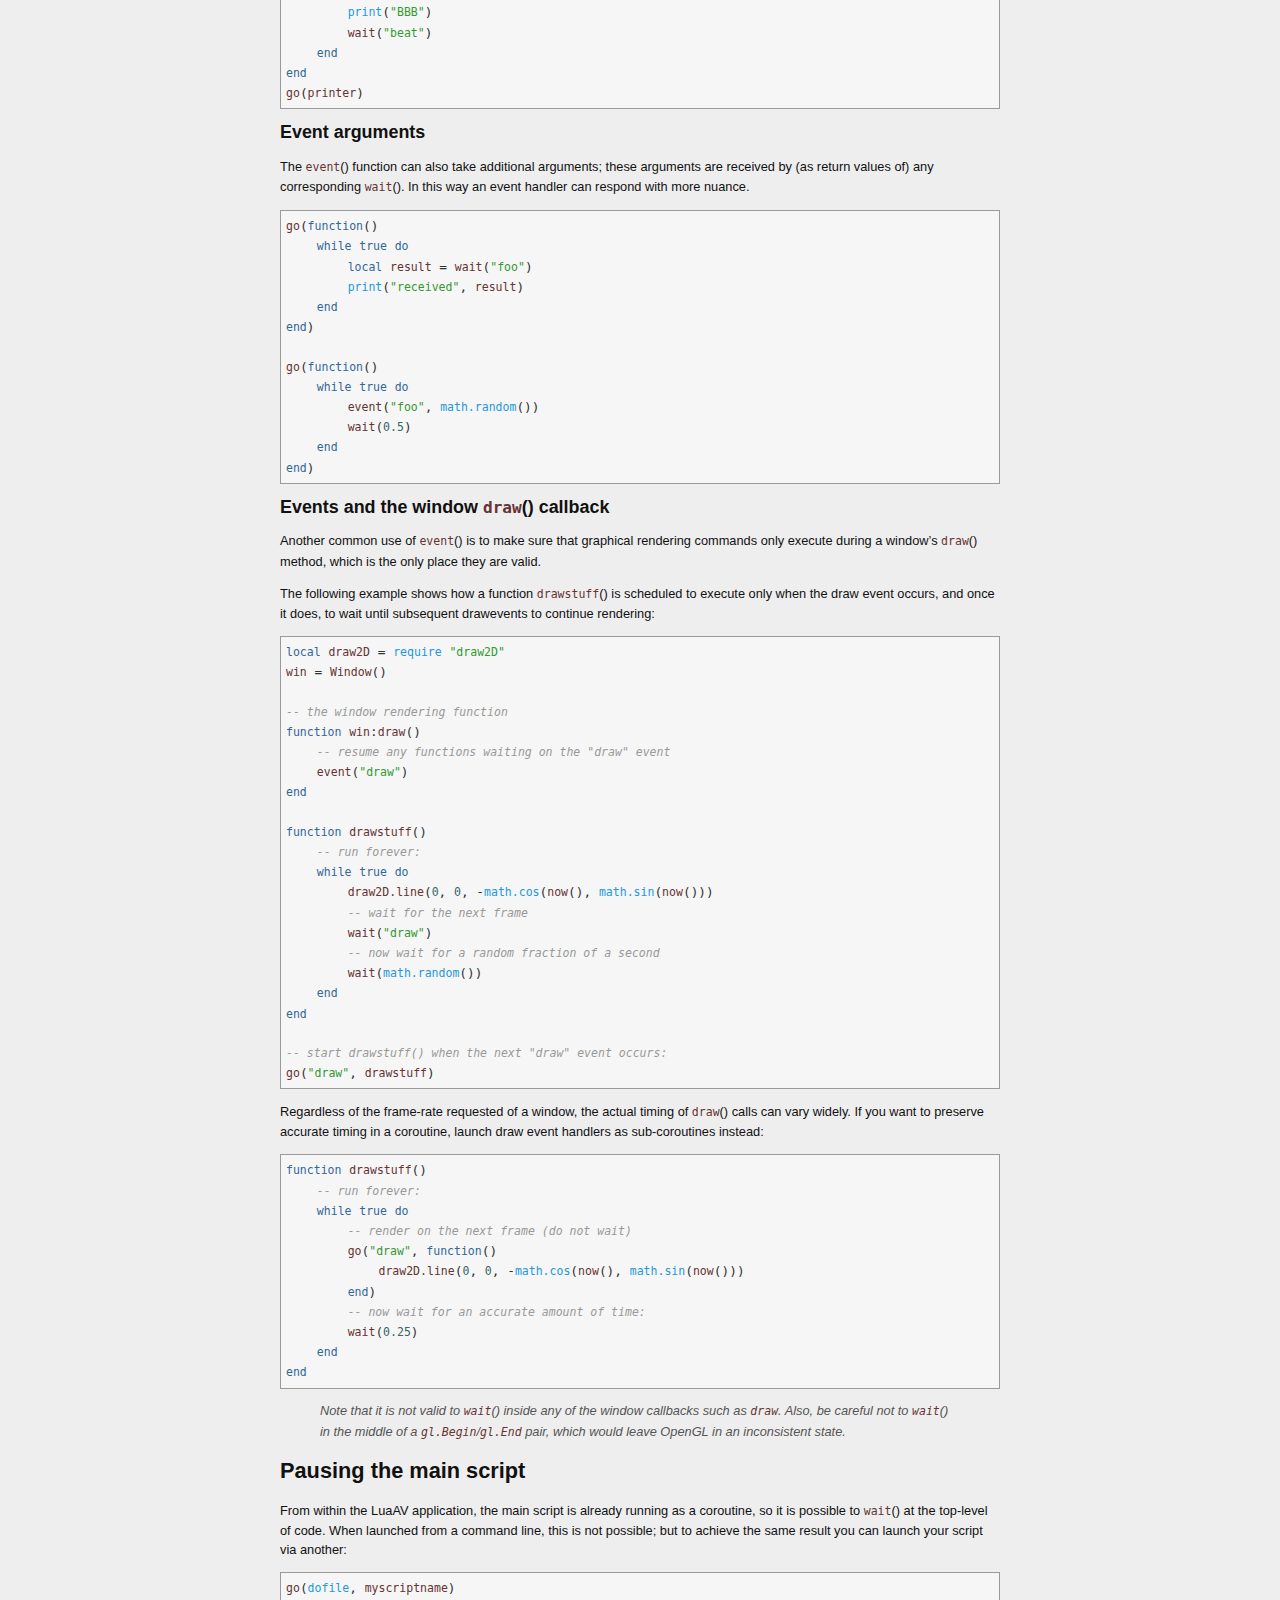
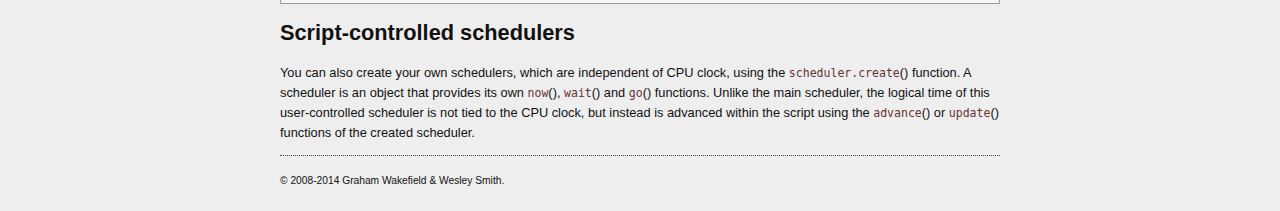
<file: tutorial_scheduling.html>
<!doctype html>
<html lang="en">
<head>
	<!-- for IE HTML5 compatibility -->
	<meta http-equiv="X-UA-Compatible" content="IE=edge">
	<meta charset="UTF-8">
	<link rel="shortcut icon" href="favicon.ico" type="image/x-icon" />
	<link rel="icon" href="favicon.ico" type="image/x-icon">

	<title>LuaAV: tutorial_scheduling</title>
	<link rel="stylesheet" href="css/main.css" type="text/css" />
	
	<!--[if IE]>
		<script src="http://html5shiv.googlecode.com/svn/trunk/html5.js"></script>
	<![endif]-->
	<!--[if lt IE 9]>
		<script src="http://ie7-js.googlecode.com/svn/version/2.1(beta4)/IE9.js"></script>
	<![endif]-->
	<!--[if lte IE 6]>
		<link rel="stylesheet" href="http://universal-ie6-css.googlecode.com/files/ie6.1.1.css" media="screen, projection">
	<![endif]-->
	
	<!--
	<link rel="stylesheet" href="css/lightbox.css" type="text/css" media="screen" />
	<script src="js/lightbox.js" type="text/javascript"></script>
	<script src="js/jquery.js" type="text/javascript"></script>
	-->
</head>

<body>
<nav>
	<table border="0">
		<tr valign="bottom">
			<td><img src="img/logo.png" border="0" /></td>	
			<td>
				<ul>
					<li><a href="index.html">LuaAV</a></li>
					<li><a href="download.html">Download/Source</a></li>
					<li><a href="tutorials.html">Tutorials</a></li>
					<li><a href="doc/index.html">Reference</a></li>
					<li><a href="http://sonic.mat.ucsb.edu/mailman/listinfo/lua-av">Mailing List</a></li>
				</ul>
			</td>
		</tr>
	</table>
</nav>	

<!-- side
<div id="side">

	<p><a href="endless_current.html" title="Endless Current">
	<img src="img/endless1_192_108.jpg" alt="Endless Current" />
	Endless Current</a></p>

	<p><a href="archipelago.html" title="Archipelago">
	<img src="img/archipelago1_192_108.jpg" alt="Archipelago" />
	Archipelago</a></p>

	<p><a href="chronoforms.html" title="Chronophotography">
	<img src="img/chrono_render_192_108.jpg" alt="Chronophotography Study" />
	Chronophotography</a></p>

	<p><a href="flux.html" title="Flux">
	<img src="img/flux_allosphere_192.jpg" alt="Flux" />
	Flux</a></p>

	<p><a href="city_life.html" title="City Life">
	<img src="img/city_life_192.jpg" alt="City Life" />
	City Life</a></p>

	<p><a href="time_of_doubles.html" title="Time of Doubles">
	<img src="img/tod_soma_192.jpg" alt="TYPE:WALL, SOMA Museum 2011" />
	Time of Doubles</a></p>

	<p><a href="fluid_space.html" title="Fluid Space">
	<img src="img/translab2_192.jpg" width="192" height="108" alt="Fluid Space @TransLAB" />
	Fluid Space</a></p>

	<p><a href="infinite_game.html" title="Infinite Game">
	<img src="img/tmca1_192.jpg" alt="Infinite Game @Total Museum of Contemporary Art" />
	Infinite Game</a></p>

</div>  -->

<div id="main"><!-- @main -->
<h1><a name="timing_and_scheduling"></a>Timing and scheduling</h1>

<p>The Lua language itself does not have means to control time, however this has been added in LuaAV via the <span class="identifier">scheduler</span> module. It allows us to schedule functions that can be paused and resumed in the process of generating audio. It is thus <strong>strongly timed</strong> in a similar manner to the ChucK live-coding language. </p>

<p>The scheduler preserves deterministic ordering and logical timestamps to high accuracy, and is used for many messages to the audio system (such as adding/removing synths). These functions are very useful for building up musical structures because of the temporal accuracy. </p>

<blockquote><p>The main scheduler follows the cpu clock as closely as possible, usually within and accuracy of around 10 milliseconds; however when slow functions are called (such as loading files and creating complex resources such as windows), the scheduler may experience a temporary drop-out, from which it will attempt to recover as soon as possible.</p></blockquote>

<p>When scripts are run within the LuaAV application, the main functions are already available as globals. When run from a LuaJIT command line console, they will need to be loaded manually:</p>

<pre><span class="keyword">local</span> <span class="identifier">av</span> <span class="symbol">=</span> <span class="global"><a href="http://www.lua.org/manual/5.1/manual.html#pdf-require" target="_blank">require</a></span> <span class="string">"av"</span>
<span class="keyword">local</span> <span class="identifier">now</span>, <span class="identifier">go</span>, <span class="identifier">wait</span>, <span class="identifier">event</span> <span class="symbol">=</span> <span class="identifier">av.now</span>, <span class="identifier">av.go</span>, <span class="identifier">av.wait</span>, <span class="identifier">av.event</span>
</pre>


<h2><a name="the____now______function"></a>The <span class="identifier">now</span><span class="symbol">(</span><span class="symbol">)</span> function</h2>

<p>Printing out <span class="identifier">now</span><span class="symbol">(</span><span class="symbol">)</span> in a script will return the logical time in seconds since the script was loaded. Until we start scheduling with time, all script actions occur immediately, so now() will return 0.</p>

<pre><span class="global"><a href="http://www.lua.org/manual/5.1/manual.html#pdf-print" target="_blank">print</a></span><span class="symbol">(</span><span class="identifier">now</span><span class="symbol">(</span><span class="symbol">)</span><span class="symbol">)</span>     <span class="comment">-- prints 0</span>
</pre>


<h2><a name="the____go______function"></a>The <span class="identifier">go</span><span class="symbol">(</span><span class="symbol">)</span> function</h2>

<p>The function <span class="identifier">go</span><span class="symbol">(</span><span class="symbol">)</span> allows us to schedule functions to run in the future. It will convert a function into a <span class="identifier">coroutine</span> and add it to the scheduler. An optional first argument can specify the time (in seconds) to wait before this function is run, and additional arguments are passed to the function when it first runs.</p>

<pre><span class="identifier">go</span><span class="symbol">(</span><span class="global"><a href="http://www.lua.org/manual/5.1/manual.html#pdf-print" target="_blank">print</a></span>, <span class="string">"life"</span><span class="symbol">)</span>
<span class="identifier">go</span><span class="symbol">(</span><span class="number">2</span>, <span class="global"><a href="http://www.lua.org/manual/5.1/manual.html#pdf-print" target="_blank">print</a></span>, <span class="string">"and everything"</span><span class="symbol">)</span>
<span class="identifier">go</span><span class="symbol">(</span><span class="number">1</span>, <span class="global"><a href="http://www.lua.org/manual/5.1/manual.html#pdf-print" target="_blank">print</a></span>, <span class="string">"the universe"</span><span class="symbol">)</span>

<span class="comment">-- prints: "life"</span>
<span class="comment">-- after 1 second, prints: "the universe"</span>
<span class="comment">-- after 1 second more, prints: "and everything"</span>
</pre>


<p>Of course you can put your own function instead of using <span class="global"><a href="http://www.lua.org/manual/5.1/manual.html#pdf-print" target="_blank">print</a></span>:</p>

<pre><span class="keyword">local</span> <span class="keyword">function</span> <span class="identifier">myprint</span><span class="symbol">(</span><span class="identifier">msg</span><span class="symbol">)</span>
    <span class="global"><a href="http://www.lua.org/manual/5.1/manual.html#pdf-print" target="_blank">print</a></span><span class="symbol">(</span><span class="identifier">msg</span><span class="symbol">)</span>
<span class="keyword">end</span>

<span class="identifier">go</span><span class="symbol">(</span><span class="identifier">myprint</span>, <span class="string">"hello"</span><span class="symbol">)</span>
<span class="comment">-- or even create an anonymous function:</span>
<span class="identifier">go</span><span class="symbol">(</span><span class="number">1</span>, <span class="keyword">function</span><span class="symbol">(</span><span class="symbol">)</span> <span class="global"><a href="http://www.lua.org/manual/5.1/manual.html#pdf-print" target="_blank">print</a></span><span class="symbol">(</span><span class="string">"world"</span><span class="symbol">)</span> <span class="keyword">end</span><span class="symbol">)</span>
</pre>


<blockquote><p>Coroutines are Lua&rsquo;s way to provides parallelism within a script. One way of thinking about a coroutines is that it is like a parallel function or script state; another way to think about it is as a function that can be paused in mid execution, while Lua goes off to execute some other code, and to later returned to (resume) at the point at which it paused. (Lua is single-threaded by design, which means that only one actual function is executing at any time.) The <span class="identifier">go</span><span class="symbol">(</span><span class="symbol">)</span> and <span class="identifier">wait</span><span class="symbol">(</span><span class="symbol">)</span> functions connect coroutines with the LuaAV timing scheduler.</p></blockquote>

<h2><a name="the____wait______function"></a>The <span class="identifier">wait</span><span class="symbol">(</span><span class="symbol">)</span> function</h2>

<p>So far we can use <span class="identifier">go</span><span class="symbol">(</span><span class="symbol">)</span> to precisely choose when a function starts. This could be enough to create a sequencer, for example.</p>

<p>But since the functions are run as <span class="identifier">coroutine</span>s, we can also pause them in the middle, and resume them again later. We do this using <span class="identifier">wait</span><span class="symbol">(</span><span class="symbol">)</span>. The <span class="identifier">wait</span><span class="symbol">(</span><span class="symbol">)</span> function allows us to pause the execution of a function for a number of seconds, after which it will continue:</p>

<pre><span class="identifier">go</span><span class="symbol">(</span><span class="keyword">function</span><span class="symbol">(</span><span class="symbol">)</span>
    <span class="global"><a href="http://www.lua.org/manual/5.1/manual.html#pdf-print" target="_blank">print</a></span><span class="symbol">(</span><span class="string">"life"</span><span class="symbol">)</span>
    <span class="identifier">wait</span><span class="symbol">(</span><span class="number">1</span><span class="symbol">)</span> 
    <span class="global"><a href="http://www.lua.org/manual/5.1/manual.html#pdf-print" target="_blank">print</a></span><span class="symbol">(</span><span class="string">"the universe"</span><span class="symbol">)</span>
    <span class="identifier">wait</span><span class="symbol">(</span><span class="number">1</span><span class="symbol">)</span>
    <span class="global"><a href="http://www.lua.org/manual/5.1/manual.html#pdf-print" target="_blank">print</a></span><span class="symbol">(</span><span class="string">"and everything"</span><span class="symbol">)</span>
<span class="keyword">end</span><span class="symbol">)</span>
</pre>


<p>What makes this more powerful is that it can be combined with other kinds of control flow such as for loops, while loops, nested function calls, and so on. Here&rsquo;s a simple example of an infinite process that prints &ldquo;tick&rdquo; every 1 second:</p>

<pre><span class="identifier">go</span><span class="symbol">(</span><span class="keyword">function</span><span class="symbol">(</span><span class="symbol">)</span>
    <span class="keyword">while</span> <span class="keyword">true</span> <span class="keyword">do</span>    <span class="comment">-- loop forever</span>
        <span class="global"><a href="http://www.lua.org/manual/5.1/manual.html#pdf-print" target="_blank">print</a></span><span class="symbol">(</span><span class="string">"tick"</span><span class="symbol">)</span>
        <span class="identifier">wait</span><span class="symbol">(</span><span class="number">1</span><span class="symbol">)</span> 
    <span class="keyword">end</span>
<span class="keyword">end</span><span class="symbol">)</span>
</pre>


<p>Combine this with <span class="identifier">now</span><span class="symbol">(</span><span class="symbol">)</span> to create a clock:</p>

<pre><span class="identifier">go</span><span class="symbol">(</span><span class="keyword">function</span><span class="symbol">(</span><span class="symbol">)</span>
    <span class="keyword">while</span> <span class="keyword">true</span> <span class="keyword">do</span>    <span class="comment">-- loop forever</span>
        <span class="global"><a href="http://www.lua.org/manual/5.1/manual.html#pdf-print" target="_blank">print</a></span><span class="symbol">(</span><span class="string">"tick at"</span>, <span class="identifier">now</span><span class="symbol">(</span><span class="symbol">)</span><span class="symbol">)</span>
        <span class="identifier">wait</span><span class="symbol">(</span><span class="number">1</span><span class="symbol">)</span> 
    <span class="keyword">end</span>
<span class="keyword">end</span><span class="symbol">)</span>
</pre>


<h2><a name="parallelism"></a>Parallelism</h2>

<p>When a coroutine is paused, other coroutines can continue to run. So we can launch multiple coroutines to create parallel processes, like multiple players in an ensemble, multiple voices in a drum machine, and so on. </p>

<p>Here&rsquo;s a very simple example; it prints out a tick every 1 second, and a TOCK every 4 seconds:</p>

<pre><span class="keyword">function</span> <span class="identifier">clockprinter</span><span class="symbol">(</span><span class="identifier">name</span>, <span class="identifier">period</span><span class="symbol">)</span> 
    <span class="keyword">while</span> <span class="keyword">true</span> <span class="keyword">do</span>
        <span class="global"><a href="http://www.lua.org/manual/5.1/manual.html#pdf-print" target="_blank">print</a></span><span class="symbol">(</span><span class="identifier">now</span><span class="symbol">(</span><span class="symbol">)</span>, <span class="identifier">name</span><span class="symbol">)</span> 
        <span class="identifier">wait</span><span class="symbol">(</span><span class="identifier">period</span><span class="symbol">)</span>
    <span class="keyword">end</span>
<span class="keyword">end</span>

<span class="identifier">go</span><span class="symbol">(</span><span class="identifier">clockprinter</span>, <span class="string">"TOCK!"</span>, <span class="number">4</span><span class="symbol">)</span> 
<span class="identifier">go</span><span class="symbol">(</span><span class="identifier">clockprinter</span>, <span class="string">"tick"</span>, <span class="number">1</span><span class="symbol">)</span>
</pre>


<p>Remember, the <span class="identifier">go</span><span class="symbol">(</span><span class="symbol">)</span> function can also take an optional first argument (delay in seconds), which allows us to schedule it to occur at some point in the future:</p>

<pre><span class="identifier">go</span><span class="symbol">(</span><span class="number">1.75</span>, <span class="identifier">clockprinter</span>, <span class="string">"tickety"</span>, <span class="number">2</span><span class="symbol">)</span> <span class="comment">-- will start 1.75 seconds later</span>
</pre>


<p>So we can create many parallel copies of the same function that can be scheduled alongside each other, each with potentially distinct timing, but without losing deterministic accuracy. </p>

<blockquote><p>In this way you can easily create musical patterns like Steve Reich&rsquo;s <a href="http://www.youtube.com/watch?v=lzkOFJMI5i8">Clapping Music</a> or the phasing patterns of his <a href="http://www.youtube.com/watch?v=YH9n6pwpK0A&amp;list=PL1G8x4dgz5wN--kHkJ66eahWhPEMTD4Pd">Drumming</a> for example.</p></blockquote>

<p>Note that the even if the initial delay argument to <span class="identifier">go</span><span class="symbol">(</span><span class="symbol">)</span> is 0, or is not given, the coroutine will not run immediately; <span class="identifier">go</span><span class="symbol">(</span><span class="symbol">)</span> simply adds the coroutine to the internal scheduler. The function will run as soon as the scheduler next activates, which is either at the end of the script (in <span class="identifier">av.run</span><span class="symbol">(</span><span class="symbol">)</span> for console-based scripts), or when the next <span class="identifier">wait</span><span class="symbol">(</span><span class="symbol">)</span> call is made:</p>

<pre><span class="comment">-- this code prints out "hello world":</span>
<span class="identifier">go</span><span class="symbol">(</span><span class="global"><a href="http://www.lua.org/manual/5.1/manual.html#pdf-print" target="_blank">print</a></span>, <span class="string">"world"</span><span class="symbol">)</span>
<span class="global"><a href="http://www.lua.org/manual/5.1/manual.html#pdf-print" target="_blank">print</a></span><span class="symbol">(</span><span class="string">"hello"</span><span class="symbol">)</span>
</pre>


<h2><a name="nested_coroutines"></a>Nested coroutines</h2>

<p>Withing a scheduled coroutine we can continue to call other functions, and the thread of execution will follow the calls until either a <span class="identifier">wait</span><span class="symbol">(</span><span class="symbol">)</span> is reached, or the original function returns. This allows us to decompose a complex pattern into smaller functions. </p>

<p>We can also launch new coroutines from within another, spawning many parallel threads of execution. Putting these together, here&rsquo;s an implementation of Steve Reich&rsquo;s Clapping Music:</p>

<pre><span class="comment">--[[
An attempt to implement Steve Reich's "Clapping Music"
--]]</span>

<span class="keyword">function</span> <span class="identifier">clap1</span><span class="symbol">(</span><span class="symbol">)</span>
    <span class="comment">-- implement clap sound here</span>
    <span class="global"><a href="http://www.lua.org/manual/5.1/manual.html#pdf-print" target="_blank">print</a></span><span class="symbol">(</span><span class="string">"clap1"</span><span class="symbol">)</span>
<span class="keyword">end</span>
<span class="keyword">function</span> <span class="identifier">clap2</span><span class="symbol">(</span><span class="symbol">)</span>
    <span class="comment">-- implement clap sound here</span>
    <span class="global"><a href="http://www.lua.org/manual/5.1/manual.html#pdf-print" target="_blank">print</a></span><span class="symbol">(</span><span class="string">"clap2"</span><span class="symbol">)</span>
<span class="keyword">end</span>

<span class="keyword">local</span> <span class="identifier">dur</span> <span class="symbol">=</span> <span class="number">1</span><span class="symbol">/</span><span class="number">8</span>

<span class="comment">-- clap N times:</span>
<span class="keyword">function</span> <span class="identifier">claps</span><span class="symbol">(</span><span class="identifier">sound</span>, <span class="identifier">n</span><span class="symbol">)</span>
    <span class="keyword">for</span> <span class="identifier">i</span> <span class="symbol">=</span> <span class="number">1</span>, <span class="identifier">n</span> <span class="keyword">do</span>
        <span class="comment">-- humanize:</span>
        <span class="keyword">local</span> <span class="identifier">jitter</span> <span class="symbol">=</span> <span class="global"><a href="http://www.lua.org/manual/5.1/manual.html#pdf-math.random" target="_blank">math.random</a></span><span class="symbol">(</span><span class="symbol">)</span> <span class="symbol">*</span> <span class="number">0.01</span>
        <span class="comment">-- run the clap sound as another sub-process independent of main time:</span>
        <span class="identifier">go</span><span class="symbol">(</span><span class="identifier">jitter</span>, <span class="identifier">play</span>, <span class="identifier">sound</span><span class="symbol">)</span>
        <span class="comment">-- note length:</span>
        <span class="identifier">wait</span><span class="symbol">(</span><span class="identifier">dur</span><span class="symbol">)</span>
    <span class="keyword">end</span>
<span class="keyword">end</span>

<span class="keyword">function</span> <span class="identifier">rest</span><span class="symbol">(</span><span class="symbol">)</span>
    <span class="identifier">wait</span><span class="symbol">(</span><span class="identifier">dur</span><span class="symbol">)</span>
<span class="keyword">end</span>

<span class="comment">-- this is the main pattern that is repeated over and over by each player:</span>
<span class="keyword">function</span> <span class="identifier">pattern</span><span class="symbol">(</span><span class="identifier">sound</span><span class="symbol">)</span>
    <span class="identifier">claps</span><span class="symbol">(</span><span class="identifier">sound</span>, <span class="number">3</span><span class="symbol">)</span>
    <span class="identifier">rest</span><span class="symbol">(</span><span class="symbol">)</span>
    <span class="identifier">claps</span><span class="symbol">(</span><span class="identifier">sound</span>, <span class="number">2</span><span class="symbol">)</span>
    <span class="identifier">rest</span><span class="symbol">(</span><span class="symbol">)</span>
    <span class="identifier">claps</span><span class="symbol">(</span><span class="identifier">sound</span>, <span class="number">1</span><span class="symbol">)</span>
    <span class="identifier">rest</span><span class="symbol">(</span><span class="symbol">)</span>
    <span class="identifier">claps</span><span class="symbol">(</span><span class="identifier">sound</span>, <span class="number">2</span><span class="symbol">)</span>
    <span class="identifier">rest</span><span class="symbol">(</span><span class="symbol">)</span>
<span class="keyword">end</span>

<span class="comment">-- the process of each player:</span>
<span class="keyword">function</span> <span class="identifier">clapper</span><span class="symbol">(</span><span class="identifier">sound</span>, <span class="identifier">shift</span><span class="symbol">)</span>
    <span class="keyword">while</span> <span class="keyword">true</span> <span class="keyword">do</span>
        <span class="keyword">for</span> <span class="identifier">i</span> <span class="symbol">=</span> <span class="number">1</span>, <span class="number">4</span> <span class="keyword">do</span>
            <span class="identifier">pattern</span><span class="symbol">(</span><span class="identifier">sound</span><span class="symbol">)</span>
        <span class="keyword">end</span>
        <span class="keyword">if</span> <span class="identifier">shift</span> <span class="keyword">then</span> <span class="identifier">rest</span><span class="symbol">(</span><span class="symbol">)</span> <span class="keyword">end</span>
    <span class="keyword">end</span>
<span class="keyword">end</span>

<span class="comment">-- player 1 does not shift:</span>
<span class="identifier">go</span><span class="symbol">(</span><span class="identifier">clapper</span>, <span class="identifier">clap1</span>, <span class="keyword">false</span><span class="symbol">)</span>
<span class="comment">-- player 2 shifts:</span>
<span class="identifier">go</span><span class="symbol">(</span><span class="identifier">clapper</span>, <span class="identifier">clap2</span>, <span class="keyword">true</span><span class="symbol">)</span>
</pre>


<h2><a name="the____event______function"></a>The <span class="identifier">event</span><span class="symbol">(</span><span class="symbol">)</span> function</h2>

<p>Sometimes we want to schedule activity to occur not at a given time, but when a given situation occurs. To support this, the <span class="identifier">go</span><span class="symbol">(</span><span class="symbol">)</span> and <span class="identifier">wait</span><span class="symbol">(</span><span class="symbol">)</span> functions can also take a string argument (instead of a duration). The string represents the name of a unique event.</p>

<pre><span class="comment">-- schedule a function to call when the "foo" event next occurs:</span>
<span class="identifier">go</span><span class="symbol">(</span><span class="string">"foo"</span>, <span class="keyword">function</span> <span class="global"><a href="http://www.lua.org/manual/5.1/manual.html#pdf-print" target="_blank">print</a></span><span class="symbol">(</span><span class="string">"the foo happened"</span><span class="symbol">)</span> <span class="keyword">end</span><span class="symbol">)</span>
</pre>


<p>The <span class="identifier">event</span><span class="symbol">(</span><span class="symbol">)</span> function can then be used to resume ALL coroutines that were scheduled against or waiting upon a particular event. </p>

<pre><span class="comment">-- trigger it:</span>
<span class="identifier">event</span><span class="symbol">(</span><span class="string">"foo"</span><span class="symbol">)</span>
</pre>


<p>A common use-case of this is to schedule sequences to arbitrary rhythmic patterns:</p>

<pre><span class="comment">-- launch a background process to trigger "beat" events with a 1/0.5/0.5 pattern:</span>
<span class="keyword">function</span> <span class="identifier">rhythm</span><span class="symbol">(</span><span class="symbol">)</span>
    <span class="keyword">while</span> <span class="keyword">true</span> <span class="keyword">do</span>
        <span class="identifier">event</span><span class="symbol">(</span><span class="string">"beat"</span><span class="symbol">)</span>
        <span class="identifier">wait</span><span class="symbol">(</span><span class="number">1</span><span class="symbol">)</span>
        
        <span class="identifier">event</span><span class="symbol">(</span><span class="string">"beat"</span><span class="symbol">)</span>
        <span class="identifier">wait</span><span class="symbol">(</span><span class="number">0.5</span><span class="symbol">)</span>
        
        <span class="identifier">event</span><span class="symbol">(</span><span class="string">"beat"</span><span class="symbol">)</span>
        <span class="identifier">wait</span><span class="symbol">(</span><span class="number">0.5</span><span class="symbol">)</span>
    <span class="keyword">end</span>
<span class="keyword">end</span>
<span class="identifier">go</span><span class="symbol">(</span><span class="identifier">rhythm</span><span class="symbol">)</span>

<span class="comment">-- launch another process to respond to these events by alternating AAA and BBB:</span>
<span class="keyword">function</span> <span class="identifier">printer</span><span class="symbol">(</span><span class="symbol">)</span>
    <span class="keyword">while</span> <span class="keyword">true</span> <span class="keyword">do</span>
        <span class="global"><a href="http://www.lua.org/manual/5.1/manual.html#pdf-print" target="_blank">print</a></span><span class="symbol">(</span><span class="string">"AAA"</span><span class="symbol">)</span>
        <span class="identifier">wait</span><span class="symbol">(</span><span class="string">"beat"</span><span class="symbol">)</span>
        
        <span class="global"><a href="http://www.lua.org/manual/5.1/manual.html#pdf-print" target="_blank">print</a></span><span class="symbol">(</span><span class="string">"BBB"</span><span class="symbol">)</span>
        <span class="identifier">wait</span><span class="symbol">(</span><span class="string">"beat"</span><span class="symbol">)</span>
    <span class="keyword">end</span>
<span class="keyword">end</span>
<span class="identifier">go</span><span class="symbol">(</span><span class="identifier">printer</span><span class="symbol">)</span>
</pre>


<h3><a name="event_arguments"></a>Event arguments</h3>

<p>The <span class="identifier">event</span><span class="symbol">(</span><span class="symbol">)</span> function can also take additional arguments; these arguments are received by (as return values of) any corresponding <span class="identifier">wait</span><span class="symbol">(</span><span class="symbol">)</span>. In this way an event handler can respond with more nuance.</p>

<pre><span class="identifier">go</span><span class="symbol">(</span><span class="keyword">function</span><span class="symbol">(</span><span class="symbol">)</span>
    <span class="keyword">while</span> <span class="keyword">true</span> <span class="keyword">do</span>
        <span class="keyword">local</span> <span class="identifier">result</span> <span class="symbol">=</span> <span class="identifier">wait</span><span class="symbol">(</span><span class="string">"foo"</span><span class="symbol">)</span>
        <span class="global"><a href="http://www.lua.org/manual/5.1/manual.html#pdf-print" target="_blank">print</a></span><span class="symbol">(</span><span class="string">"received"</span>, <span class="identifier">result</span><span class="symbol">)</span>
    <span class="keyword">end</span>
<span class="keyword">end</span><span class="symbol">)</span>

<span class="identifier">go</span><span class="symbol">(</span><span class="keyword">function</span><span class="symbol">(</span><span class="symbol">)</span>
    <span class="keyword">while</span> <span class="keyword">true</span> <span class="keyword">do</span>
        <span class="identifier">event</span><span class="symbol">(</span><span class="string">"foo"</span>, <span class="global"><a href="http://www.lua.org/manual/5.1/manual.html#pdf-math.random" target="_blank">math.random</a></span><span class="symbol">(</span><span class="symbol">)</span><span class="symbol">)</span>
        <span class="identifier">wait</span><span class="symbol">(</span><span class="number">0.5</span><span class="symbol">)</span>
    <span class="keyword">end</span>
<span class="keyword">end</span><span class="symbol">)</span>
</pre>


<h3><a name="events_and_the_window____draw______callback"></a>Events and the window <span class="identifier">draw</span><span class="symbol">(</span><span class="symbol">)</span> callback</h3>

<p>Another common use of <span class="identifier">event</span><span class="symbol">(</span><span class="symbol">)</span> is to make sure that graphical rendering commands only execute during a window’s <span class="identifier">draw</span><span class="symbol">(</span><span class="symbol">)</span> method, which is the only place they are valid. </p>

<p>The following example shows how a function <span class="identifier">drawstuff</span><span class="symbol">(</span><span class="symbol">)</span> is scheduled to execute only when the draw event occurs, and once it does, to wait until subsequent drawevents to continue rendering:</p>

<pre><span class="keyword">local</span> <span class="identifier">draw2D</span> <span class="symbol">=</span> <span class="global"><a href="http://www.lua.org/manual/5.1/manual.html#pdf-require" target="_blank">require</a></span> <span class="string">"draw2D"</span>
<span class="identifier">win</span> <span class="symbol">=</span> <span class="identifier">Window</span><span class="symbol">(</span><span class="symbol">)</span>

<span class="comment">-- the window rendering function</span>
<span class="keyword">function</span> <span class="identifier">win</span><span class="symbol">:</span><span class="identifier">draw</span><span class="symbol">(</span><span class="symbol">)</span>
    <span class="comment">-- resume any functions waiting on the "draw" event</span>
    <span class="identifier">event</span><span class="symbol">(</span><span class="string">"draw"</span><span class="symbol">)</span>
<span class="keyword">end</span>

<span class="keyword">function</span> <span class="identifier">drawstuff</span><span class="symbol">(</span><span class="symbol">)</span>
    <span class="comment">-- run forever:</span>
    <span class="keyword">while</span> <span class="keyword">true</span> <span class="keyword">do</span>
        <span class="identifier">draw2D.line</span><span class="symbol">(</span><span class="number">0</span>, <span class="number">0</span>, <span class="symbol">-</span><span class="global"><a href="http://www.lua.org/manual/5.1/manual.html#pdf-math.cos" target="_blank">math.cos</a></span><span class="symbol">(</span><span class="identifier">now</span><span class="symbol">(</span><span class="symbol">)</span>, <span class="global"><a href="http://www.lua.org/manual/5.1/manual.html#pdf-math.sin" target="_blank">math.sin</a></span><span class="symbol">(</span><span class="identifier">now</span><span class="symbol">(</span><span class="symbol">)</span><span class="symbol">)</span><span class="symbol">)</span>
        <span class="comment">-- wait for the next frame</span>
        <span class="identifier">wait</span><span class="symbol">(</span><span class="string">"draw"</span><span class="symbol">)</span>
        <span class="comment">-- now wait for a random fraction of a second</span>
        <span class="identifier">wait</span><span class="symbol">(</span><span class="global"><a href="http://www.lua.org/manual/5.1/manual.html#pdf-math.random" target="_blank">math.random</a></span><span class="symbol">(</span><span class="symbol">)</span><span class="symbol">)</span>
    <span class="keyword">end</span>
<span class="keyword">end</span>

<span class="comment">-- start drawstuff() when the next "draw" event occurs:</span>
<span class="identifier">go</span><span class="symbol">(</span><span class="string">"draw"</span>, <span class="identifier">drawstuff</span><span class="symbol">)</span>
</pre>


<p>Regardless of the frame-rate requested of a window, the actual timing of <span class="identifier">draw</span><span class="symbol">(</span><span class="symbol">)</span> calls can vary widely. If you want to preserve accurate timing in a coroutine, launch draw event handlers as sub-coroutines instead:</p>

<pre><span class="keyword">function</span> <span class="identifier">drawstuff</span><span class="symbol">(</span><span class="symbol">)</span>
    <span class="comment">-- run forever:</span>
    <span class="keyword">while</span> <span class="keyword">true</span> <span class="keyword">do</span>
        <span class="comment">-- render on the next frame (do not wait)</span>
        <span class="identifier">go</span><span class="symbol">(</span><span class="string">"draw"</span>, <span class="keyword">function</span><span class="symbol">(</span><span class="symbol">)</span>
            <span class="identifier">draw2D.line</span><span class="symbol">(</span><span class="number">0</span>, <span class="number">0</span>, <span class="symbol">-</span><span class="global"><a href="http://www.lua.org/manual/5.1/manual.html#pdf-math.cos" target="_blank">math.cos</a></span><span class="symbol">(</span><span class="identifier">now</span><span class="symbol">(</span><span class="symbol">)</span>, <span class="global"><a href="http://www.lua.org/manual/5.1/manual.html#pdf-math.sin" target="_blank">math.sin</a></span><span class="symbol">(</span><span class="identifier">now</span><span class="symbol">(</span><span class="symbol">)</span><span class="symbol">)</span><span class="symbol">)</span>
        <span class="keyword">end</span><span class="symbol">)</span>
        <span class="comment">-- now wait for an accurate amount of time:</span>
        <span class="identifier">wait</span><span class="symbol">(</span><span class="number">0.25</span><span class="symbol">)</span>
    <span class="keyword">end</span>
<span class="keyword">end</span>
</pre>


<blockquote><p>Note that it is not valid to <span class="identifier">wait</span><span class="symbol">(</span><span class="symbol">)</span> inside any of the window callbacks such as <span class="identifier">draw</span>. Also, be careful not to <span class="identifier">wait</span><span class="symbol">(</span><span class="symbol">)</span> in the middle of a <span class="identifier">gl.Begin</span>/<span class="identifier">gl.End</span> pair, which would leave OpenGL in an inconsistent state. </p></blockquote>

<h2><a name="pausing_the_main_script"></a>Pausing the main script</h2>

<p>From within the LuaAV application, the main script is already running as a coroutine, so it is possible to <span class="identifier">wait</span><span class="symbol">(</span><span class="symbol">)</span> at the top-level of code. When launched from a command line, this is not possible; but to achieve the same result you can launch your script via another:</p>

<pre><span class="identifier">go</span><span class="symbol">(</span><span class="global"><a href="http://www.lua.org/manual/5.1/manual.html#pdf-dofile" target="_blank">dofile</a></span>, <span class="identifier">myscriptname</span><span class="symbol">)</span>
</pre>


<h2><a name="script_controlled_schedulers"></a>Script-controlled schedulers</h2>

<p>You can also create your own schedulers, which are independent of CPU clock, using the <span class="identifier">scheduler.create</span><span class="symbol">(</span><span class="symbol">)</span> function. A scheduler is an object that provides its own <span class="identifier">now</span><span class="symbol">(</span><span class="symbol">)</span>, <span class="identifier">wait</span><span class="symbol">(</span><span class="symbol">)</span> and <span class="identifier">go</span><span class="symbol">(</span><span class="symbol">)</span> functions. Unlike the main scheduler, the logical time of this user-controlled scheduler is not tied to the CPU clock, but instead is advanced within the script using the <span class="identifier">advance</span><span class="symbol">(</span><span class="symbol">)</span> or <span class="identifier">update</span><span class="symbol">(</span><span class="symbol">)</span> functions of the created scheduler.</p>

<!-- main@ --></div>



<footer>
&copy; 2008-2014 Graham Wakefield &amp; Wesley Smith. 
</footer>

</body>
</html>
</file>
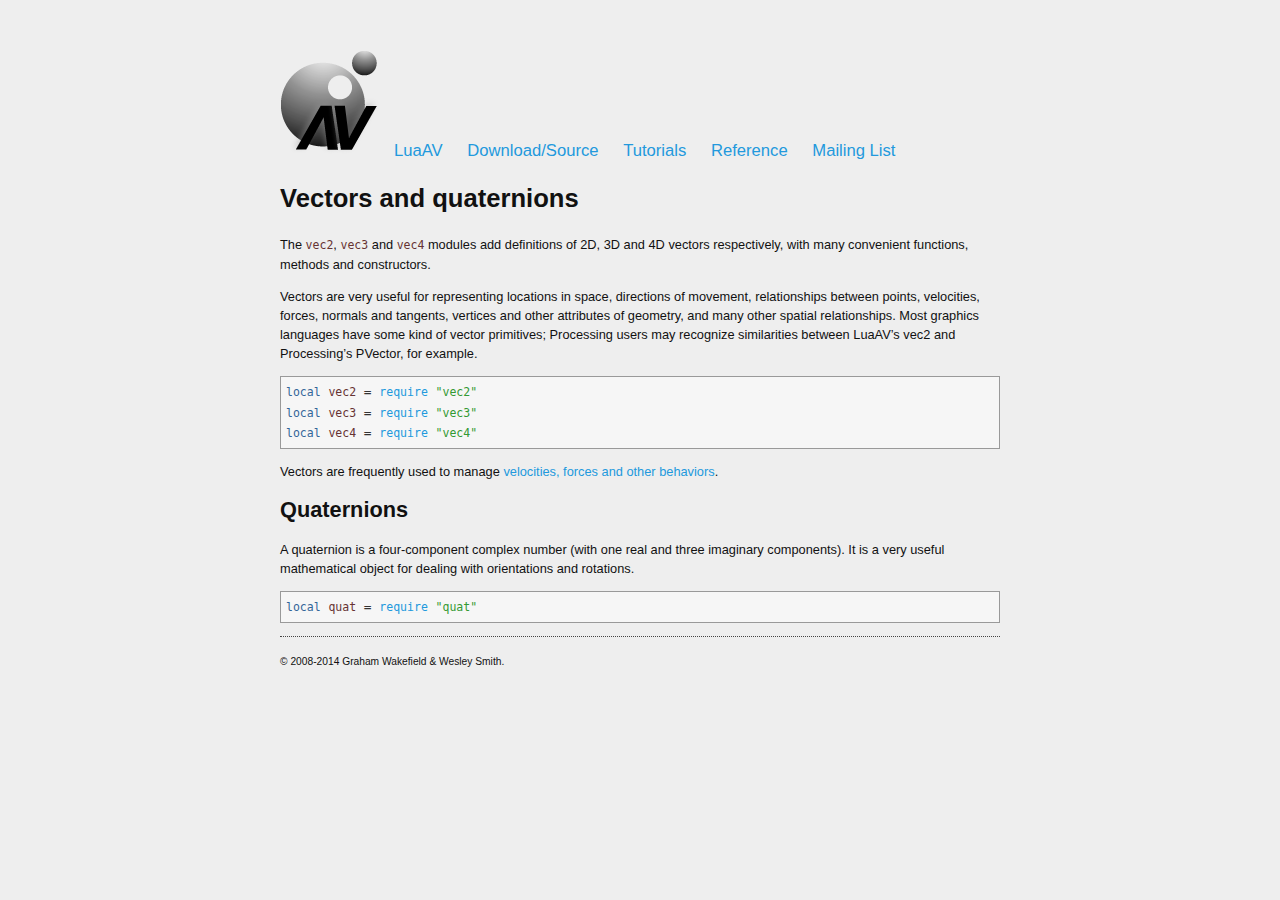
<file: tutorial_vec.html>
<!doctype html>
<html lang="en">
<head>
	<!-- for IE HTML5 compatibility -->
	<meta http-equiv="X-UA-Compatible" content="IE=edge">
	<meta charset="UTF-8">
	<link rel="shortcut icon" href="favicon.ico" type="image/x-icon" />
	<link rel="icon" href="favicon.ico" type="image/x-icon">

	<title>LuaAV: tutorial_vec</title>
	<link rel="stylesheet" href="css/main.css" type="text/css" />
	
	<!--[if IE]>
		<script src="http://html5shiv.googlecode.com/svn/trunk/html5.js"></script>
	<![endif]-->
	<!--[if lt IE 9]>
		<script src="http://ie7-js.googlecode.com/svn/version/2.1(beta4)/IE9.js"></script>
	<![endif]-->
	<!--[if lte IE 6]>
		<link rel="stylesheet" href="http://universal-ie6-css.googlecode.com/files/ie6.1.1.css" media="screen, projection">
	<![endif]-->
	
	<!--
	<link rel="stylesheet" href="css/lightbox.css" type="text/css" media="screen" />
	<script src="js/lightbox.js" type="text/javascript"></script>
	<script src="js/jquery.js" type="text/javascript"></script>
	-->
</head>

<body>
<nav>
	<table border="0">
		<tr valign="bottom">
			<td><img src="img/logo.png" border="0" /></td>	
			<td>
				<ul>
					<li><a href="index.html">LuaAV</a></li>
					<li><a href="download.html">Download/Source</a></li>
					<li><a href="tutorials.html">Tutorials</a></li>
					<li><a href="doc/index.html">Reference</a></li>
					<li><a href="http://sonic.mat.ucsb.edu/mailman/listinfo/lua-av">Mailing List</a></li>
				</ul>
			</td>
		</tr>
	</table>
</nav>	

<!-- side
<div id="side">

	<p><a href="endless_current.html" title="Endless Current">
	<img src="img/endless1_192_108.jpg" alt="Endless Current" />
	Endless Current</a></p>

	<p><a href="archipelago.html" title="Archipelago">
	<img src="img/archipelago1_192_108.jpg" alt="Archipelago" />
	Archipelago</a></p>

	<p><a href="chronoforms.html" title="Chronophotography">
	<img src="img/chrono_render_192_108.jpg" alt="Chronophotography Study" />
	Chronophotography</a></p>

	<p><a href="flux.html" title="Flux">
	<img src="img/flux_allosphere_192.jpg" alt="Flux" />
	Flux</a></p>

	<p><a href="city_life.html" title="City Life">
	<img src="img/city_life_192.jpg" alt="City Life" />
	City Life</a></p>

	<p><a href="time_of_doubles.html" title="Time of Doubles">
	<img src="img/tod_soma_192.jpg" alt="TYPE:WALL, SOMA Museum 2011" />
	Time of Doubles</a></p>

	<p><a href="fluid_space.html" title="Fluid Space">
	<img src="img/translab2_192.jpg" width="192" height="108" alt="Fluid Space @TransLAB" />
	Fluid Space</a></p>

	<p><a href="infinite_game.html" title="Infinite Game">
	<img src="img/tmca1_192.jpg" alt="Infinite Game @Total Museum of Contemporary Art" />
	Infinite Game</a></p>

</div>  -->

<div id="main"><!-- @main -->
<h1><a name="vectors_and_quaternions"></a>Vectors and quaternions</h1>

<p>The <span class="identifier">vec2</span>, <span class="identifier">vec3</span> and <span class="identifier">vec4</span> modules add definitions of 2D, 3D and 4D vectors respectively, with many convenient functions, methods and constructors.</p>

<p>Vectors are very useful for representing locations in space, directions of movement, relationships between points, velocities, forces, normals and tangents, vertices and other attributes of geometry, and many other spatial relationships. Most graphics languages have some kind of vector primitives; Processing users may recognize similarities between LuaAV&rsquo;s vec2 and Processing&rsquo;s PVector, for example.</p>

<pre><span class="keyword">local</span> <span class="identifier">vec2</span> <span class="symbol">=</span> <span class="global"><a href="http://www.lua.org/manual/5.1/manual.html#pdf-require" target="_blank">require</a></span> <span class="string">"vec2"</span>
<span class="keyword">local</span> <span class="identifier">vec3</span> <span class="symbol">=</span> <span class="global"><a href="http://www.lua.org/manual/5.1/manual.html#pdf-require" target="_blank">require</a></span> <span class="string">"vec3"</span>
<span class="keyword">local</span> <span class="identifier">vec4</span> <span class="symbol">=</span> <span class="global"><a href="http://www.lua.org/manual/5.1/manual.html#pdf-require" target="_blank">require</a></span> <span class="string">"vec4"</span>
</pre>


<p>Vectors are frequently used to manage <a href="tutorial_vec_force.html">velocities, forces and other behaviors</a>.</p>

<h2><a name="quaternions"></a>Quaternions</h2>

<p>A quaternion is a four-component complex number (with one real and three imaginary components). It is a very useful mathematical object for dealing with orientations and rotations.</p>

<pre><span class="keyword">local</span> <span class="identifier">quat</span> <span class="symbol">=</span> <span class="global"><a href="http://www.lua.org/manual/5.1/manual.html#pdf-require" target="_blank">require</a></span> <span class="string">"quat"</span>
</pre>


<!-- main@ --></div>



<footer>
&copy; 2008-2014 Graham Wakefield &amp; Wesley Smith. 
</footer>

</body>
</html>
</file>
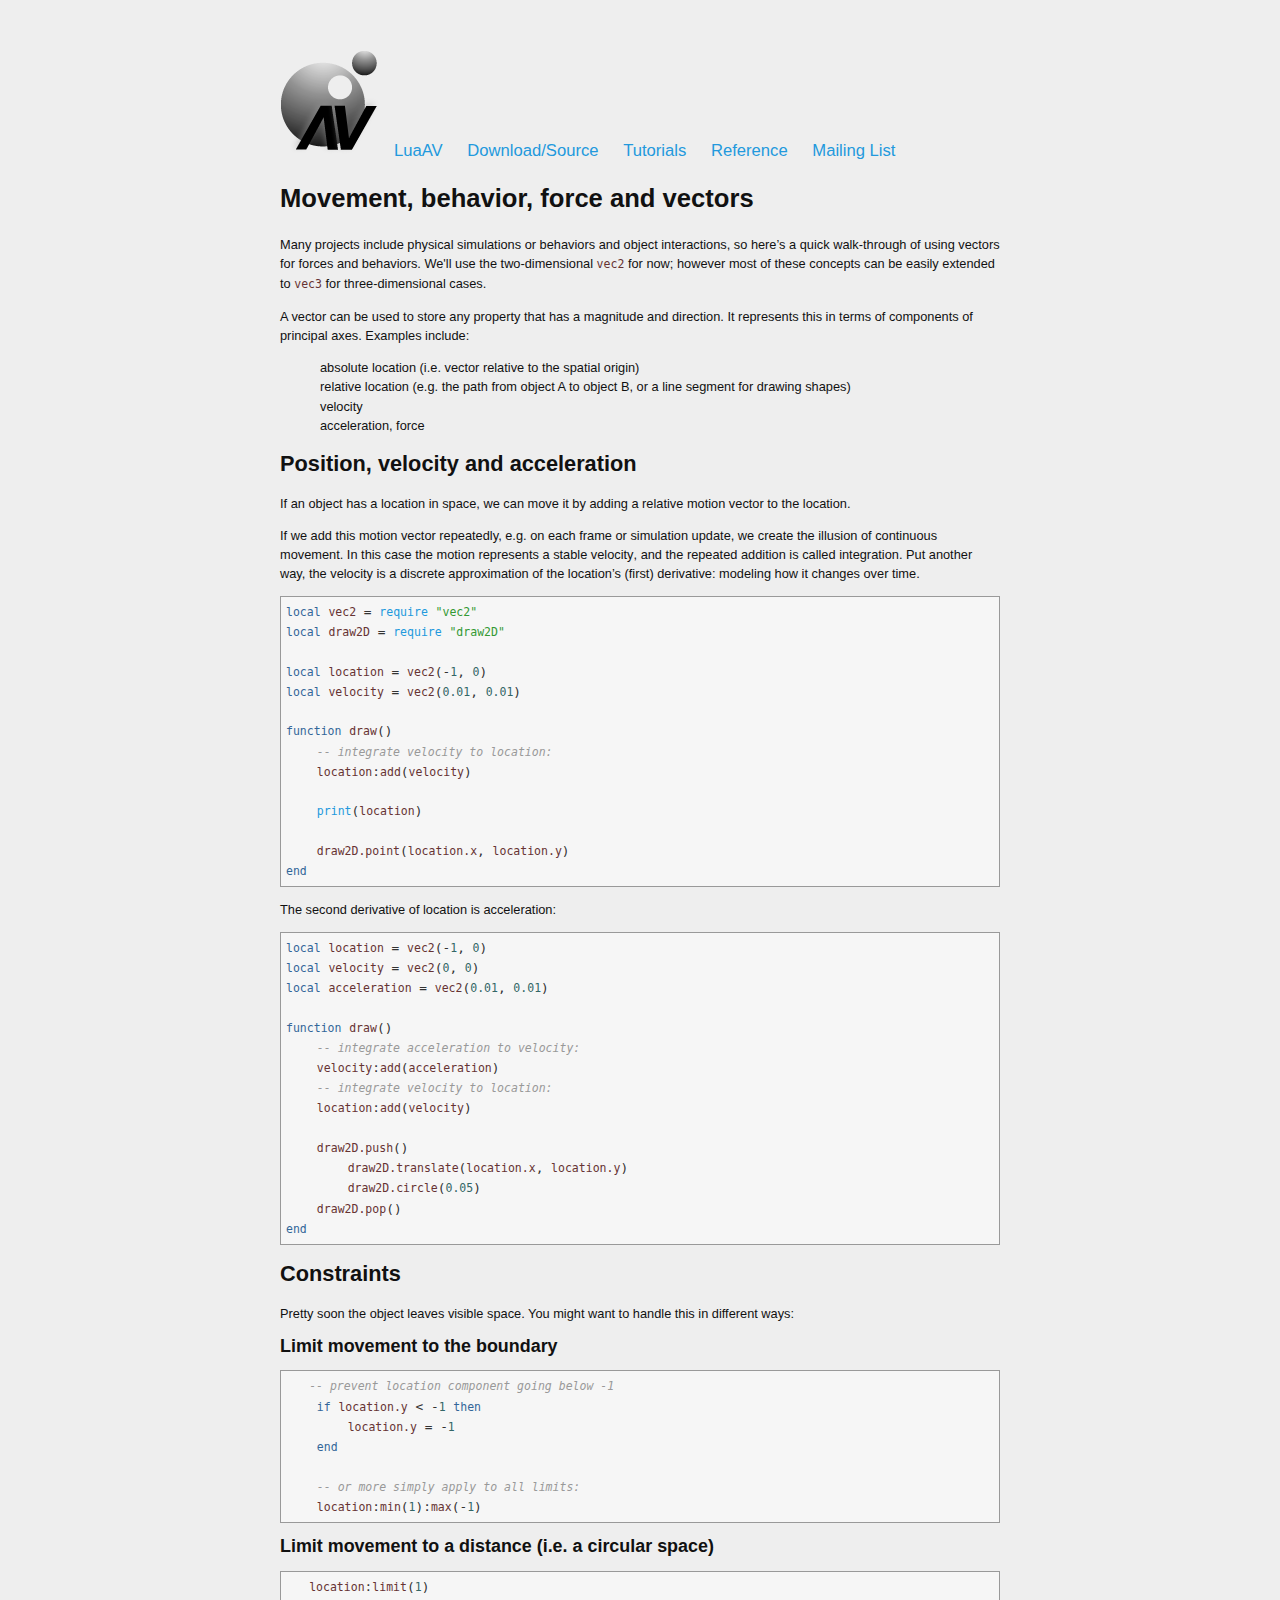
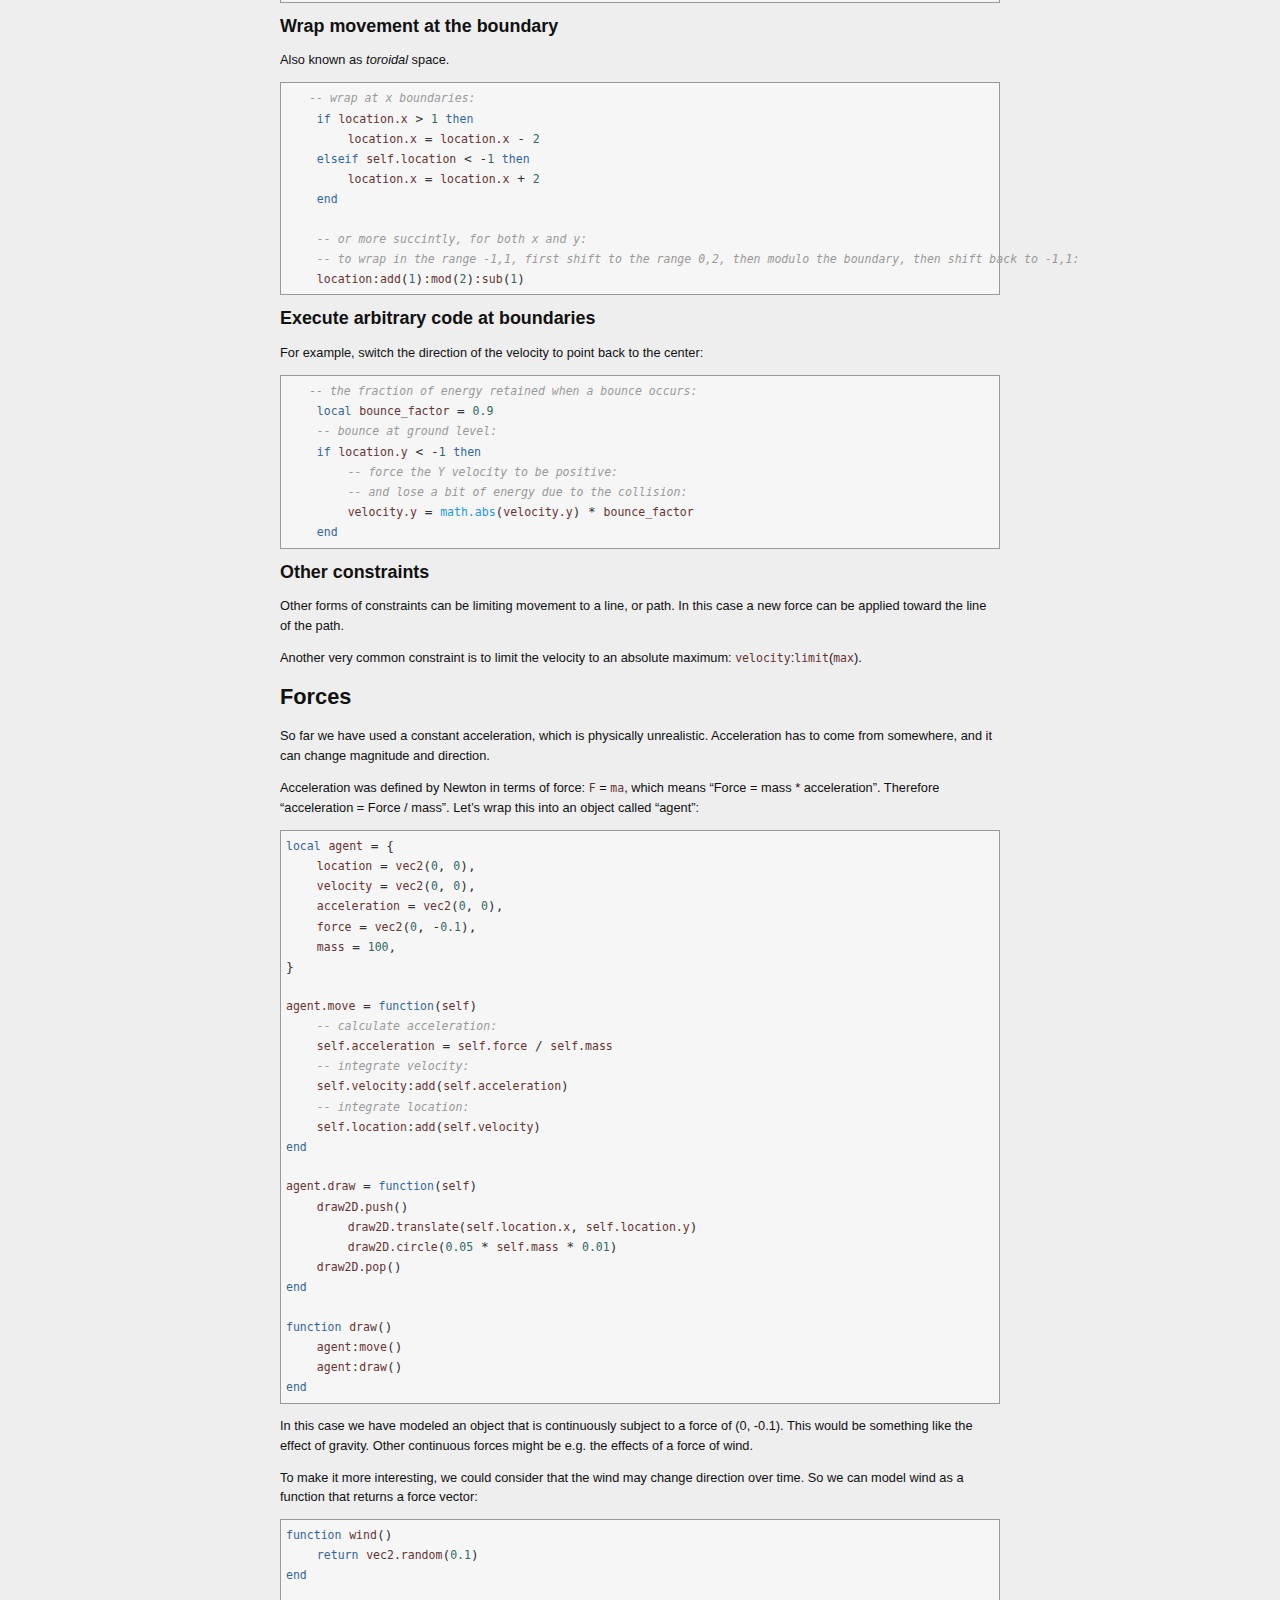
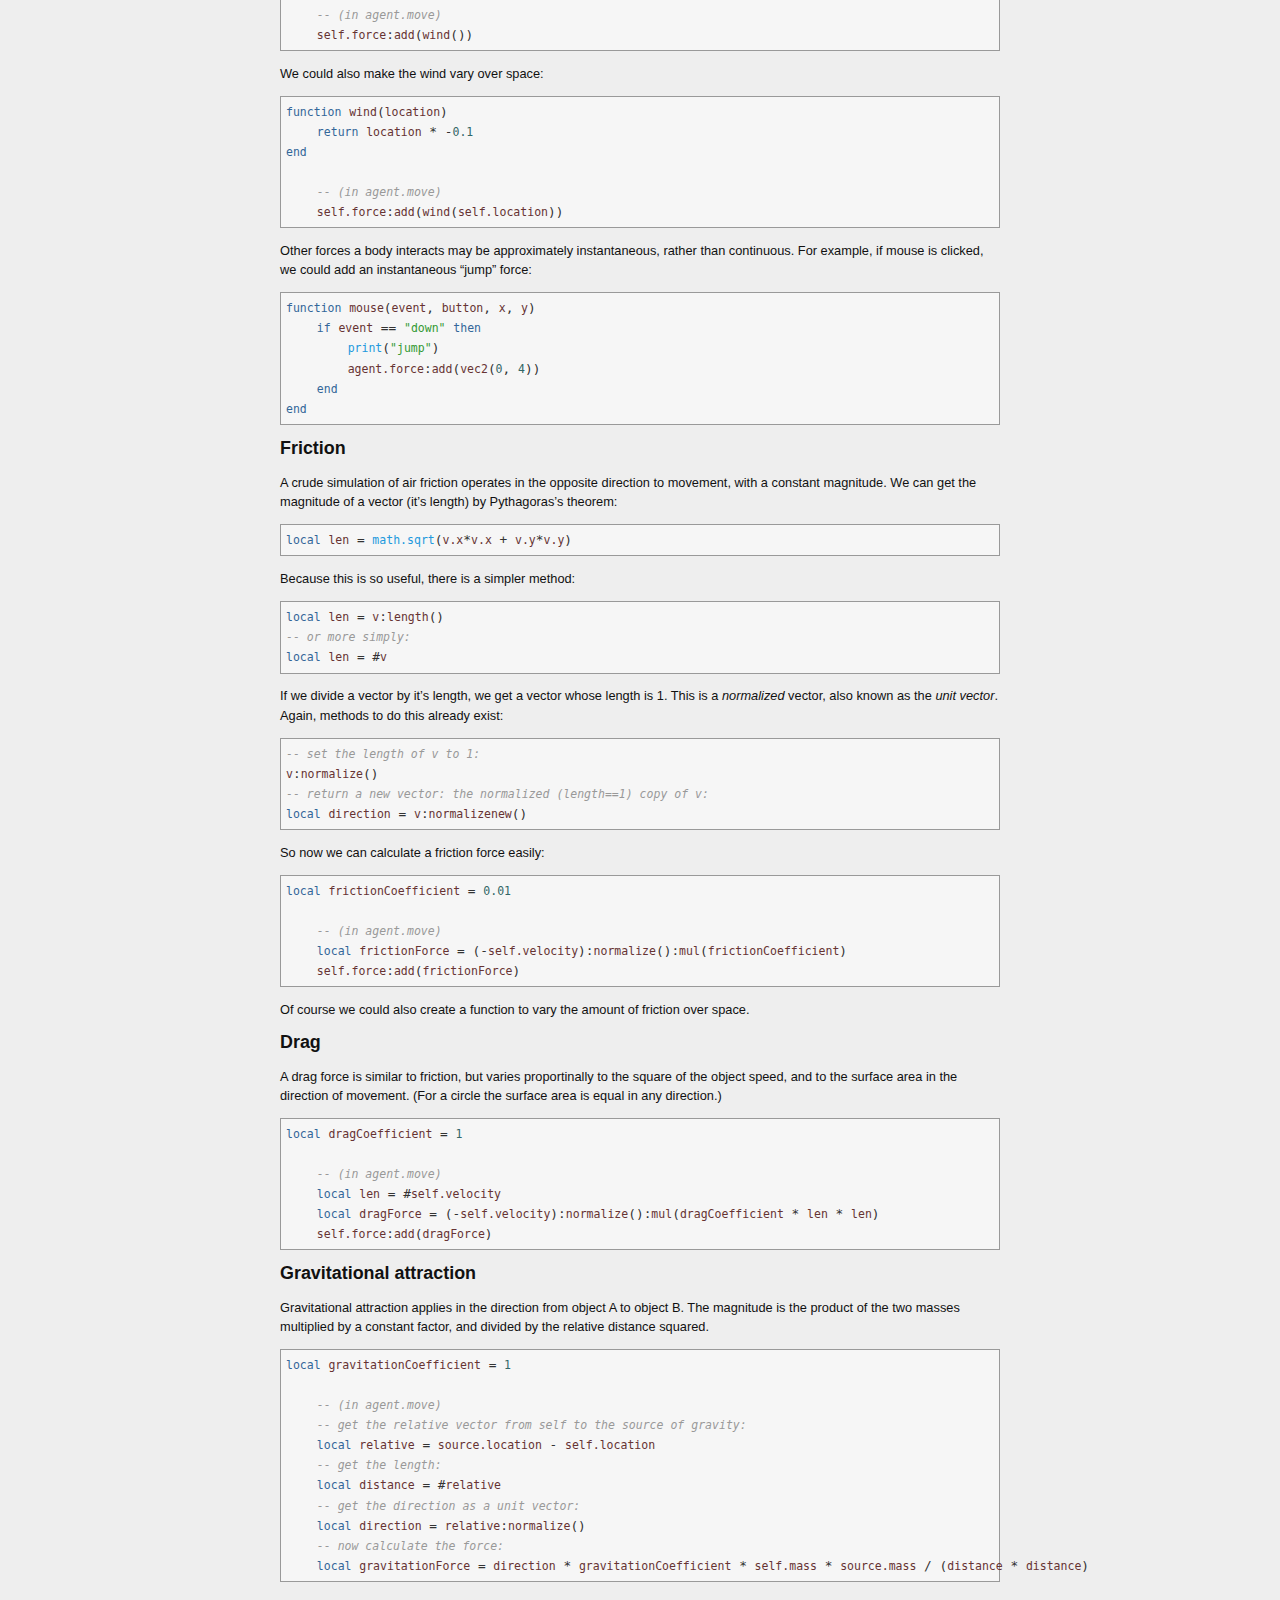
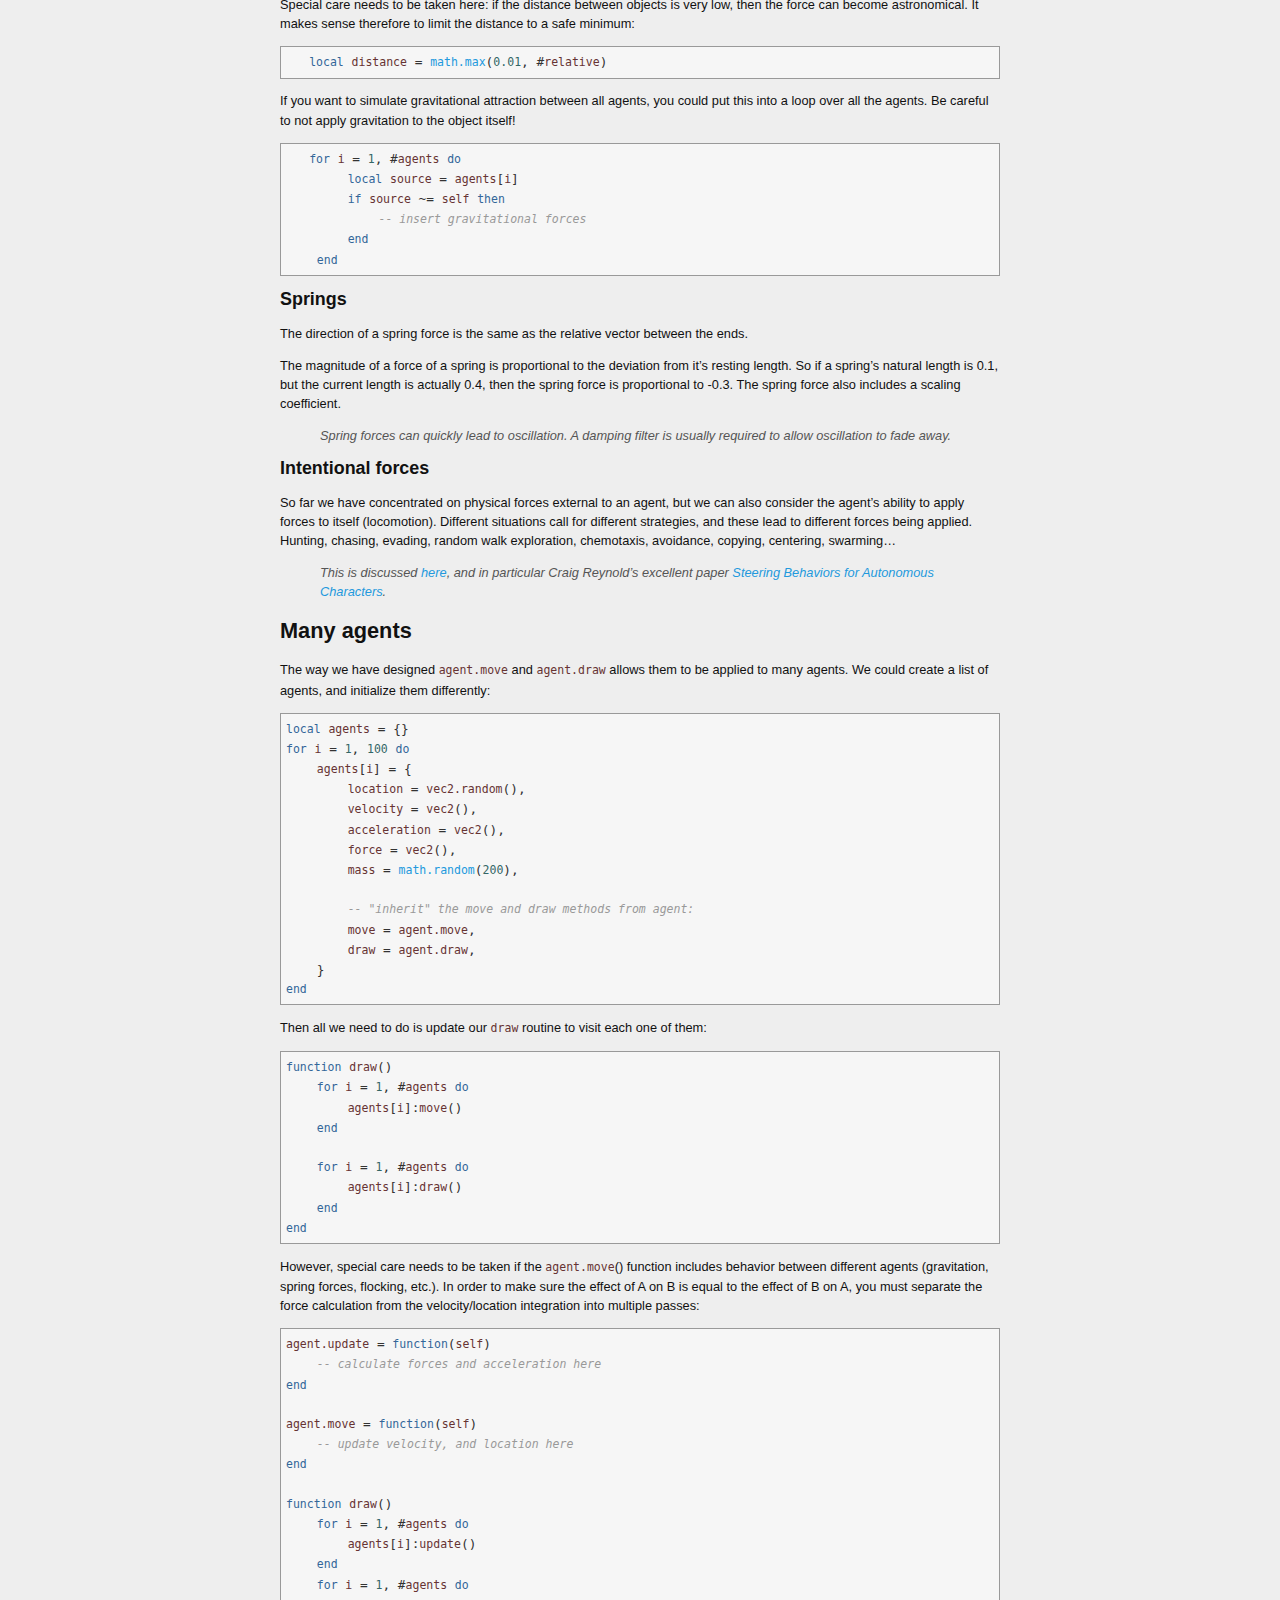
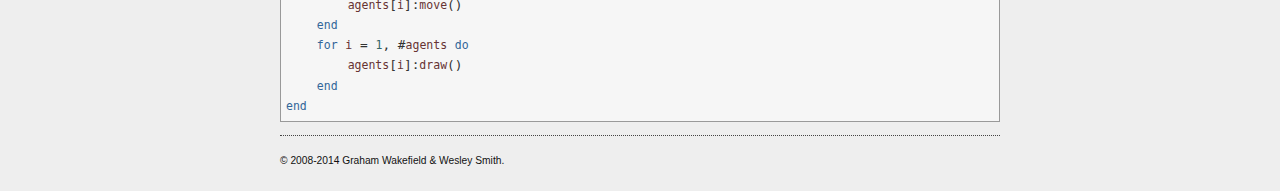
<file: tutorial_vec_force.html>
<!doctype html>
<html lang="en">
<head>
	<!-- for IE HTML5 compatibility -->
	<meta http-equiv="X-UA-Compatible" content="IE=edge">
	<meta charset="UTF-8">
	<link rel="shortcut icon" href="favicon.ico" type="image/x-icon" />
	<link rel="icon" href="favicon.ico" type="image/x-icon">

	<title>LuaAV: tutorial_vec_force</title>
	<link rel="stylesheet" href="css/main.css" type="text/css" />
	
	<!--[if IE]>
		<script src="http://html5shiv.googlecode.com/svn/trunk/html5.js"></script>
	<![endif]-->
	<!--[if lt IE 9]>
		<script src="http://ie7-js.googlecode.com/svn/version/2.1(beta4)/IE9.js"></script>
	<![endif]-->
	<!--[if lte IE 6]>
		<link rel="stylesheet" href="http://universal-ie6-css.googlecode.com/files/ie6.1.1.css" media="screen, projection">
	<![endif]-->
	
	<!--
	<link rel="stylesheet" href="css/lightbox.css" type="text/css" media="screen" />
	<script src="js/lightbox.js" type="text/javascript"></script>
	<script src="js/jquery.js" type="text/javascript"></script>
	-->
</head>

<body>
<nav>
	<table border="0">
		<tr valign="bottom">
			<td><img src="img/logo.png" border="0" /></td>	
			<td>
				<ul>
					<li><a href="index.html">LuaAV</a></li>
					<li><a href="download.html">Download/Source</a></li>
					<li><a href="tutorials.html">Tutorials</a></li>
					<li><a href="doc/index.html">Reference</a></li>
					<li><a href="http://sonic.mat.ucsb.edu/mailman/listinfo/lua-av">Mailing List</a></li>
				</ul>
			</td>
		</tr>
	</table>
</nav>	

<!-- side
<div id="side">

	<p><a href="endless_current.html" title="Endless Current">
	<img src="img/endless1_192_108.jpg" alt="Endless Current" />
	Endless Current</a></p>

	<p><a href="archipelago.html" title="Archipelago">
	<img src="img/archipelago1_192_108.jpg" alt="Archipelago" />
	Archipelago</a></p>

	<p><a href="chronoforms.html" title="Chronophotography">
	<img src="img/chrono_render_192_108.jpg" alt="Chronophotography Study" />
	Chronophotography</a></p>

	<p><a href="flux.html" title="Flux">
	<img src="img/flux_allosphere_192.jpg" alt="Flux" />
	Flux</a></p>

	<p><a href="city_life.html" title="City Life">
	<img src="img/city_life_192.jpg" alt="City Life" />
	City Life</a></p>

	<p><a href="time_of_doubles.html" title="Time of Doubles">
	<img src="img/tod_soma_192.jpg" alt="TYPE:WALL, SOMA Museum 2011" />
	Time of Doubles</a></p>

	<p><a href="fluid_space.html" title="Fluid Space">
	<img src="img/translab2_192.jpg" width="192" height="108" alt="Fluid Space @TransLAB" />
	Fluid Space</a></p>

	<p><a href="infinite_game.html" title="Infinite Game">
	<img src="img/tmca1_192.jpg" alt="Infinite Game @Total Museum of Contemporary Art" />
	Infinite Game</a></p>

</div>  -->

<div id="main"><!-- @main -->
<h1><a name="movement__behavior__force_and_vectors"></a>Movement, behavior, force and vectors</h1>

<p>Many projects include physical simulations or behaviors and object interactions, so here&rsquo;s a quick walk-through of using vectors for forces and behaviors. We'll use the two-dimensional <span class="identifier">vec2</span> for now; however most of these concepts can be easily extended to <span class="identifier">vec3</span> for three-dimensional cases. </p>

<p>A vector can be used to store any property that has a magnitude and direction. It represents this in terms of components of principal axes. Examples include:</p>

<ul>
<li>absolute location (i.e. vector relative to the spatial origin)</li>
<li>relative location (e.g. the path from object A to object B, or a line segment for drawing shapes)</li>
<li>velocity</li>
<li>acceleration, force</li>
</ul>


<h2><a name="position__velocity_and_acceleration"></a>Position, velocity and acceleration</h2>

<p>If an object has a location in space, we can move it by adding a relative motion vector to the location. </p>

<p>If we add this motion vector repeatedly, e.g. on each frame or simulation update, we create the illusion of continuous movement. In this case the motion represents a stable <strong>velocity</strong>, and the repeated addition is called <strong>integration</strong>. Put another way, the velocity is a discrete approximation of the location&rsquo;s (first) <strong>derivative</strong>: modeling how it changes over time. </p>

<pre><span class="keyword">local</span> <span class="identifier">vec2</span> <span class="symbol">=</span> <span class="global"><a href="http://www.lua.org/manual/5.1/manual.html#pdf-require" target="_blank">require</a></span> <span class="string">"vec2"</span>
<span class="keyword">local</span> <span class="identifier">draw2D</span> <span class="symbol">=</span> <span class="global"><a href="http://www.lua.org/manual/5.1/manual.html#pdf-require" target="_blank">require</a></span> <span class="string">"draw2D"</span>

<span class="keyword">local</span> <span class="identifier">location</span> <span class="symbol">=</span> <span class="identifier">vec2</span><span class="symbol">(</span><span class="symbol">-</span><span class="number">1</span>, <span class="number">0</span><span class="symbol">)</span>
<span class="keyword">local</span> <span class="identifier">velocity</span> <span class="symbol">=</span> <span class="identifier">vec2</span><span class="symbol">(</span><span class="number">0.01</span>, <span class="number">0.01</span><span class="symbol">)</span>

<span class="keyword">function</span> <span class="identifier">draw</span><span class="symbol">(</span><span class="symbol">)</span>    
    <span class="comment">-- integrate velocity to location:</span>
    <span class="identifier">location</span><span class="symbol">:</span><span class="identifier">add</span><span class="symbol">(</span><span class="identifier">velocity</span><span class="symbol">)</span>
    
    <span class="global"><a href="http://www.lua.org/manual/5.1/manual.html#pdf-print" target="_blank">print</a></span><span class="symbol">(</span><span class="identifier">location</span><span class="symbol">)</span>
    
    <span class="identifier">draw2D.point</span><span class="symbol">(</span><span class="identifier">location.x</span>, <span class="identifier">location.y</span><span class="symbol">)</span>
<span class="keyword">end</span>
</pre>


<p>The <strong>second derivative</strong> of location is <strong>acceleration</strong>:</p>

<pre><span class="keyword">local</span> <span class="identifier">location</span> <span class="symbol">=</span> <span class="identifier">vec2</span><span class="symbol">(</span><span class="symbol">-</span><span class="number">1</span>, <span class="number">0</span><span class="symbol">)</span>
<span class="keyword">local</span> <span class="identifier">velocity</span> <span class="symbol">=</span> <span class="identifier">vec2</span><span class="symbol">(</span><span class="number">0</span>, <span class="number">0</span><span class="symbol">)</span>
<span class="keyword">local</span> <span class="identifier">acceleration</span> <span class="symbol">=</span> <span class="identifier">vec2</span><span class="symbol">(</span><span class="number">0.01</span>, <span class="number">0.01</span><span class="symbol">)</span>

<span class="keyword">function</span> <span class="identifier">draw</span><span class="symbol">(</span><span class="symbol">)</span>    
    <span class="comment">-- integrate acceleration to velocity:</span>
    <span class="identifier">velocity</span><span class="symbol">:</span><span class="identifier">add</span><span class="symbol">(</span><span class="identifier">acceleration</span><span class="symbol">)</span>
    <span class="comment">-- integrate velocity to location:</span>
    <span class="identifier">location</span><span class="symbol">:</span><span class="identifier">add</span><span class="symbol">(</span><span class="identifier">velocity</span><span class="symbol">)</span>
    
    <span class="identifier">draw2D.push</span><span class="symbol">(</span><span class="symbol">)</span>
        <span class="identifier">draw2D.translate</span><span class="symbol">(</span><span class="identifier">location.x</span>, <span class="identifier">location.y</span><span class="symbol">)</span>
        <span class="identifier">draw2D.circle</span><span class="symbol">(</span><span class="number">0.05</span><span class="symbol">)</span>
    <span class="identifier">draw2D.pop</span><span class="symbol">(</span><span class="symbol">)</span>
<span class="keyword">end</span>
</pre>


<h2><a name="constraints"></a>Constraints</h2>

<p>Pretty soon the object leaves visible space. You might want to handle this in different ways:</p>

<h3><a name="limit_movement_to_the_boundary"></a>Limit movement to the boundary</h3>

<pre>   <span class="comment">-- prevent location component going below -1</span>
    <span class="keyword">if</span> <span class="identifier">location.y</span> <span class="symbol"><</span> <span class="symbol">-</span><span class="number">1</span> <span class="keyword">then</span>
        <span class="identifier">location.y</span> <span class="symbol">=</span> <span class="symbol">-</span><span class="number">1</span>
    <span class="keyword">end</span>
    
    <span class="comment">-- or more simply apply to all limits:</span>
    <span class="identifier">location</span><span class="symbol">:</span><span class="identifier">min</span><span class="symbol">(</span><span class="number">1</span><span class="symbol">)</span><span class="symbol">:</span><span class="identifier">max</span><span class="symbol">(</span><span class="symbol">-</span><span class="number">1</span><span class="symbol">)</span>
</pre>


<h3><a name="limit_movement_to_a_distance__i_e__a_circular_space_"></a>Limit movement to a distance (i.e. a circular space)</h3>

<pre>   <span class="identifier">location</span><span class="symbol">:</span><span class="identifier">limit</span><span class="symbol">(</span><span class="number">1</span><span class="symbol">)</span>
</pre>


<h3><a name="wrap_movement_at_the_boundary"></a>Wrap movement at the boundary</h3>

<p>Also known as <em>toroidal</em> space.</p>

<pre>   <span class="comment">-- wrap at x boundaries:</span>
    <span class="keyword">if</span> <span class="identifier">location.x</span> <span class="symbol">></span> <span class="number">1</span> <span class="keyword">then</span> 
        <span class="identifier">location.x</span> <span class="symbol">=</span> <span class="identifier">location.x</span> <span class="symbol">-</span> <span class="number">2</span>
    <span class="keyword">elseif</span> <span class="identifier">self.location</span> <span class="symbol"><</span> <span class="symbol">-</span><span class="number">1</span> <span class="keyword">then</span>
        <span class="identifier">location.x</span> <span class="symbol">=</span> <span class="identifier">location.x</span> <span class="symbol">+</span> <span class="number">2</span>
    <span class="keyword">end</span>
    
    <span class="comment">-- or more succintly, for both x and y:</span>
    <span class="comment">-- to wrap in the range -1,1, first shift to the range 0,2, then modulo the boundary, then shift back to -1,1:</span>
    <span class="identifier">location</span><span class="symbol">:</span><span class="identifier">add</span><span class="symbol">(</span><span class="number">1</span><span class="symbol">)</span><span class="symbol">:</span><span class="identifier">mod</span><span class="symbol">(</span><span class="number">2</span><span class="symbol">)</span><span class="symbol">:</span><span class="identifier">sub</span><span class="symbol">(</span><span class="number">1</span><span class="symbol">)</span>
</pre>


<h3><a name="execute_arbitrary_code_at_boundaries"></a>Execute arbitrary code at boundaries</h3>

<p>For example, switch the direction of the velocity to point back to the center:</p>

<pre>   <span class="comment">-- the fraction of energy retained when a bounce occurs:</span>
    <span class="keyword">local</span> <span class="identifier">bounce_factor</span> <span class="symbol">=</span> <span class="number">0.9</span>
    <span class="comment">-- bounce at ground level:</span>
    <span class="keyword">if</span> <span class="identifier">location.y</span> <span class="symbol"><</span> <span class="symbol">-</span><span class="number">1</span> <span class="keyword">then</span>
        <span class="comment">-- force the Y velocity to be positive:</span>
        <span class="comment">-- and lose a bit of energy due to the collision:</span>
        <span class="identifier">velocity.y</span> <span class="symbol">=</span> <span class="global"><a href="http://www.lua.org/manual/5.1/manual.html#pdf-math.abs" target="_blank">math.abs</a></span><span class="symbol">(</span><span class="identifier">velocity.y</span><span class="symbol">)</span> <span class="symbol">*</span> <span class="identifier">bounce_factor</span>
    <span class="keyword">end</span>
</pre>


<h3><a name="other_constraints"></a>Other constraints</h3>

<p>Other forms of constraints can be limiting movement to a line, or path. In this case a new force can be applied toward the line of the path.</p>

<p>Another very common constraint is to limit the velocity to an absolute maximum: <span class="identifier">velocity</span><span class="symbol">:</span><span class="identifier">limit</span><span class="symbol">(</span><span class="identifier">max</span><span class="symbol">)</span>.</p>

<h2><a name="forces"></a>Forces</h2>

<p>So far we have used a constant acceleration, which is physically unrealistic. Acceleration has to come from somewhere, and it can change magnitude and direction.</p>

<p>Acceleration was defined by Newton in terms of <strong>force</strong>: <span class="identifier">F</span> <span class="symbol">=</span> <span class="identifier">ma</span>, which means &ldquo;Force = mass * acceleration&rdquo;. Therefore &ldquo;acceleration = Force / mass&rdquo;. Let&rsquo;s wrap this into an object called &ldquo;agent&rdquo;:</p>

<pre><span class="keyword">local</span> <span class="identifier">agent</span> <span class="symbol">=</span> <span class="symbol">{</span>
    <span class="identifier">location</span> <span class="symbol">=</span> <span class="identifier">vec2</span><span class="symbol">(</span><span class="number">0</span>, <span class="number">0</span><span class="symbol">)</span>,
    <span class="identifier">velocity</span> <span class="symbol">=</span> <span class="identifier">vec2</span><span class="symbol">(</span><span class="number">0</span>, <span class="number">0</span><span class="symbol">)</span>,
    <span class="identifier">acceleration</span> <span class="symbol">=</span> <span class="identifier">vec2</span><span class="symbol">(</span><span class="number">0</span>, <span class="number">0</span><span class="symbol">)</span>,
    <span class="identifier">force</span> <span class="symbol">=</span> <span class="identifier">vec2</span><span class="symbol">(</span><span class="number">0</span>, <span class="symbol">-</span><span class="number">0.1</span><span class="symbol">)</span>,
    <span class="identifier">mass</span> <span class="symbol">=</span> <span class="number">100</span>,
<span class="symbol">}</span>

<span class="identifier">agent.move</span> <span class="symbol">=</span> <span class="keyword">function</span><span class="symbol">(</span><span class="identifier">self</span><span class="symbol">)</span>
    <span class="comment">-- calculate acceleration:</span>
    <span class="identifier">self.acceleration</span> <span class="symbol">=</span> <span class="identifier">self.force</span> <span class="symbol">/</span> <span class="identifier">self.mass</span>
    <span class="comment">-- integrate velocity:</span>
    <span class="identifier">self.velocity</span><span class="symbol">:</span><span class="identifier">add</span><span class="symbol">(</span><span class="identifier">self.acceleration</span><span class="symbol">)</span>
    <span class="comment">-- integrate location:</span>
    <span class="identifier">self.location</span><span class="symbol">:</span><span class="identifier">add</span><span class="symbol">(</span><span class="identifier">self.velocity</span><span class="symbol">)</span>
<span class="keyword">end</span>

<span class="identifier">agent.draw</span> <span class="symbol">=</span> <span class="keyword">function</span><span class="symbol">(</span><span class="identifier">self</span><span class="symbol">)</span>
    <span class="identifier">draw2D.push</span><span class="symbol">(</span><span class="symbol">)</span>
        <span class="identifier">draw2D.translate</span><span class="symbol">(</span><span class="identifier">self.location.x</span>, <span class="identifier">self.location.y</span><span class="symbol">)</span>
        <span class="identifier">draw2D.circle</span><span class="symbol">(</span><span class="number">0.05</span> <span class="symbol">*</span> <span class="identifier">self.mass</span> <span class="symbol">*</span> <span class="number">0.01</span><span class="symbol">)</span>
    <span class="identifier">draw2D.pop</span><span class="symbol">(</span><span class="symbol">)</span>
<span class="keyword">end</span>

<span class="keyword">function</span> <span class="identifier">draw</span><span class="symbol">(</span><span class="symbol">)</span>    
    <span class="identifier">agent</span><span class="symbol">:</span><span class="identifier">move</span><span class="symbol">(</span><span class="symbol">)</span>
    <span class="identifier">agent</span><span class="symbol">:</span><span class="identifier">draw</span><span class="symbol">(</span><span class="symbol">)</span>
<span class="keyword">end</span>
</pre>


<p>In this case we have modeled an object that is continuously subject to a force of (0, -0.1). This would be something like the effect of gravity. Other continuous forces might be e.g. the effects of a force of wind. </p>

<p>To make it more interesting, we could consider that the wind may change direction over time. So we can model wind as a function that returns a force vector:</p>

<pre><span class="keyword">function</span> <span class="identifier">wind</span><span class="symbol">(</span><span class="symbol">)</span>
    <span class="keyword">return</span> <span class="identifier">vec2.random</span><span class="symbol">(</span><span class="number">0.1</span><span class="symbol">)</span>
<span class="keyword">end</span>

    <span class="comment">-- (in agent.move)</span>
    <span class="identifier">self.force</span><span class="symbol">:</span><span class="identifier">add</span><span class="symbol">(</span><span class="identifier">wind</span><span class="symbol">(</span><span class="symbol">)</span><span class="symbol">)</span>
</pre>


<p>We could also make the wind vary over space:</p>

<pre><span class="keyword">function</span> <span class="identifier">wind</span><span class="symbol">(</span><span class="identifier">location</span><span class="symbol">)</span>
    <span class="keyword">return</span> <span class="identifier">location</span> <span class="symbol">*</span> <span class="symbol">-</span><span class="number">0.1</span>
<span class="keyword">end</span>

    <span class="comment">-- (in agent.move)</span>
    <span class="identifier">self.force</span><span class="symbol">:</span><span class="identifier">add</span><span class="symbol">(</span><span class="identifier">wind</span><span class="symbol">(</span><span class="identifier">self.location</span><span class="symbol">)</span><span class="symbol">)</span>
</pre>


<p>Other forces a body interacts may be approximately instantaneous, rather than continuous. For example, if mouse is clicked, we could add an instantaneous &ldquo;jump&rdquo; force:</p>

<pre><span class="keyword">function</span> <span class="identifier">mouse</span><span class="symbol">(</span><span class="identifier">event</span>, <span class="identifier">button</span>, <span class="identifier">x</span>, <span class="identifier">y</span><span class="symbol">)</span>
    <span class="keyword">if</span> <span class="identifier">event</span> <span class="symbol">==</span> <span class="string">"down"</span> <span class="keyword">then</span>
        <span class="global"><a href="http://www.lua.org/manual/5.1/manual.html#pdf-print" target="_blank">print</a></span><span class="symbol">(</span><span class="string">"jump"</span><span class="symbol">)</span>
        <span class="identifier">agent.force</span><span class="symbol">:</span><span class="identifier">add</span><span class="symbol">(</span><span class="identifier">vec2</span><span class="symbol">(</span><span class="number">0</span>, <span class="number">4</span><span class="symbol">)</span><span class="symbol">)</span>
    <span class="keyword">end</span>
<span class="keyword">end</span>
</pre>


<h3><a name="friction"></a>Friction</h3>

<p>A crude simulation of air friction operates in the opposite direction to movement, with a constant magnitude. We can get the magnitude of a vector (it&rsquo;s length) by Pythagoras&rsquo;s theorem:</p>

<pre><span class="keyword">local</span> <span class="identifier">len</span> <span class="symbol">=</span> <span class="global"><a href="http://www.lua.org/manual/5.1/manual.html#pdf-math.sqrt" target="_blank">math.sqrt</a></span><span class="symbol">(</span><span class="identifier">v.x</span><span class="symbol">*</span><span class="identifier">v.x</span> <span class="symbol">+</span> <span class="identifier">v.y</span><span class="symbol">*</span><span class="identifier">v.y</span><span class="symbol">)</span>
</pre>


<p>Because this is so useful, there is a simpler method:</p>

<pre><span class="keyword">local</span> <span class="identifier">len</span> <span class="symbol">=</span> <span class="identifier">v</span><span class="symbol">:</span><span class="identifier">length</span><span class="symbol">(</span><span class="symbol">)</span>
<span class="comment">-- or more simply:</span>
<span class="keyword">local</span> <span class="identifier">len</span> <span class="symbol">=</span> <span class="symbol">#</span><span class="identifier">v</span>
</pre>


<p>If we divide a vector by it&rsquo;s length, we get a vector whose length is 1. This is a <em>normalized</em> vector, also known as the <em>unit vector</em>. Again, methods to do this already exist:</p>

<pre><span class="comment">-- set the length of v to 1:</span>
<span class="identifier">v</span><span class="symbol">:</span><span class="identifier">normalize</span><span class="symbol">(</span><span class="symbol">)</span>
<span class="comment">-- return a new vector: the normalized (length==1) copy of v:</span>
<span class="keyword">local</span> <span class="identifier">direction</span> <span class="symbol">=</span> <span class="identifier">v</span><span class="symbol">:</span><span class="identifier">normalizenew</span><span class="symbol">(</span><span class="symbol">)</span>
</pre>


<p>So now we can calculate a friction force easily:</p>

<pre><span class="keyword">local</span> <span class="identifier">frictionCoefficient</span> <span class="symbol">=</span> <span class="number">0.01</span>

    <span class="comment">-- (in agent.move)</span>
    <span class="keyword">local</span> <span class="identifier">frictionForce</span> <span class="symbol">=</span> <span class="symbol">(</span><span class="symbol">-</span><span class="identifier">self.velocity</span><span class="symbol">)</span><span class="symbol">:</span><span class="identifier">normalize</span><span class="symbol">(</span><span class="symbol">)</span><span class="symbol">:</span><span class="identifier">mul</span><span class="symbol">(</span><span class="identifier">frictionCoefficient</span><span class="symbol">)</span>
    <span class="identifier">self.force</span><span class="symbol">:</span><span class="identifier">add</span><span class="symbol">(</span><span class="identifier">frictionForce</span><span class="symbol">)</span>
</pre>


<p>Of course we could also create a function to vary the amount of friction over space. </p>

<h3><a name="drag"></a>Drag</h3>

<p>A drag force is similar to friction, but varies proportinally to the square of the object speed, and to the surface area in the direction of movement. (For a circle the surface area is equal in any direction.)</p>

<pre><span class="keyword">local</span> <span class="identifier">dragCoefficient</span> <span class="symbol">=</span> <span class="number">1</span>

    <span class="comment">-- (in agent.move)</span>
    <span class="keyword">local</span> <span class="identifier">len</span> <span class="symbol">=</span> <span class="symbol">#</span><span class="identifier">self.velocity</span>
    <span class="keyword">local</span> <span class="identifier">dragForce</span> <span class="symbol">=</span> <span class="symbol">(</span><span class="symbol">-</span><span class="identifier">self.velocity</span><span class="symbol">)</span><span class="symbol">:</span><span class="identifier">normalize</span><span class="symbol">(</span><span class="symbol">)</span><span class="symbol">:</span><span class="identifier">mul</span><span class="symbol">(</span><span class="identifier">dragCoefficient</span> <span class="symbol">*</span> <span class="identifier">len</span> <span class="symbol">*</span> <span class="identifier">len</span><span class="symbol">)</span>
    <span class="identifier">self.force</span><span class="symbol">:</span><span class="identifier">add</span><span class="symbol">(</span><span class="identifier">dragForce</span><span class="symbol">)</span>
</pre>


<h3><a name="gravitational_attraction"></a>Gravitational attraction</h3>

<p>Gravitational attraction applies in the direction from object A to object B. 
The magnitude is the product of the two masses multiplied by a constant factor, and divided by the relative distance squared.</p>

<pre><span class="keyword">local</span> <span class="identifier">gravitationCoefficient</span> <span class="symbol">=</span> <span class="number">1</span>

    <span class="comment">-- (in agent.move)</span>
    <span class="comment">-- get the relative vector from self to the source of gravity:</span>
    <span class="keyword">local</span> <span class="identifier">relative</span> <span class="symbol">=</span> <span class="identifier">source.location</span> <span class="symbol">-</span> <span class="identifier">self.location</span>
    <span class="comment">-- get the length:</span>
    <span class="keyword">local</span> <span class="identifier">distance</span> <span class="symbol">=</span> <span class="symbol">#</span><span class="identifier">relative</span>
    <span class="comment">-- get the direction as a unit vector:</span>
    <span class="keyword">local</span> <span class="identifier">direction</span> <span class="symbol">=</span> <span class="identifier">relative</span><span class="symbol">:</span><span class="identifier">normalize</span><span class="symbol">(</span><span class="symbol">)</span>
    <span class="comment">-- now calculate the force:</span>
    <span class="keyword">local</span> <span class="identifier">gravitationForce</span> <span class="symbol">=</span> <span class="identifier">direction</span> <span class="symbol">*</span> <span class="identifier">gravitationCoefficient</span> <span class="symbol">*</span> <span class="identifier">self.mass</span> <span class="symbol">*</span> <span class="identifier">source.mass</span> <span class="symbol">/</span> <span class="symbol">(</span><span class="identifier">distance</span> <span class="symbol">*</span> <span class="identifier">distance</span><span class="symbol">)</span>
</pre>


<p>Special care needs to be taken here: if the distance between objects is very low, then the force can become astronomical. It makes sense therefore to limit the distance to a safe minimum:</p>

<pre>   <span class="keyword">local</span> <span class="identifier">distance</span> <span class="symbol">=</span> <span class="global"><a href="http://www.lua.org/manual/5.1/manual.html#pdf-math.max" target="_blank">math.max</a></span><span class="symbol">(</span><span class="number">0.01</span>, <span class="symbol">#</span><span class="identifier">relative</span><span class="symbol">)</span>
</pre>


<p>If you want to simulate gravitational attraction between all agents, you could put this into a loop over all the agents. Be careful to not apply gravitation to the object itself!</p>

<pre>   <span class="keyword">for</span> <span class="identifier">i</span> <span class="symbol">=</span> <span class="number">1</span>, <span class="symbol">#</span><span class="identifier">agents</span> <span class="keyword">do</span>
        <span class="keyword">local</span> <span class="identifier">source</span> <span class="symbol">=</span> <span class="identifier">agents</span>[<span class="identifier">i</span><span class="symbol">]</span>
        <span class="keyword">if</span> <span class="identifier">source</span> <span class="symbol">~=</span> <span class="identifier">self</span> <span class="keyword">then</span>
            <span class="comment">-- insert gravitational forces</span>
        <span class="keyword">end</span>
    <span class="keyword">end</span>
</pre>


<h3><a name="springs"></a>Springs</h3>

<p>The direction of a spring force is the same as the relative vector between the ends. </p>

<p>The magnitude of a force of a spring is proportional to the deviation from it&rsquo;s resting length. So if a spring&rsquo;s natural length is 0.1, but the current length is actually 0.4, then the spring force is proportional to -0.3. The spring force also includes a scaling coefficient. </p>

<blockquote><p>Spring forces can quickly lead to oscillation. A damping filter is usually required to allow oscillation to fade away.</p></blockquote>

<h3><a name="intentional_forces"></a>Intentional forces</h3>

<p>So far we have concentrated on physical forces external to an agent, but we can also consider the agent&rsquo;s ability to apply forces to itself (locomotion). Different situations call for different strategies, and these lead to different forces being applied. Hunting, chasing, evading, random walk exploration, chemotaxis, avoidance, copying, centering, swarming&hellip; </p>

<blockquote><p>This is discussed <a href="http://grrrwaaa.github.io/gct753/agent.html">here</a>, and in particular Craig Reynold&rsquo;s excellent paper <a href="http://www.red3d.com/cwr/steer/gdc99/">Steering Behaviors for Autonomous Characters</a>. </p></blockquote>

<h2><a name="many_agents"></a>Many agents</h2>

<p>The way we have designed <span class="identifier">agent.move</span> and <span class="identifier">agent.draw</span> allows them to be applied to many agents. We could create a list of agents, and initialize them differently:</p>

<pre><span class="keyword">local</span> <span class="identifier">agents</span> <span class="symbol">=</span> <span class="symbol">{</span><span class="symbol">}</span>
<span class="keyword">for</span> <span class="identifier">i</span> <span class="symbol">=</span> <span class="number">1</span>, <span class="number">100</span> <span class="keyword">do</span>
    <span class="identifier">agents</span>[<span class="identifier">i</span><span class="symbol">]</span> <span class="symbol">=</span> <span class="symbol">{</span>
        <span class="identifier">location</span> <span class="symbol">=</span> <span class="identifier">vec2.random</span><span class="symbol">(</span><span class="symbol">)</span>,
        <span class="identifier">velocity</span> <span class="symbol">=</span> <span class="identifier">vec2</span><span class="symbol">(</span><span class="symbol">)</span>,
        <span class="identifier">acceleration</span> <span class="symbol">=</span> <span class="identifier">vec2</span><span class="symbol">(</span><span class="symbol">)</span>,
        <span class="identifier">force</span> <span class="symbol">=</span> <span class="identifier">vec2</span><span class="symbol">(</span><span class="symbol">)</span>,
        <span class="identifier">mass</span> <span class="symbol">=</span> <span class="global"><a href="http://www.lua.org/manual/5.1/manual.html#pdf-math.random" target="_blank">math.random</a></span><span class="symbol">(</span><span class="number">200</span><span class="symbol">)</span>,
        
        <span class="comment">-- "inherit" the move and draw methods from agent:</span>
        <span class="identifier">move</span> <span class="symbol">=</span> <span class="identifier">agent.move</span>,
        <span class="identifier">draw</span> <span class="symbol">=</span> <span class="identifier">agent.draw</span>,
    <span class="symbol">}</span>
<span class="keyword">end</span>
</pre>


<p>Then all we need to do is update our <span class="identifier">draw</span> routine to visit each one of them:</p>

<pre><span class="keyword">function</span> <span class="identifier">draw</span><span class="symbol">(</span><span class="symbol">)</span>
    <span class="keyword">for</span> <span class="identifier">i</span> <span class="symbol">=</span> <span class="number">1</span>, <span class="symbol">#</span><span class="identifier">agents</span> <span class="keyword">do</span>
        <span class="identifier">agents</span>[<span class="identifier">i</span><span class="symbol">]</span><span class="symbol">:</span><span class="identifier">move</span><span class="symbol">(</span><span class="symbol">)</span>
    <span class="keyword">end</span>
    
    <span class="keyword">for</span> <span class="identifier">i</span> <span class="symbol">=</span> <span class="number">1</span>, <span class="symbol">#</span><span class="identifier">agents</span> <span class="keyword">do</span>
        <span class="identifier">agents</span>[<span class="identifier">i</span><span class="symbol">]</span><span class="symbol">:</span><span class="identifier">draw</span><span class="symbol">(</span><span class="symbol">)</span>
    <span class="keyword">end</span>
<span class="keyword">end</span>
</pre>


<p>However, special care needs to be taken if the <span class="identifier">agent.move</span><span class="symbol">(</span><span class="symbol">)</span> function includes behavior between different agents (gravitation, spring forces, flocking, etc.). In order to make sure the effect of A on B is equal to the effect of B on A, you must separate the force calculation from the velocity/location integration into multiple passes:</p>

<pre><span class="identifier">agent.update</span> <span class="symbol">=</span> <span class="keyword">function</span><span class="symbol">(</span><span class="identifier">self</span><span class="symbol">)</span>
    <span class="comment">-- calculate forces and acceleration here</span>
<span class="keyword">end</span>

<span class="identifier">agent.move</span> <span class="symbol">=</span> <span class="keyword">function</span><span class="symbol">(</span><span class="identifier">self</span><span class="symbol">)</span>
    <span class="comment">-- update velocity, and location here</span>
<span class="keyword">end</span>

<span class="keyword">function</span> <span class="identifier">draw</span><span class="symbol">(</span><span class="symbol">)</span>
    <span class="keyword">for</span> <span class="identifier">i</span> <span class="symbol">=</span> <span class="number">1</span>, <span class="symbol">#</span><span class="identifier">agents</span> <span class="keyword">do</span>
        <span class="identifier">agents</span>[<span class="identifier">i</span><span class="symbol">]</span><span class="symbol">:</span><span class="identifier">update</span><span class="symbol">(</span><span class="symbol">)</span>
    <span class="keyword">end</span>
    <span class="keyword">for</span> <span class="identifier">i</span> <span class="symbol">=</span> <span class="number">1</span>, <span class="symbol">#</span><span class="identifier">agents</span> <span class="keyword">do</span>
        <span class="identifier">agents</span>[<span class="identifier">i</span><span class="symbol">]</span><span class="symbol">:</span><span class="identifier">move</span><span class="symbol">(</span><span class="symbol">)</span>
    <span class="keyword">end</span>
    <span class="keyword">for</span> <span class="identifier">i</span> <span class="symbol">=</span> <span class="number">1</span>, <span class="symbol">#</span><span class="identifier">agents</span> <span class="keyword">do</span>
        <span class="identifier">agents</span>[<span class="identifier">i</span><span class="symbol">]</span><span class="symbol">:</span><span class="identifier">draw</span><span class="symbol">(</span><span class="symbol">)</span>
    <span class="keyword">end</span>
<span class="keyword">end</span>
</pre>


<!-- main@ --></div>



<footer>
&copy; 2008-2014 Graham Wakefield &amp; Wesley Smith. 
</footer>

</body>
</html>
</file>
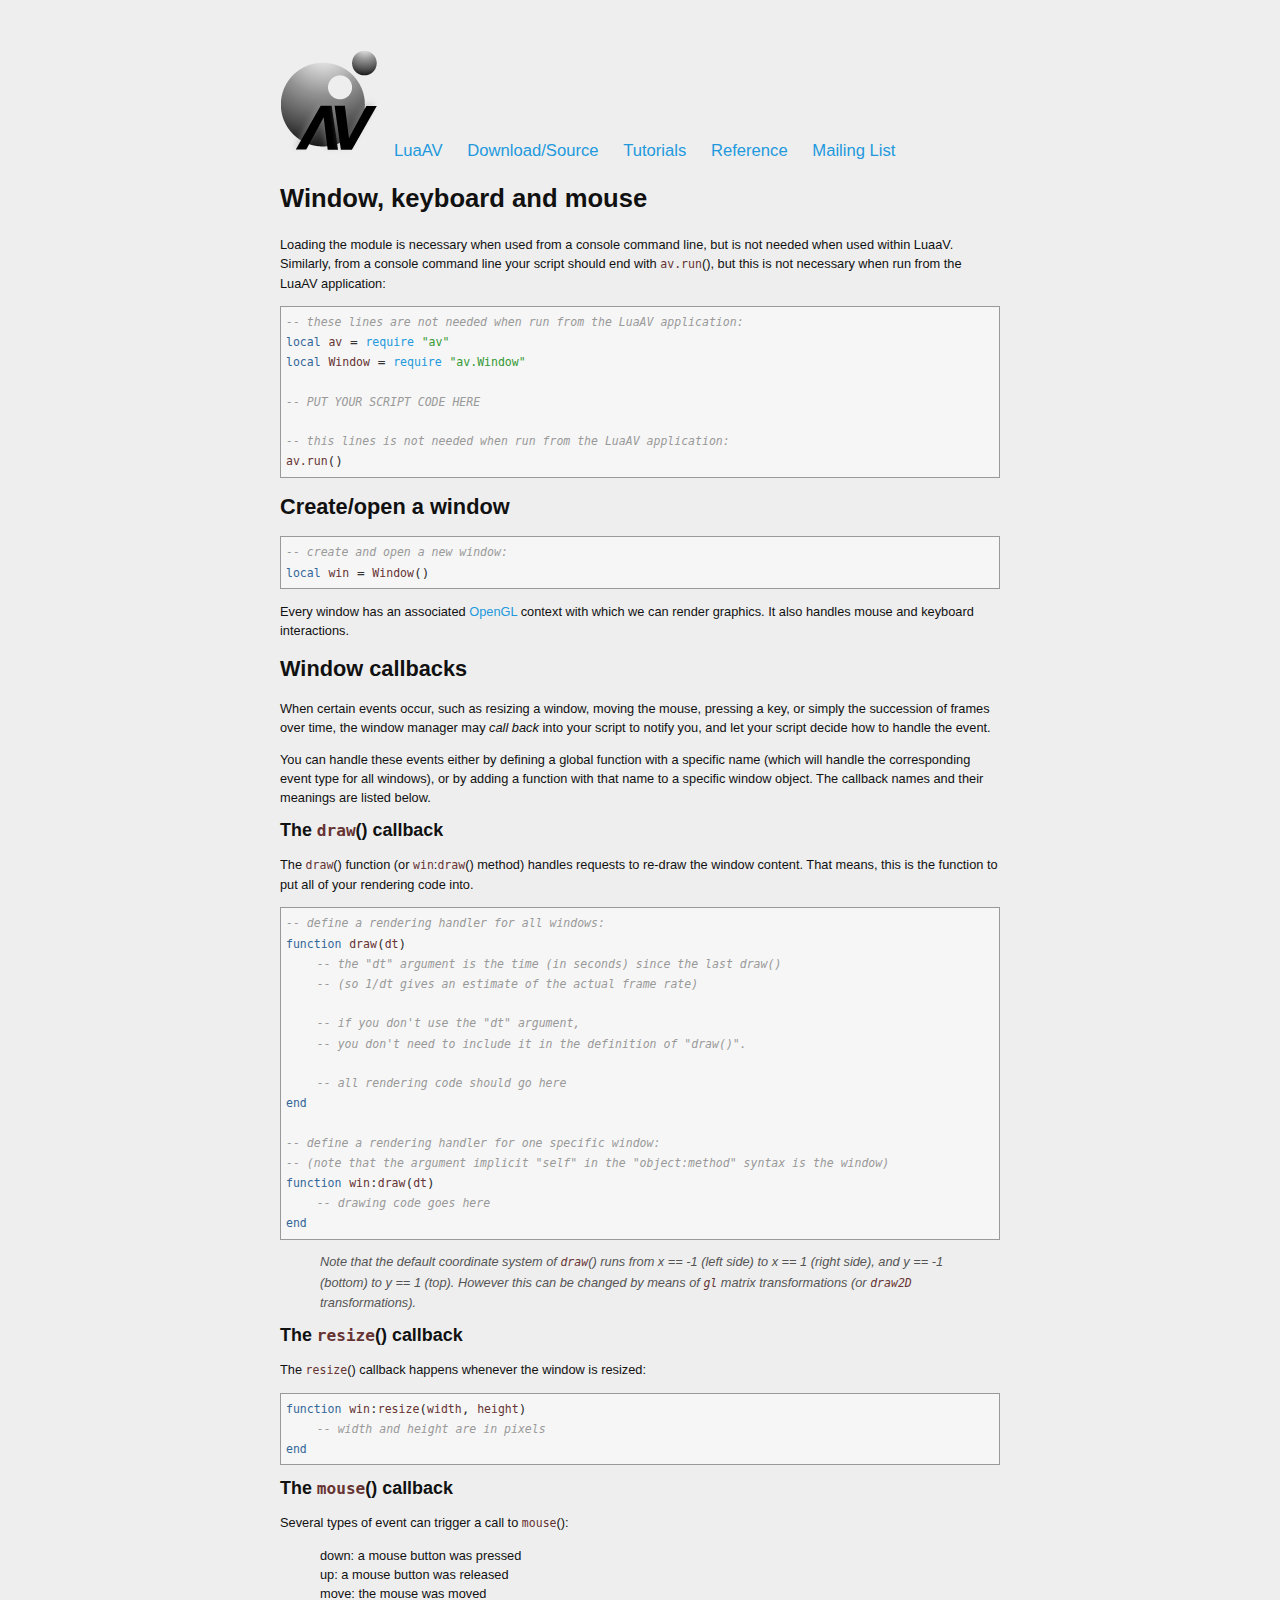
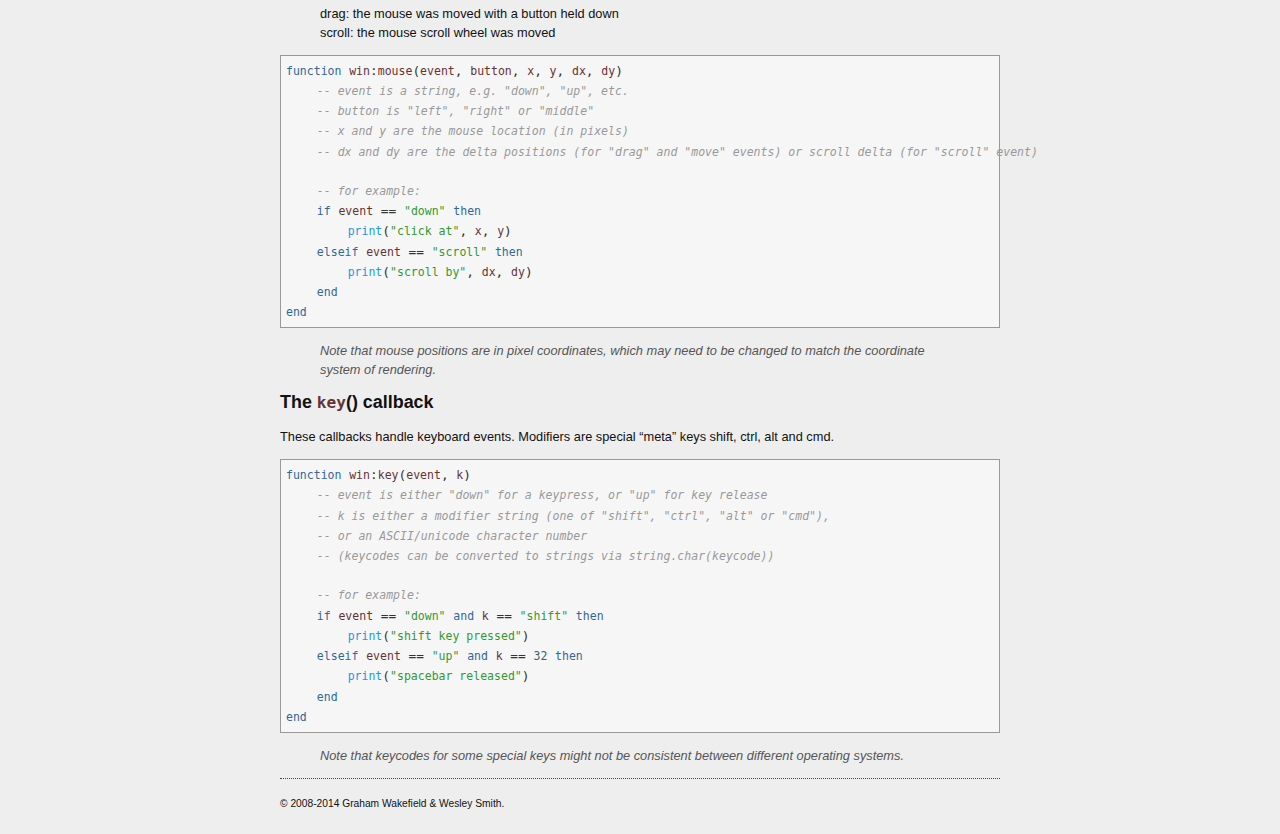
<file: tutorial_window.html>
<!doctype html>
<html lang="en">
<head>
	<!-- for IE HTML5 compatibility -->
	<meta http-equiv="X-UA-Compatible" content="IE=edge">
	<meta charset="UTF-8">
	<link rel="shortcut icon" href="favicon.ico" type="image/x-icon" />
	<link rel="icon" href="favicon.ico" type="image/x-icon">

	<title>LuaAV: tutorial_window</title>
	<link rel="stylesheet" href="css/main.css" type="text/css" />
	
	<!--[if IE]>
		<script src="http://html5shiv.googlecode.com/svn/trunk/html5.js"></script>
	<![endif]-->
	<!--[if lt IE 9]>
		<script src="http://ie7-js.googlecode.com/svn/version/2.1(beta4)/IE9.js"></script>
	<![endif]-->
	<!--[if lte IE 6]>
		<link rel="stylesheet" href="http://universal-ie6-css.googlecode.com/files/ie6.1.1.css" media="screen, projection">
	<![endif]-->
	
	<!--
	<link rel="stylesheet" href="css/lightbox.css" type="text/css" media="screen" />
	<script src="js/lightbox.js" type="text/javascript"></script>
	<script src="js/jquery.js" type="text/javascript"></script>
	-->
</head>

<body>
<nav>
	<table border="0">
		<tr valign="bottom">
			<td><img src="img/logo.png" border="0" /></td>	
			<td>
				<ul>
					<li><a href="index.html">LuaAV</a></li>
					<li><a href="download.html">Download/Source</a></li>
					<li><a href="tutorials.html">Tutorials</a></li>
					<li><a href="doc/index.html">Reference</a></li>
					<li><a href="http://sonic.mat.ucsb.edu/mailman/listinfo/lua-av">Mailing List</a></li>
				</ul>
			</td>
		</tr>
	</table>
</nav>	

<!-- side
<div id="side">

	<p><a href="endless_current.html" title="Endless Current">
	<img src="img/endless1_192_108.jpg" alt="Endless Current" />
	Endless Current</a></p>

	<p><a href="archipelago.html" title="Archipelago">
	<img src="img/archipelago1_192_108.jpg" alt="Archipelago" />
	Archipelago</a></p>

	<p><a href="chronoforms.html" title="Chronophotography">
	<img src="img/chrono_render_192_108.jpg" alt="Chronophotography Study" />
	Chronophotography</a></p>

	<p><a href="flux.html" title="Flux">
	<img src="img/flux_allosphere_192.jpg" alt="Flux" />
	Flux</a></p>

	<p><a href="city_life.html" title="City Life">
	<img src="img/city_life_192.jpg" alt="City Life" />
	City Life</a></p>

	<p><a href="time_of_doubles.html" title="Time of Doubles">
	<img src="img/tod_soma_192.jpg" alt="TYPE:WALL, SOMA Museum 2011" />
	Time of Doubles</a></p>

	<p><a href="fluid_space.html" title="Fluid Space">
	<img src="img/translab2_192.jpg" width="192" height="108" alt="Fluid Space @TransLAB" />
	Fluid Space</a></p>

	<p><a href="infinite_game.html" title="Infinite Game">
	<img src="img/tmca1_192.jpg" alt="Infinite Game @Total Museum of Contemporary Art" />
	Infinite Game</a></p>

</div>  -->

<div id="main"><!-- @main -->
<h1><a name="window__keyboard_and_mouse"></a>Window, keyboard and mouse</h1>

<p>Loading the module is necessary when used from a console command line, but is not needed when used within LuaaV. Similarly, from a console command line your script should end with <span class="identifier">av.run</span><span class="symbol">(</span><span class="symbol">)</span>, but this is not necessary when run from the LuaAV application:</p>

<pre><span class="comment">-- these lines are not needed when run from the LuaAV application:</span>
<span class="keyword">local</span> <span class="identifier">av</span> <span class="symbol">=</span> <span class="global"><a href="http://www.lua.org/manual/5.1/manual.html#pdf-require" target="_blank">require</a></span> <span class="string">"av"</span>
<span class="keyword">local</span> <span class="identifier">Window</span> <span class="symbol">=</span> <span class="global"><a href="http://www.lua.org/manual/5.1/manual.html#pdf-require" target="_blank">require</a></span> <span class="string">"av.Window"</span>

<span class="comment">-- PUT YOUR SCRIPT CODE HERE</span>

<span class="comment">-- this lines is not needed when run from the LuaAV application:</span>
<span class="identifier">av.run</span><span class="symbol">(</span><span class="symbol">)</span>
</pre>


<h2><a name="create_open_a_window"></a>Create/open a window</h2>

<pre><span class="comment">-- create and open a new window:</span>
<span class="keyword">local</span> <span class="identifier">win</span> <span class="symbol">=</span> <span class="identifier">Window</span><span class="symbol">(</span><span class="symbol">)</span>
</pre>


<p>Every window has an associated <a href="tutorial_opengl.html">OpenGL</a> context with which we can render graphics. It also handles mouse and keyboard interactions.</p>

<h2><a name="window_callbacks"></a>Window callbacks</h2>

<p>When certain events occur, such as resizing a window, moving the mouse, pressing a key, or simply the succession of frames over time, the window manager may <strong><em>call back</em></strong> into your script to notify you, and let your script decide how to handle the event. </p>

<p>You can handle these events either by defining a global function with a specific name (which will handle the corresponding event type for all windows), or by adding a function with that name to a specific window object. The callback names and their meanings are listed below.</p>

<h3><a name="the____draw______callback"></a>The <span class="identifier">draw</span><span class="symbol">(</span><span class="symbol">)</span> callback</h3>

<p>The <span class="identifier">draw</span><span class="symbol">(</span><span class="symbol">)</span> function (or <span class="identifier">win</span><span class="symbol">:</span><span class="identifier">draw</span><span class="symbol">(</span><span class="symbol">)</span> method) handles requests to re-draw the window content. That means, this is the function to put all of your rendering code into. </p>

<pre><span class="comment">-- define a rendering handler for all windows:</span>
<span class="keyword">function</span> <span class="identifier">draw</span><span class="symbol">(</span><span class="identifier">dt</span><span class="symbol">)</span>
    <span class="comment">-- the "dt" argument is the time (in seconds) since the last draw()</span>
    <span class="comment">-- (so 1/dt gives an estimate of the actual frame rate)</span>
    
    <span class="comment">-- if you don't use the "dt" argument, </span>
    <span class="comment">-- you don't need to include it in the definition of "draw()".</span>

    <span class="comment">-- all rendering code should go here</span>
<span class="keyword">end</span>

<span class="comment">-- define a rendering handler for one specific window:</span>
<span class="comment">-- (note that the argument implicit "self" in the "object:method" syntax is the window)</span>
<span class="keyword">function</span> <span class="identifier">win</span><span class="symbol">:</span><span class="identifier">draw</span><span class="symbol">(</span><span class="identifier">dt</span><span class="symbol">)</span>
    <span class="comment">-- drawing code goes here</span>
<span class="keyword">end</span>
</pre>


<blockquote><p>Note that the default coordinate system of <span class="identifier">draw</span><span class="symbol">(</span><span class="symbol">)</span> runs from x == -1 (left side) to x == 1 (right side), and y == -1 (bottom) to y == 1 (top). However this can be changed by means of <span class="identifier">gl</span> matrix transformations (or <span class="identifier">draw2D</span> transformations). </p></blockquote>

<h3><a name="the____resize______callback"></a>The <span class="identifier">resize</span><span class="symbol">(</span><span class="symbol">)</span> callback</h3>

<p>The <span class="identifier">resize</span><span class="symbol">(</span><span class="symbol">)</span> callback happens whenever the window is resized:</p>

<pre><span class="keyword">function</span> <span class="identifier">win</span><span class="symbol">:</span><span class="identifier">resize</span><span class="symbol">(</span><span class="identifier">width</span>, <span class="identifier">height</span><span class="symbol">)</span>
    <span class="comment">-- width and height are in pixels</span>
<span class="keyword">end</span>
</pre>


<h3><a name="the____mouse______callback"></a>The <span class="identifier">mouse</span><span class="symbol">(</span><span class="symbol">)</span> callback</h3>

<p>Several types of event can trigger a call to <span class="identifier">mouse</span><span class="symbol">(</span><span class="symbol">)</span>:</p>

<ul>
<li><strong>down</strong>: a mouse button was pressed</li>
<li><strong>up</strong>: a mouse button was released</li>
<li><strong>move</strong>: the mouse was moved</li>
<li><strong>drag</strong>: the mouse was moved with a button held down</li>
<li><strong>scroll</strong>: the mouse scroll wheel was moved</li>
</ul>


<pre><span class="keyword">function</span> <span class="identifier">win</span><span class="symbol">:</span><span class="identifier">mouse</span><span class="symbol">(</span><span class="identifier">event</span>, <span class="identifier">button</span>, <span class="identifier">x</span>, <span class="identifier">y</span>, <span class="identifier">dx</span>, <span class="identifier">dy</span><span class="symbol">)</span>
    <span class="comment">-- event is a string, e.g. "down", "up", etc.</span>
    <span class="comment">-- button is "left", "right" or "middle"</span>
    <span class="comment">-- x and y are the mouse location (in pixels)</span>
    <span class="comment">-- dx and dy are the delta positions (for "drag" and "move" events) or scroll delta (for "scroll" event)</span>
    
    <span class="comment">-- for example:</span>
    <span class="keyword">if</span> <span class="identifier">event</span> <span class="symbol">==</span> <span class="string">"down"</span> <span class="keyword">then</span>
        <span class="global"><a href="http://www.lua.org/manual/5.1/manual.html#pdf-print" target="_blank">print</a></span><span class="symbol">(</span><span class="string">"click at"</span>, <span class="identifier">x</span>, <span class="identifier">y</span><span class="symbol">)</span>
    <span class="keyword">elseif</span> <span class="identifier">event</span> <span class="symbol">==</span> <span class="string">"scroll"</span> <span class="keyword">then</span>
        <span class="global"><a href="http://www.lua.org/manual/5.1/manual.html#pdf-print" target="_blank">print</a></span><span class="symbol">(</span><span class="string">"scroll by"</span>, <span class="identifier">dx</span>, <span class="identifier">dy</span><span class="symbol">)</span>
    <span class="keyword">end</span>
<span class="keyword">end</span>
</pre>


<blockquote><p>Note that mouse positions are in pixel coordinates, which may need to be changed to match the coordinate system of rendering.</p></blockquote>

<h3><a name="the____key______callback"></a>The <span class="identifier">key</span><span class="symbol">(</span><span class="symbol">)</span> callback</h3>

<p>These callbacks handle keyboard events. Modifiers are special &ldquo;meta&rdquo; keys shift, ctrl, alt and cmd. </p>

<pre><span class="keyword">function</span> <span class="identifier">win</span><span class="symbol">:</span><span class="identifier">key</span><span class="symbol">(</span><span class="identifier">event</span>, <span class="identifier">k</span><span class="symbol">)</span>
    <span class="comment">-- event is either "down" for a keypress, or "up" for key release</span>
    <span class="comment">-- k is either a modifier string (one of "shift", "ctrl", "alt" or "cmd"),</span>
    <span class="comment">-- or an ASCII/unicode character number</span>
    <span class="comment">-- (keycodes can be converted to strings via string.char(keycode))</span>
    
    <span class="comment">-- for example:</span>
    <span class="keyword">if</span> <span class="identifier">event</span> <span class="symbol">==</span> <span class="string">"down"</span> <span class="keyword">and</span> <span class="identifier">k</span> <span class="symbol">==</span> <span class="string">"shift"</span> <span class="keyword">then</span>
        <span class="global"><a href="http://www.lua.org/manual/5.1/manual.html#pdf-print" target="_blank">print</a></span><span class="symbol">(</span><span class="string">"shift key pressed"</span><span class="symbol">)</span>
    <span class="keyword">elseif</span> <span class="identifier">event</span> <span class="symbol">==</span> <span class="string">"up"</span> <span class="keyword">and</span> <span class="identifier">k</span> <span class="symbol">==</span> <span class="number">32</span> <span class="keyword">then</span>
        <span class="global"><a href="http://www.lua.org/manual/5.1/manual.html#pdf-print" target="_blank">print</a></span><span class="symbol">(</span><span class="string">"spacebar released"</span><span class="symbol">)</span>
    <span class="keyword">end</span>
<span class="keyword">end</span>
</pre>


<blockquote><p>Note that keycodes for some special keys might not be consistent between different operating systems.</p></blockquote>

<!-- main@ --></div>



<footer>
&copy; 2008-2014 Graham Wakefield &amp; Wesley Smith. 
</footer>

</body>
</html>
</file>
<file: css/main.css>
/* deal with different browser css defaults by reseting here */
@import url("reset.css");

html {
	height: 100%;
}

body {
	/*background: #111 url("img/an_background_01.jpg") no-repeat fixed top left; #eee*/	
	padding: 0;
	margin:    0 auto;
    height: 100%;
    max-width: 720px;
    
	background: #eee;	

	-webkit-font-smoothing: antialiased; 
    font-family: Helvetica,  Arial, "Nimbus Sans L", sans-serif; 
	font-size: .8em;
	font-weight: lighter;
	line-height: 1.5em;
	color: #111;
}

h1, h2, h3, h4, h5, h6 {
	font-family: Helvetica,  Arial, "Nimbus Sans L", sans-serif; 
}
h1              { font-size: 2.0em; line-height: 1.5em; margin: .67em 0 }
h2              { font-size: 1.7em; line-height: 1.2em; margin: .75em 0 }
h3              { font-size: 1.4em; line-height: 1.0em; margin: .83em 0 }
h4              { font-size: 1.1em; line-height: 0.7em; margin: 1.0em 0 }

pre {
	/*font-family: "Courier 10 Pitch", Courier, monospace;*/
	font-family: Monaco, Consolas, "Andale Mono", "DejaVu Sans Mono", monospace;
	background: #f6f6f6;	
	padding: 5px;	
	color: #333;
	border: solid 1px #999;
	
}


a:link,
a:visited {
	/*color:#0066CC;*/
	/*color: #000000;
	color: #dc006c;*/
	color: #2299dd;
	/*font-weight: bold;*/
	/*text-shadow: #dc006c 0px 1px 0px;*/
	text-decoration: none;
}
/*a:visited {color:#743399;}*/
a:active,
a:hover {
	/*color: #FF4B33;
	color: #eeeeee;*/
	color: #2299dd;
	text-decoration: none;
	/*background-color: #cccccc;*/
	/*border-bottom: 1px dotted #FF4B33;*/
	border-bottom: 1px dotted #2299dd;
	
}


nav {
	width: 720px;
	margin: 0px 0px 0px 0px;
	padding: 50px 0px 0px 0px;
	
	line-height: 1.2em;
	font-size: 1.3em;
	font-weight: 500;
	
	color: #666;
}

nav ul, li {margin: 0; padding: 0;}
nav ul { list-style: none;  }
nav li { display: inline; }

nav li a { 
	color: #333;
	text-decoration: none; 
	padding: 10px; 
	border: 0px; }
nav li a:hover {
 	background: #aaa;
 	color: #fff;
	padding: 10px; 
 	text-decoration: none;
 	border: 0px;
}

#main {
}

#main blockquote {
	font-style: italic;	
	color: #555;
}

#main .comment 		{ font-size: .9em; font-family: Monaco, Consolas, "Andale Mono", "DejaVu Sans Mono", monospace; color: #999; font-style: italic; }
#main .string 		{ font-size: .9em; font-family: Monaco, Consolas, "Andale Mono", "DejaVu Sans Mono", monospace; color: #393; }
#main .number 		{ font-size: .9em; font-family: Monaco, Consolas, "Andale Mono", "DejaVu Sans Mono", monospace; color: #366; }
#main .keyword 		{ font-size: .9em; font-family: Monaco, Consolas, "Andale Mono", "DejaVu Sans Mono", monospace; color: #369; }
#main .identifier 	{ font-size: .9em; font-family: Monaco, Consolas, "Andale Mono", "DejaVu Sans Mono", monospace; color: #633; }
#main .bang 		{ font-size: .9em; font-family: Monaco, Consolas, "Andale Mono", "DejaVu Sans Mono", monospace; color:933; }
#main .global 		{ font-size: .9em; font-family: Monaco, Consolas, "Andale Mono", "DejaVu Sans Mono", monospace; }

footer {

	height: 40px;
	width: 720px;
	
	padding-top: 15px;
	border-top: 1px dotted #444;
	
	font-size: .8em;
	
	background: #eee;
}
</file>
